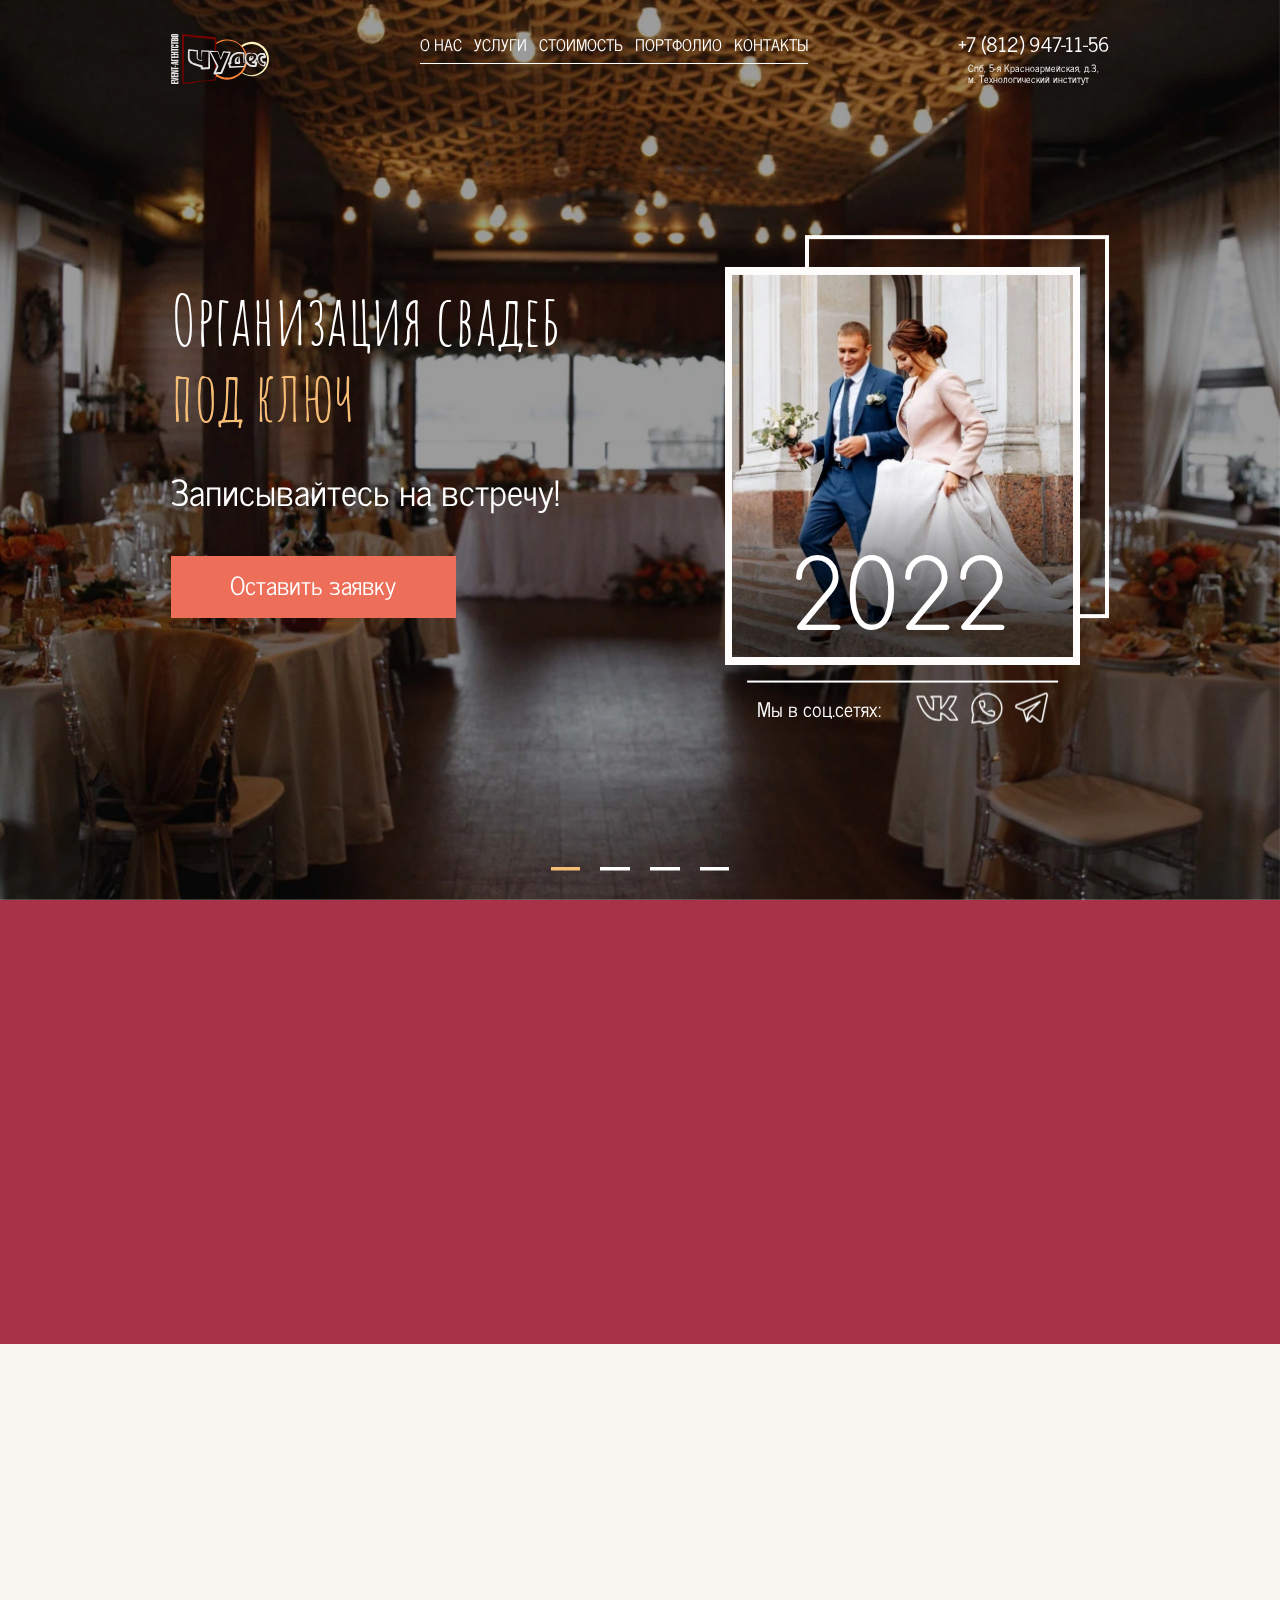
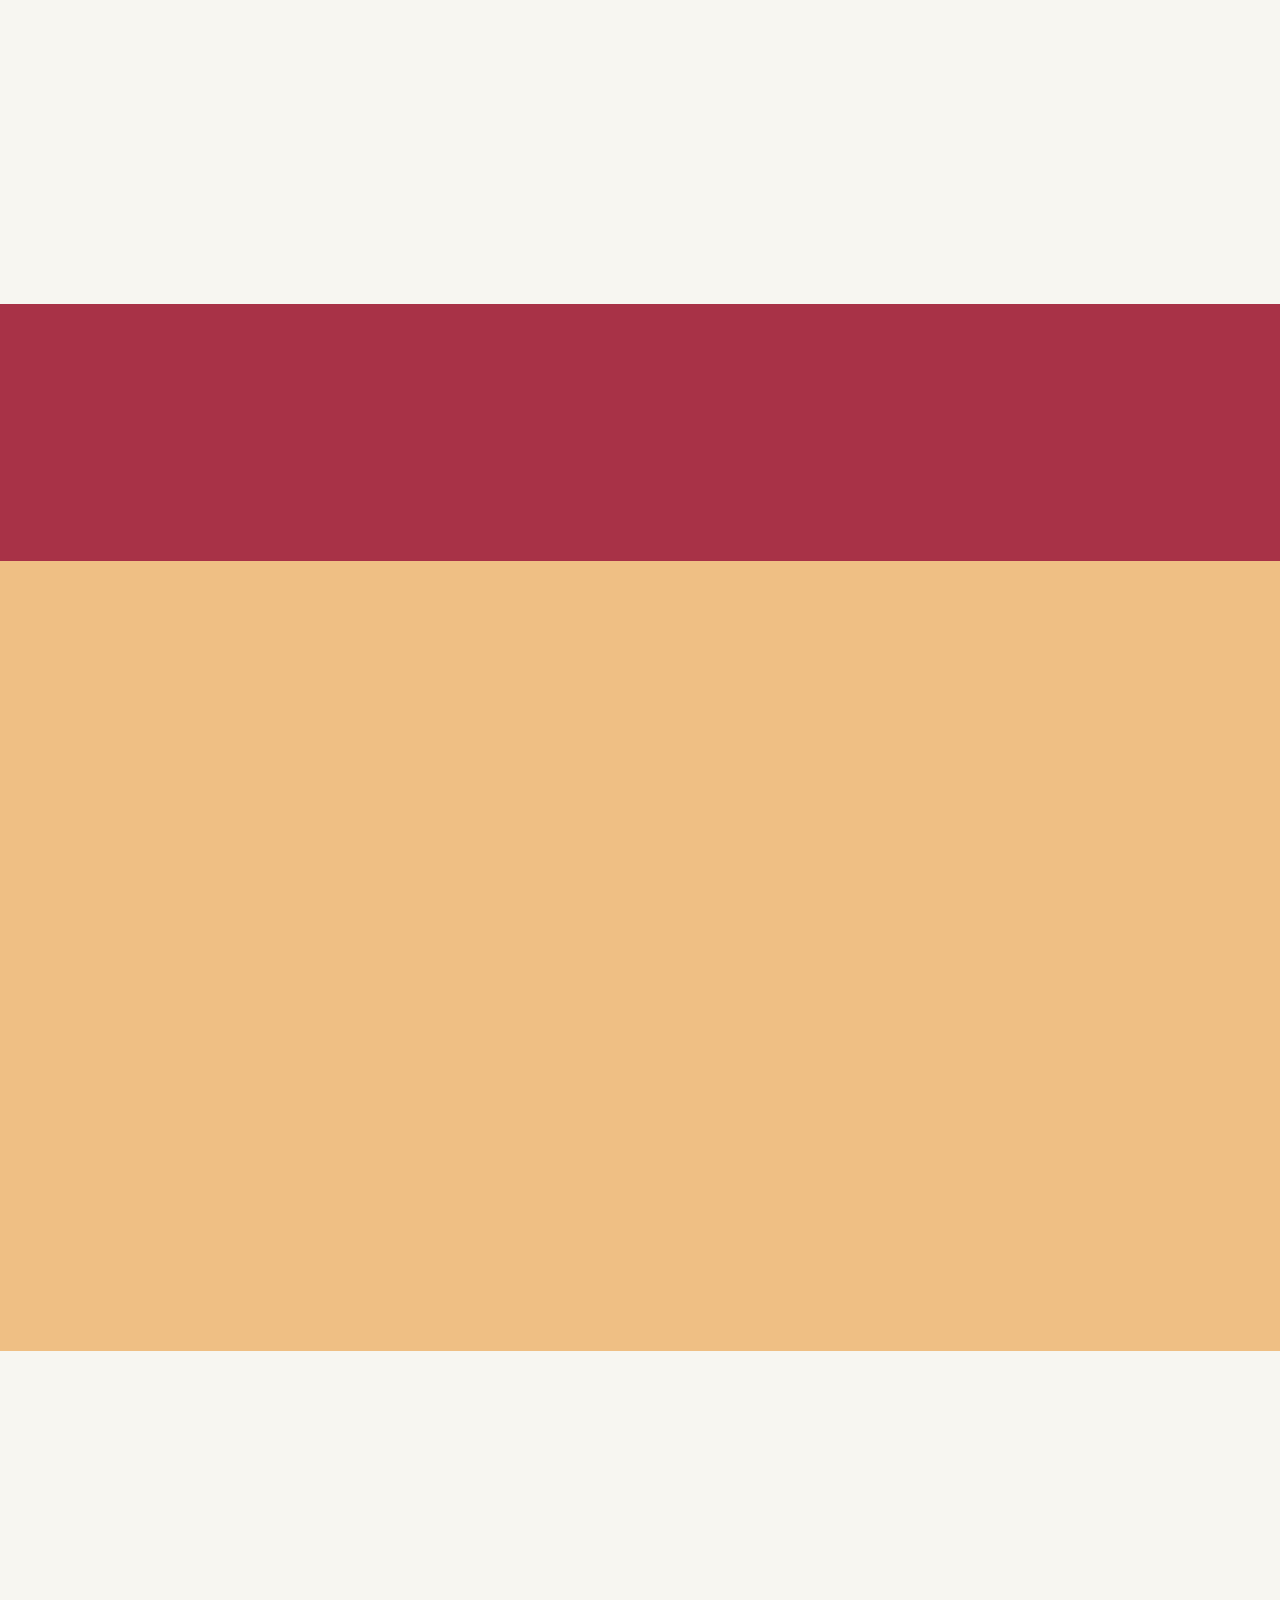
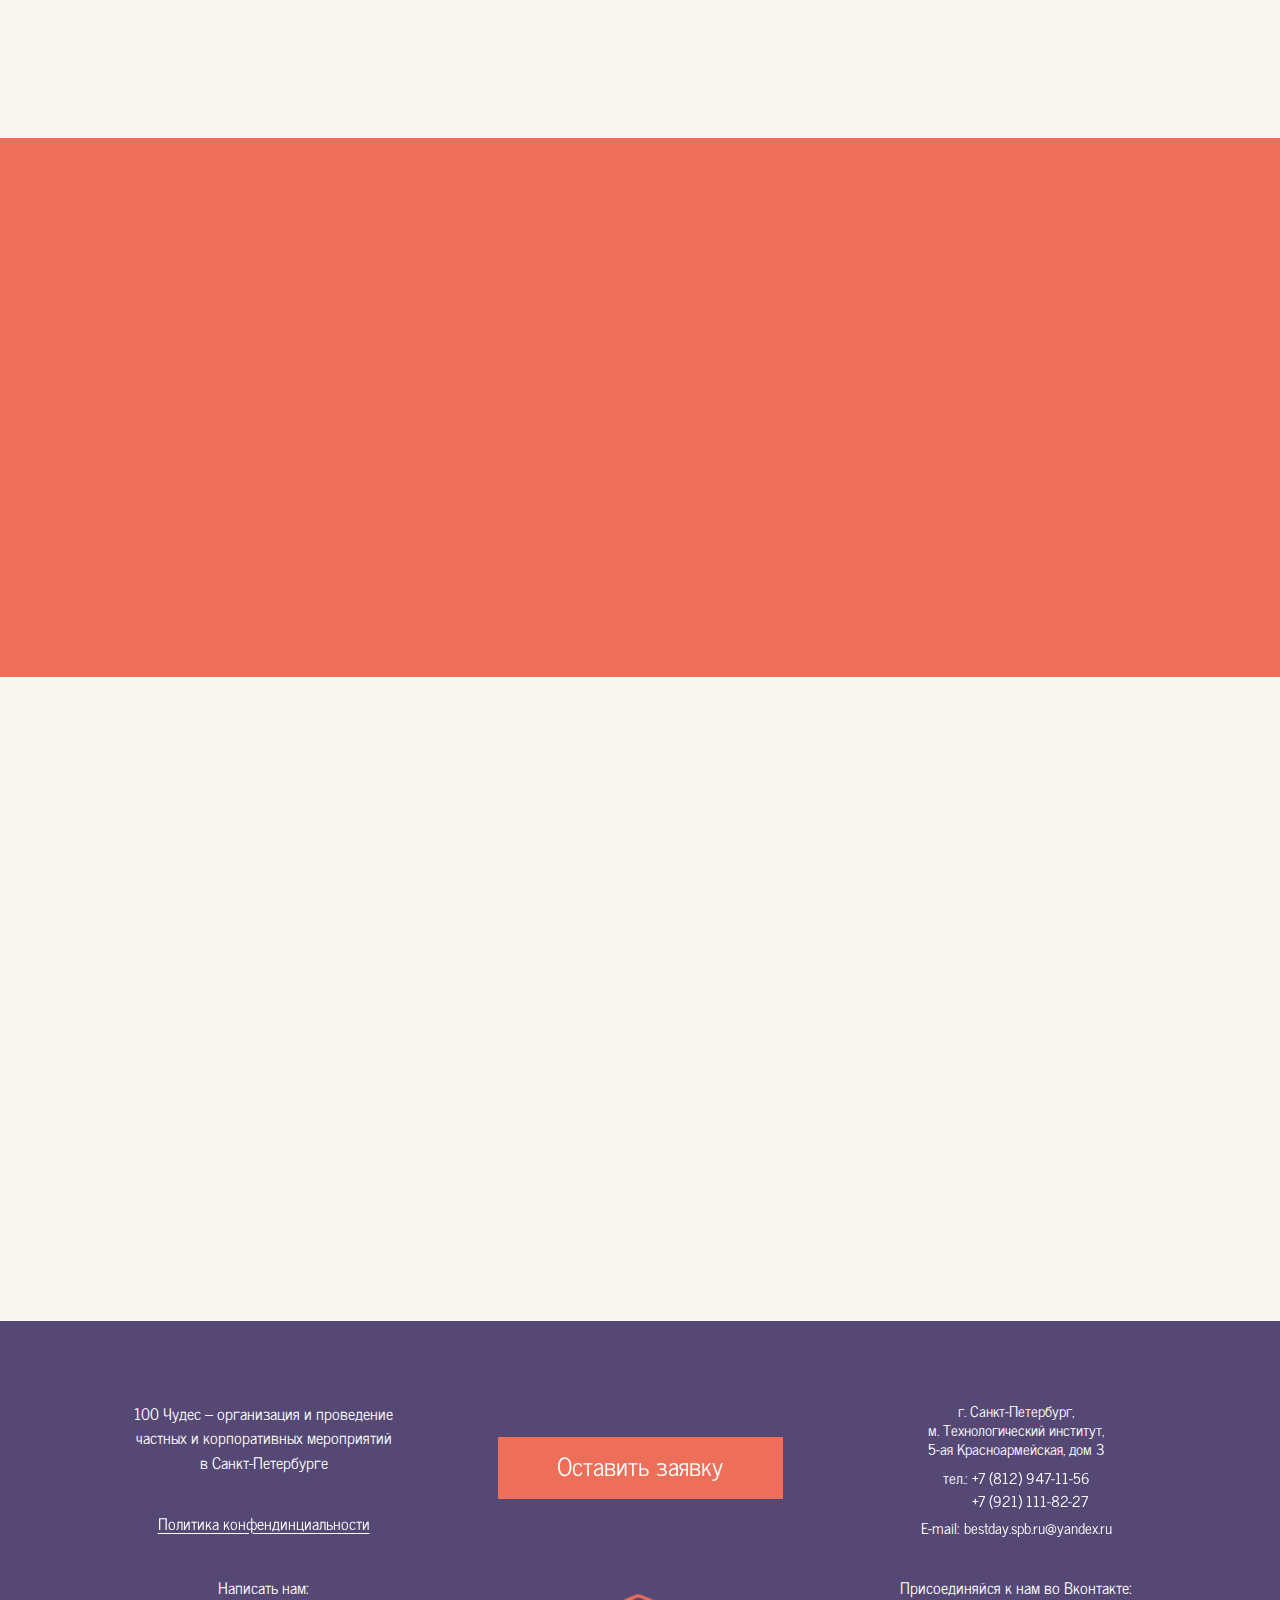
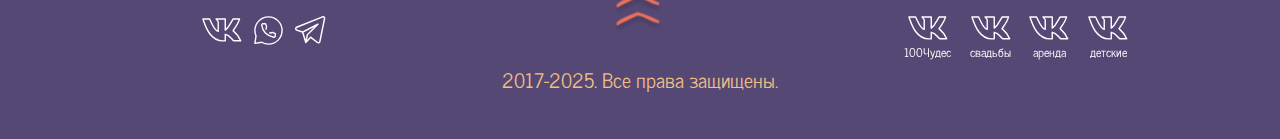
<file: index.html>
<!DOCTYPE html>
<html lang="ru">
    <head>
        <meta charset="UTF-8">
        <meta name="viewport" content="width=device-width, initial-scale=1.0, maximum-scale=1.0, user-scalable=0">
        <link rel="stylesheet" href="css/swiper-bundle.min.css">
        <link rel="stylesheet" href="css/main.css">
        <title>Главная</title>
        <script src="js/common.js" defer></script>
        <script src="js/swiper-bundle.min.js" defer></script>
        <script src="js/home.js" defer></script>
        <script src="js/swiper-partners.js" defer></script>
    </head>
    <body>
        <div class="wrapper">
            <header class="header1">
                <div class="container">
                    <div class="header__logo">
                        <img src="img/header_logo.svg" alt="">
                    </div>
                    <div class="header__nav">
                        <nav>
                            <a class="white-link" href="">О нас</a>
                            <a class="white-link" href="">Услуги</a>
                            <a class="white-link" href="">Стоимость</a>
                            <a class="white-link" href="">Портфолио</a>
                            <a class="white-link" href="">Контакты</a>
                        </nav>
                    </div>
                    <div class="header__phone">
                        <a class="white-link" href="tel:88129471156">+7 (812) 947-11-56</a>
                        <span>Спб, 5-я Красноармейская, д.3,<br>м. Технологический институт</span>
                    </div>
                    <div class="header__burger-icon-wrapper">
                        <div class="burger-icon-wrapper__icon">
                            <span></span>
                        </div>
                    </div>
                </div>
            </header>
            <main>
                <section class="home-section1" id="section1">
                    <div class="swiper">
                        <div class="swiper-wrapper">
                            <div class="swiper-slide swiper-slide1">
                                <picture>
                                    <source srcset="img/home_section1-bg1.webp" type="image/webp">
                                    <img src="img/home_section1-bg1.jpg" alt="">
                                </picture>
                            </div>
                            <div class="swiper-slide swiper-slide2">
                                <picture>
                                    <source srcset="img/home_section1-bg2.webp" type="image/webp">
                                    <img src="img/home_section1-bg2.jpg" alt="">
                                </picture>
                            </div>
                            <div class="swiper-slide swiper-slide3">
                                <picture>
                                    <source srcset="img/home_section1-bg3.webp" type="image/webp">
                                    <img src="img/home_section1-bg3.jpg" alt="">
                                </picture>
                            </div>
                            <div class="swiper-slide swiper-slide4">
                                <picture>
                                    <source srcset="img/home_section1-bg4.webp" type="image/webp">
                                    <img src="img/home_section1-bg4.jpg" alt="">
                                </picture>
                            </div>
                        </div>
                        <div class="swiper-pagination"></div>
                    </div>
                    <div class="container slide1">
                        <div class="home-section1__greeting">
                            <div class="greeting__text">
                                <span>Записывайтесь на встречу!</span>
                                <span>Выпуск совсем скоро!</span>
                            </div>
                            <div class="greeting__heading">
                                <h2>Организация свадеб <span>под ключ</span></h2>
                                <h2>Выгодные предложения <span>для выпускников</span></h2>
                                <h2>Большой выбор<br>необычных программ <span>для детей</span></h2>
                                <h2>Летний корпоративный<br>выезд. <span>Тимбилдинг на природе</span></h2>
                            </div>
                            <button class="form-open-btn orange-btn font-size-25 padding-60" type="button">Оставить заявку</button>
                        </div>
                        <div class="home-section1__photo-frame">
                            <div class="photo-frame__without-photo"></div>
                            <div class="photo-frame__with-photo">
                                <div class="with-photo__social-network">
                                    <span>Мы в соц.сетях:</span>
                                    <a class="vk-link" href="">
                                        <svg viewBox="0 0 43 26" fill="none" xmlns="http://www.w3.org/2000/svg">
                                            <path d="M25.0104 24.4688V17.5521C29.6562 18.2604 31.125 21.9167 34.0833 24.4688H41.625C39.7395 20.2593 36.9262 16.5309 33.3958 13.5625C36.1042 9.83333 38.9792 6.32292 40.3854 1H33.5312C30.8437 5.07292 29.4271 9.84375 25.0104 12.9896V1H15.0625L17.4375 3.9375V14.4063C13.5833 13.9583 10.9792 6.90625 8.15625 1H1C3.60417 8.97917 9.08333 26.4896 25.0104 24.4688Z" stroke="white" stroke-width="1.5" stroke-linecap="round" stroke-linejoin="round"/>
                                        </svg>
                                    </a>
                                    <a class="wa-link" href="">
                                        <svg viewBox="0 0 32 32" fill="none" xmlns="http://www.w3.org/2000/svg">
                                            <path d="M31 16C31 24.2845 24.2845 31 16 31C13.3668 31.0036 10.7795 30.3112 8.5 28.993L1 30.25L2.248 22C1.42352 20.1072 0.998655 18.0646 1 16C1 7.7155 7.7155 1 16 1C24.2845 1 31 7.7155 31 16Z" stroke="white" stroke-width="1.5" stroke-linecap="round" stroke-linejoin="round"/>
                                            <path d="M17.4401 18.802L20.5601 18.193L23.5001 19.3225V22.057C23.5001 22.9675 22.7171 23.662 21.8351 23.467C19.5506 22.966 15.4001 21.706 12.5171 18.802C9.77206 16.0375 8.83456 12.187 8.51506 10.0615C8.38756 9.211 9.06106 8.5 9.91456 8.5H12.7556L13.8581 11.4535L13.2746 14.605" stroke="white" stroke-width="1.5" stroke-linecap="round" stroke-linejoin="round"/>
                                        </svg>
                                    </a>
                                    <a class="telegram-link" href="">
                                        <svg viewBox="0 0 34 31" fill="none" xmlns="http://www.w3.org/2000/svg">
                                            <path d="M32.3721 0.565878C32.0308 0.282587 31.6192 0.0970663 31.1809 0.0290402C30.7426 -0.0389858 30.2941 0.0130254 29.8831 0.179544L1.51448 11.6318C1.05605 11.8202 0.665769 12.1435 0.395432 12.5589C0.125096 12.9743 -0.0125061 13.4621 0.000893383 13.9576C0.0142929 14.453 0.17806 14.9327 0.470455 15.3328C0.762849 15.733 1.17004 16.0348 1.63798 16.1981L7.75914 18.323L11.0762 29.2891C11.0826 29.3113 11.1031 29.3255 11.1126 29.3461C11.1473 29.4334 11.1971 29.5138 11.2599 29.5836C11.3564 29.6902 11.4801 29.7685 11.6177 29.81C11.6336 29.8164 11.6446 29.8306 11.6605 29.8338H11.67L11.6747 29.8354C11.7972 29.8616 11.9245 29.855 12.0436 29.8164L12.0832 29.8085C12.1975 29.7681 12.3009 29.702 12.3856 29.6153C12.3951 29.6042 12.411 29.6026 12.4205 29.5931L17.1911 24.327L24.153 29.7182C24.5757 30.0491 25.0966 30.228 25.6334 30.228C26.7956 30.228 27.7978 29.4142 28.0369 28.279L33.2017 2.91713C33.2899 2.48658 33.2592 2.04016 33.1131 1.6257C32.9669 1.21123 32.7108 0.84433 32.3721 0.564294M12.8068 20.405L11.6874 25.847L9.35198 18.1235L20.9341 12.091L13.0221 20.0045C12.9127 20.1141 12.8379 20.2533 12.8068 20.405ZM26.4852 27.9607C26.4555 28.1043 26.3894 28.2378 26.2931 28.3484C26.1969 28.4591 26.0739 28.5431 25.9358 28.5925C25.801 28.6435 25.6553 28.659 25.5127 28.6374C25.3702 28.6157 25.2356 28.5577 25.122 28.469L17.5806 22.628C17.4229 22.5063 17.2252 22.4485 17.0268 22.4661C16.8284 22.4838 16.644 22.5755 16.5102 22.723L13.19 26.3821L14.3078 20.956L25.6904 9.57188C25.8237 9.43814 25.9048 9.26116 25.9191 9.07287C25.9334 8.88459 25.8799 8.6974 25.7683 8.54509C25.6567 8.39278 25.4943 8.28537 25.3104 8.24226C25.1266 8.19914 24.9334 8.22315 24.7657 8.30996L8.35764 16.8568L2.15573 14.7003C1.99179 14.6452 1.84889 14.5408 1.74657 14.4013C1.64426 14.2619 1.58753 14.0942 1.58414 13.9213C1.57578 13.7465 1.62226 13.5735 1.71708 13.4264C1.8119 13.2794 1.95032 13.1656 2.11298 13.1011L30.4768 1.64888C30.6223 1.58785 30.7818 1.56827 30.9378 1.5923C31.0937 1.61633 31.2399 1.68304 31.3603 1.78504C31.4801 1.88126 31.5705 2.00906 31.6215 2.154C31.6724 2.29893 31.6817 2.45523 31.6485 2.60521L26.4852 27.9607Z" fill="white"/>
                                        </svg>
                                    </a>
                                </div>
                                <div class="with-photo__photo">
                                    <picture>
                                        <source srcset="img/home_section1-1.webp" type="image/webp">
                                        <img src="img/home_section1-1.jpg" alt="">
                                    </picture>
                                    <picture>
                                        <source srcset="img/home_section1-2.webp" type="image/webp">
                                        <img src="img/home_section1-2.jpg" alt="">
                                    </picture>
                                    <picture>
                                        <source srcset="img/home_section1-3.webp" type="image/webp">
                                        <img src="img/home_section1-3.jpg" alt="">
                                    </picture>
                                    <picture>
                                        <source srcset="img/home_section1-4.webp" type="image/webp">
                                        <img src="img/home_section1-4.jpg" alt="">
                                    </picture>
                                </div>
                                <div class="with-photo__year">
                                    <span>2022</span>
                                    <span>2023</span>
                                    <span>2024</span>
                                    <span>2025</span>
                                </div>
                            </div>
                        </div>
                    </div>
                </section>
                <section class="home-section2">
                    <div class="container anim-item">
                        <h4>Наши услуги</h4>
                        <div class="bottom-up-50 delay-5">
                            <a class="home-section2__link1" href="">
                                <svg viewBox="0 0 80 80" fill="none" xmlns="http://www.w3.org/2000/svg">
                                    <path d="M42.3265 40.7366C39.0382 41.4266 35.7348 42.1016 33.7098 40.7366C31.6998 39.3866 30.9815 35.9983 31.1965 33.5566C31.4906 31.7854 32.1039 30.0822 33.0065 28.53C33.4232 27.425 33.1215 26.6766 33.3515 26.0166C33.7878 25.2757 34.4056 24.658 35.1465 24.2216M11.8232 25.6583C11.3686 23.5329 11.123 21.3682 11.0898 19.195C11.1684 18.3679 11.5529 17.6 12.1682 17.0416C12.4682 16.595 12.3965 15.9916 12.8998 15.605C13.3882 15.2316 14.4798 15.0733 15.1265 14.6133C15.7732 14.1533 16.0015 13.3933 17.0215 12.9183C18.341 12.4245 19.7558 12.2381 21.1582 12.3733C22.4365 12.5166 23.1682 12.9616 23.7415 12.9483C24.3315 12.9483 24.7332 12.4733 25.1215 12.5316C25.4948 12.5883 25.8248 13.1916 26.5282 13.45C27.3292 13.5672 28.1211 13.7398 28.8982 13.9666C29.4732 14.2966 29.5732 15.0733 30.0482 15.375C30.5215 15.6916 31.3815 15.5466 31.9148 15.9633C32.1836 16.2489 32.387 16.5896 32.5108 16.9618C32.6345 17.334 32.6757 17.7286 32.6315 18.1183C32.5222 18.6985 32.369 19.2696 32.1732 19.8266C32.1015 20.3433 32.3165 20.9033 32.2732 21.3483C32.2 21.7499 32.0537 22.1346 31.8415 22.4833C31.7132 22.8283 31.7132 23.1733 31.5548 23.5033C31.3556 23.8673 31.0931 24.1929 30.7798 24.465" stroke="#412C73" stroke-linecap="round" stroke-linejoin="round"/>
                                    <path d="M15.04 31.7616C15.2647 33.1593 15.757 34.5005 16.49 35.7116C17.379 36.7668 18.4801 37.6232 19.7217 38.2249C20.7556 38.8972 21.8348 39.497 22.9517 40.0199C23.174 40.1248 23.4168 40.1791 23.6625 40.1791C23.9083 40.1791 24.1511 40.1248 24.3734 40.0199C25.0286 39.9582 25.6522 39.7094 26.17 39.3033C26.9176 38.4472 27.5236 37.4772 27.965 36.4299C28.6992 35.1772 29.3056 33.8539 29.775 32.4799C29.9602 31.4105 30.0798 30.3307 30.1334 29.2466C30.4355 28.1848 30.6754 27.1063 30.8517 26.0166C30.8818 24.3337 30.7619 22.6515 30.4934 20.9899C30.295 21.2735 30.0178 21.4927 29.696 21.6201C29.3742 21.7475 29.0221 21.7776 28.6834 21.7066C27.3311 21.3335 26.0103 20.8542 24.7334 20.2733C23.5225 19.696 22.1764 19.462 20.8417 19.5966C20.4446 19.6596 20.0681 19.8163 19.7435 20.0537C19.4189 20.291 19.1555 20.6023 18.975 20.9616C18.945 21.2783 19.6634 21.0766 19.6634 21.4349C19.3891 22.1366 18.8958 22.731 18.2567 23.1299C17.5817 23.5466 16.9784 23.4466 16.7334 24.2799C16.5827 25.4519 16.5015 26.6317 16.49 27.8133C16.36 28.7749 15.9867 28.9466 15.6284 29.1183M59.2 34.2749C59.675 35.7934 60.7068 37.0759 62.0884 37.8649C63.9815 38.7729 66.087 39.1452 68.1767 38.9416C68.7406 38.9145 69.2745 38.6794 69.6753 38.2817C70.076 37.884 70.3152 37.352 70.3467 36.7883C70.475 35.8399 70.36 34.8483 70.46 33.7999C70.65 32.7672 70.751 31.72 70.7617 30.6699C70.5752 29.79 70.3062 28.9295 69.9584 28.0999C69.7417 27.3233 69.8 26.5916 69.6134 25.9016C69.3571 25.1722 68.9943 24.4847 68.5367 23.8616C68.0767 23.1449 67.5884 22.3399 66.755 22.4266C65.7801 22.7818 64.8613 23.2751 64.0267 23.8916C63.3367 24.2499 63.1084 23.9633 62.49 24.1066C62.0101 24.2563 61.5662 24.5032 61.1857 24.8318C60.8052 25.1603 60.4964 25.5636 60.2784 26.0166C59.7034 27.1949 59.5617 28.9749 59.215 29.6066C58.8567 30.2533 58.31 29.7499 57.765 29.2483" stroke="#412C73" stroke-linecap="round" stroke-linejoin="round"/>
                                    <path d="M56.1569 31.7469C55.4989 30.581 54.8998 29.3828 54.3619 28.1569C53.7098 26.8208 53.4603 25.3239 53.6436 23.8486C53.7744 22.9147 54.097 22.0179 54.5912 21.2148C55.0854 20.4117 55.7405 19.7195 56.5153 19.1819C58.4885 18.2999 60.6535 17.934 62.8069 18.1186C63.888 17.8166 65.0321 17.8248 66.1088 18.1422C67.1854 18.4596 68.151 19.0734 68.8953 19.9136C69.0925 20.0893 69.2322 20.3203 69.2964 20.5765C69.3606 20.8327 69.3463 21.1023 69.2553 21.3502C71.0636 22.4269 70.7053 23.8636 69.6286 26.0169M40.9053 59.4069C32.2736 64.7936 26.5286 60.8436 34.0686 46.1236C33.5896 46.0119 33.0875 46.0561 32.6354 46.2497C32.1833 46.4434 31.8049 46.7764 31.5553 47.2002C30.7225 48.9471 30.0032 50.7458 29.4019 52.5852C28.8397 54.0582 27.9847 55.4019 26.8886 56.5352C25.7512 57.5731 24.7863 58.7855 24.0303 60.1269C23.6305 61.4125 23.6253 62.7883 24.0153 64.0769M42.6853 60.8436C41.6086 61.9202 42.3269 65.1519 39.8136 67.6652M55.4386 42.5169C56.4086 42.1764 57.4642 42.1681 58.4394 42.4933C59.4146 42.8186 60.2539 43.4589 60.8253 44.3136C62.3735 44.9033 63.7368 45.8944 64.7753 47.1852C66.0525 49.2127 67.0795 51.3874 67.8336 53.6619C69.9736 48.9952 69.9886 44.3286 67.1003 42.5319C69.1406 43.321 70.9837 44.5469 72.5003 46.1236M52.0203 47.2002C59.9203 51.1502 52.3803 59.7669 48.7886 66.9469" stroke="#412C73" stroke-linecap="round" stroke-linejoin="round"/>
                                    <path d="M39.095 23.8633C40.5104 24.3604 41.6755 25.3909 42.3417 26.735C43.091 28.6831 43.2162 30.8159 42.7 32.8383C42.14 34.605 40.8467 35.4233 41.1633 36.6883C41.48 37.9383 43.4033 39.6166 43.4183 40.7383C43.4183 41.8716 41.5083 42.46 40.8767 44.2416C40.26 46.0216 40.89 48.98 40.5317 51.15C40.1867 53.3333 38.8217 54.6966 38.7367 55.8166C38.665 56.9366 39.87 57.8116 40.5317 58.3283C41.2067 58.8616 41.35 59.0466 41.2483 59.4066C41.0712 59.9134 40.8304 60.3956 40.5317 60.8416C41.9672 62.0394 43.0444 61.3216 43.7633 58.6883C46.3967 58.4483 47.9522 55.815 48.43 50.7883C50.5933 51.0283 51.7944 49.5927 52.0333 46.4816C53.0533 45.5483 54.0733 44.5983 54.1883 43.6083C54.2883 42.6316 53.4717 41.6116 53.455 40.7366C53.455 39.875 54.245 39.1566 54.1717 38.2233C54.115 37.3033 53.1683 36.17 53.11 35.35C53.0383 34.5466 53.8433 34.0583 53.8133 33.1966C53.561 32.2078 53.1799 31.2563 52.68 30.3666C52.4067 29.62 52.7517 29.3616 52.7367 28.17C52.6939 26.4645 52.2666 24.7906 51.4867 23.2733C50.5808 21.7497 49.2196 20.5488 47.595 19.84C46.2848 19.225 44.8632 18.883 43.4167 18.835C42.6906 18.9019 41.9703 19.0216 41.2617 19.1933C40.7167 19.2366 40.185 18.9783 39.2367 19.0066C38.0685 19.0868 36.9271 19.3943 35.8767 19.9116C34.9062 20.3362 34.1215 21.0967 33.6667 22.0533C33.4341 22.8824 33.4538 23.7621 33.7233 24.58M33.35 61.5616C33.6681 60.6481 34.1886 59.8182 34.8726 59.1342C35.5566 58.4502 36.3864 57.9297 37.3 57.6116M7.5 42.5333C8.61499 41.4877 9.97961 40.7457 11.4633 40.3783C13.8478 46.3627 16.955 49.1155 20.785 48.6366C22.6994 52.2266 23.4794 54.6155 23.125 55.8033C24.3847 53.5031 24.7672 50.8241 24.2017 48.2633C26.4717 46.1189 26.5294 43.9694 24.375 41.815C26.3523 42.5636 28.1808 43.6578 29.775 45.0466M21.8767 33.9166C22.4893 34.3576 23.1952 34.6517 23.9397 34.776C24.6842 34.9002 25.4474 34.8514 26.17 34.6333" stroke="#412C73" stroke-linecap="round" stroke-linejoin="round"/>
                                    <path d="M33.3496 36.4281C33.8498 36.9599 34.4677 37.3668 35.1537 37.6164C35.8397 37.8659 36.5747 37.951 37.2996 37.8648M66.2096 34.9931C66.5298 34.665 66.93 34.4261 67.3709 34.3001C67.8117 34.1741 68.2777 34.1654 68.7229 34.2748" stroke="#412C73" stroke-linecap="round" stroke-linejoin="round"/>
                                </svg>
                                <span>Корпоративы</span>
                            </a>
                            <a class="home-section2__link2" href="">
                                <svg viewBox="0 0 65 65" fill="none" xmlns="http://www.w3.org/2000/svg">
                                    <path d="M25.3282 15.9627H7.83505M48.8257 14.377L31.3623 18.5139M7.48025 9.01852C7.45946 9.74056 7.44862 10.4629 7.44775 11.1852C7.44775 25.951 11.5346 37.9205 16.5748 37.9205C21.615 37.9205 25.7019 25.9497 25.7019 11.1865C25.7001 10.4562 25.6893 9.73397 25.6694 9.01988M29.6547 11.7512C29.7992 12.4518 29.9558 13.1569 30.1246 13.8664C33.5398 28.2314 40.2849 38.9294 45.1884 37.7634C50.0918 36.5975 51.2984 24.0078 47.8832 9.64415C47.715 8.94117 47.5371 8.24055 47.3496 7.54248M16.5748 38.6802V56.1733M8.2088 56.1733H24.9409M45.3644 38.5028L49.4134 55.522M41.2735 57.4571L57.5519 53.5855" stroke="#412C73" stroke-linecap="round" stroke-linejoin="round"/>
                                </svg>
                                <span>Свадьбы</span>
                            </a>
                            <a class="home-section2__link3" href="">
                                <svg viewBox="0 0 70 70" fill="none" xmlns="http://www.w3.org/2000/svg">
                                    <path d="M16.0914 11.4521C18.2089 15.9409 21.5704 14.5015 25.9848 13.1657C43.2077 7.95361 56.2831 17.9651 57.5358 30.8553C59.5877 29.973 62.0712 31.723 61.9764 33.6596C61.8816 35.5963 60.2264 37.3026 57.5358 36.6988C57.5577 41.0388 52.3893 45.8119 61.431 49.4009C58.5829 51.1494 55.9798 53.509 51.5377 51.2705C45.4506 58.183 37.071 60.4944 26.7635 56.8034C16.0914 52.9811 12.7402 42.6371 12.1175 35.3746C10.1516 35.1238 8.11727 34.0767 8.02393 31.6267C7.9306 29.1796 10.5235 27.6192 12.7402 29.4903C12.9735 25.8211 15.2339 22.4538 17.4943 19.088C14.5193 16.4236 14.725 13.9109 16.0914 11.4521Z" stroke="#412C73" stroke-linecap="round" stroke-linejoin="round"/>
                                    <path d="M21.3105 21.9711C28.8837 22.7994 35.6226 22.0659 40.7078 18.2305C43.3708 23.0226 46.0308 24.4488 48.6937 25.6723M45.3439 38.6078C47.2689 38.2169 47.4628 39.493 47.2908 40.244C44.4062 52.8367 27.421 51.8976 23.9983 41.8803C23.5301 40.5094 24.4853 39.6709 25.9845 39.894C32.3749 40.839 38.8499 39.9246 45.3439 38.6078Z" stroke="#412C73" stroke-linecap="round" stroke-linejoin="round"/>
                                    <path d="M25.4974 32.0803C26.3576 32.0803 27.0549 31.383 27.0549 30.5228C27.0549 29.6626 26.3576 28.9653 25.4974 28.9653C24.6373 28.9653 23.9399 29.6626 23.9399 30.5228C23.9399 31.383 24.6373 32.0803 25.4974 32.0803Z" stroke="#412C73" stroke-linecap="round" stroke-linejoin="round"/>
                                    <path d="M43.3329 31.8484C44.1931 31.8484 44.8904 31.1511 44.8904 30.2909C44.8904 29.4307 44.1931 28.7334 43.3329 28.7334C42.4727 28.7334 41.7754 29.4307 41.7754 30.2909C41.7754 31.1511 42.4727 31.8484 43.3329 31.8484Z" stroke="#412C73" stroke-linecap="round" stroke-linejoin="round"/>
                                    <path d="M31.6938 34.3421C31.6938 33.0515 32.7395 32.0044 34.0301 32.0044C35.3193 32.0044 36.3649 33.0515 36.3649 34.3406L31.6938 34.3421Z" stroke="#412C73" stroke-linecap="round" stroke-linejoin="round"/>
                                </svg>
                                <span>Детский праздник</span>
                            </a>
                            <a class="home-section2__link4" href="">
                                <svg viewBox="0 0 64 64" fill="none" xmlns="http://www.w3.org/2000/svg">
                                    <path d="M32.0934 41.0638C36.0979 41.0638 39.3441 37.8176 39.3441 33.8132C39.3441 29.8087 36.0979 26.5625 32.0934 26.5625C28.089 26.5625 24.8428 29.8087 24.8428 33.8132C24.8428 37.8176 28.089 41.0638 32.0934 41.0638Z" stroke="#412C73" stroke-linecap="round" stroke-linejoin="round"/>
                                    <path d="M32.0932 21.2572C35.6315 21.2572 38.4999 18.3888 38.4999 14.8505C38.4999 11.3122 35.6315 8.44385 32.0932 8.44385C28.5549 8.44385 25.6865 11.3122 25.6865 14.8505C25.6865 18.3888 28.5549 21.2572 32.0932 21.2572Z" stroke="#412C73" stroke-linecap="round" stroke-linejoin="round"/>
                                    <path d="M13.7402 34.0721C17.2785 34.0721 20.1468 31.2038 20.1468 27.6655C20.1468 24.1272 17.2785 21.2588 13.7402 21.2588C10.2019 21.2588 7.3335 24.1272 7.3335 27.6655C7.3335 31.2038 10.2019 34.0721 13.7402 34.0721Z" stroke="#412C73" stroke-linecap="round" stroke-linejoin="round"/>
                                    <path d="M50.2602 34.0721C53.7985 34.0721 56.6669 31.2038 56.6669 27.6655C56.6669 24.1272 53.7985 21.2588 50.2602 21.2588C46.7219 21.2588 43.8535 24.1272 43.8535 27.6655C43.8535 31.2038 46.7219 34.0721 50.2602 34.0721Z" stroke="#412C73" stroke-linecap="round" stroke-linejoin="round"/>
                                    <path d="M20.5532 55.556C24.0915 55.556 26.9598 52.6876 26.9598 49.1493C26.9598 45.611 24.0915 42.7427 20.5532 42.7427C17.0148 42.7427 14.1465 45.611 14.1465 49.1493C14.1465 52.6876 17.0148 55.556 20.5532 55.556Z" stroke="#412C73" stroke-linecap="round" stroke-linejoin="round"/>
                                    <path d="M42.8798 55.556C46.4181 55.556 49.2865 52.6876 49.2865 49.1493C49.2865 45.611 46.4181 42.7427 42.8798 42.7427C39.3415 42.7427 36.4731 45.611 36.4731 49.1493C36.4731 52.6876 39.3415 55.556 42.8798 55.556Z" stroke="#412C73" stroke-linecap="round" stroke-linejoin="round"/>
                                    <path d="M47.8575 21.7334C45.4777 18.6083 42.221 16.2628 38.5028 14.9961M25.8881 52.6894C27.8388 53.3428 29.9255 53.6841 32.0935 53.6841C33.9862 53.6893 35.8696 53.4185 37.6841 52.8801M12.2241 33.8828C12.2305 37.8502 13.4325 41.7235 15.6735 44.9974M48.1441 45.5161V45.5028C50.6295 42.1236 51.9677 38.0375 51.9628 33.8428M25.6841 14.9961C21.9478 16.2773 18.677 18.6411 16.2881 21.7868M27.8361 39.6788L24.4321 44.0574M44.2108 29.7708L38.9495 31.4614M32.0935 21.2574L32.3561 26.5694" stroke="#412C73" stroke-linecap="round" stroke-linejoin="round"/>
                                </svg>
                                <span>Тимбилдинг</span>
                            </a>
                            <a class="home-section2__link5" href="">
                                <svg viewBox="0 0 65 65" fill="none" xmlns="http://www.w3.org/2000/svg">
                                    <path d="M42.3217 16.1187C39.4847 14.2527 36.2577 13.0621 32.8886 12.6385C29.929 12.2432 26.9205 12.4394 24.0373 13.2157C21.1541 13.992 18.4538 15.3329 16.0928 17.1606C13.7318 18.9884 11.7571 21.2667 10.2832 23.8634C8.80934 26.4601 7.86563 29.3236 7.50678 32.2878C7.14793 35.2519 7.38109 38.2579 8.19273 41.1313C9.00437 44.0047 10.3783 46.6884 12.235 49.0267C14.0917 51.3651 16.394 53.3116 19.0087 54.7535C21.6233 56.1953 24.4981 57.1038 27.4665 57.4262C29.8595 57.6912 32.2794 57.577 34.6368 57.0876C35.5431 56.8941 36.3803 56.4595 37.0603 55.8299C37.7402 55.2002 38.2376 54.3987 38.5001 53.5099C38.7626 52.6212 38.7804 51.678 38.5516 50.78C38.3228 49.882 37.856 49.0623 37.2002 48.4074L35.6159 46.8231C35.2565 46.4631 34.9799 46.029 34.8054 45.5512C34.6309 45.0734 34.5627 44.5633 34.6055 44.0565C34.6483 43.5496 34.8011 43.0582 35.0532 42.6164C35.3054 42.1746 35.6508 41.7931 36.0654 41.4985C36.7747 41.0281 37.6266 40.8219 38.4724 40.916C39.3182 41.0101 40.1041 41.3984 40.6926 42.0131L42.862 44.1811C43.4874 44.8026 44.2615 45.2535 45.1107 45.4908C45.9598 45.728 46.8556 45.7437 47.7126 45.5363C48.5695 45.3289 49.359 44.9054 50.0057 44.3062C50.6525 43.7069 51.1348 42.9519 51.4068 42.1133C52.5161 38.77 52.8291 35.2138 52.3209 31.7282C51.8388 28.374 50.5955 25.1745 48.6863 22.3749" stroke="#412C73" stroke-linecap="round" stroke-linejoin="round"/>
                                    <path d="M23.4436 27.2309C25.5406 27.2309 27.2406 25.5309 27.2406 23.4338C27.2406 21.3367 25.5406 19.6367 23.4436 19.6367C21.3465 19.6367 19.6465 21.3367 19.6465 23.4338C19.6465 25.5309 21.3465 27.2309 23.4436 27.2309Z" stroke="#412C73" stroke-linecap="round" stroke-linejoin="round"/>
                                    <path d="M20.655 48.3559C22.7521 48.3559 24.4521 46.6559 24.4521 44.5588C24.4521 42.4617 22.7521 40.7617 20.655 40.7617C18.5579 40.7617 16.8579 42.4617 16.8579 44.5588C16.8579 46.6559 18.5579 48.3559 20.655 48.3559Z" stroke="#412C73" stroke-linecap="round" stroke-linejoin="round"/>
                                    <path d="M17.195 37.1572C19.2921 37.1572 20.9921 35.4571 20.9921 33.3601C20.9921 31.263 19.2921 29.563 17.195 29.563C15.098 29.563 13.3979 31.263 13.3979 33.3601C13.3979 35.4571 15.098 37.1572 17.195 37.1572Z" stroke="#412C73" stroke-linecap="round" stroke-linejoin="round"/>
                                    <path d="M38.9646 31.7093C38.9667 30.4141 38.5281 29.1567 37.7209 28.1437C36.9137 27.1308 35.7859 26.4226 34.5228 26.1356C33.2598 25.8485 31.9367 25.9997 30.771 26.5642C29.6052 27.1288 28.6662 28.0731 28.1083 29.242L28.0947 29.2258C28.0947 29.2258 25.6897 33.7189 23.1304 34.0791C24.104 36.17 28.6242 39.2967 34.527 37.2817L34.5203 37.2736C35.7817 36.986 36.9082 36.2789 37.7156 35.2679C38.5229 34.2568 38.9633 33.0031 38.9646 31.7093Z" stroke="#412C73" stroke-linecap="round" stroke-linejoin="round"/>
                                    <path d="M34.5474 26.141C35.7458 21.3919 52.9735 4.27118 56.9737 7.9491C60.9739 11.627 43.0393 29.0186 38.7263 30.0708" stroke="#412C73" stroke-linecap="round" stroke-linejoin="round"/>
                                </svg>
                                <span>Оформление мероприятий</span>
                            </a>
                            <a class="home-section2__link6" href="">
                                <svg viewBox="0 0 70 70" fill="none" xmlns="http://www.w3.org/2000/svg">
                                    <path d="M55.9836 43.1606C55.9836 43.1606 21.6268 45.1206 14.4736 44.0969" stroke="#412C73" stroke-linecap="round" stroke-linejoin="round"/>
                                    <path d="M52.0219 43.3735C51.9811 43.394 49.7979 44.3506 55.1719 57.9131M55.1704 57.9117C55.1704 57.9117 41.0713 59.561 33.1511 61.0471C20.3148 63.4577 12.1934 60.4302 12.1934 60.4302C11.6264 56.4114 12.4883 52.3212 14.6288 48.8729C15.4462 47.2576 16.4332 45.7338 17.5731 44.3273" stroke="#412C73" stroke-linecap="round" stroke-linejoin="round"/>
                                    <path d="M13.8906 50.2864C13.8906 50.2864 9.59436 50.2397 9.69207 43.8552C9.79415 37.2927 15.6158 41.2666 31.4752 39.9672C43.3839 38.9902 59.8792 38.6737 60.6069 41.8558C60.6069 41.8558 62.2883 49.181 57.2629 49.1081C52.2375 49.0352 52.5146 50.2864 52.5146 50.2864" stroke="#412C73" stroke-linecap="round" stroke-linejoin="round"/>
                                    <path d="M10.4138 41.1279C10.4138 41.1279 7.08733 20.9737 9.30108 15.852C11.5148 10.7304 21.0669 14.2158 26.0996 13.2285C31.1323 12.2412 54.6538 9.54328 57.9496 13.8672C61.2455 18.1912 62.0884 18.4624 61.0267 31.7683C60.6957 40.5022 60.6067 41.8556 60.6067 41.8556" stroke="#412C73" stroke-linecap="round" stroke-linejoin="round"/>
                                    <path d="M10.6793 14.1369C10.6793 14.1369 9.23994 8.34439 14.0131 8.29044C18.7862 8.23648 23.4981 6.34502 22.5458 13.3844M35.6504 32.8444C33.8756 33.2192 29.0995 33.8215 28.3864 28.5423C27.5289 22.1927 37.8874 20.189 39.2408 26.0909C40.4074 31.1804 36.6916 32.6242 35.6504 32.8444Z" stroke="#412C73" stroke-linecap="round" stroke-linejoin="round"/>
                                    <path d="M58.9691 15.1958L49.0247 15.9498C49.4278 17.1906 49.562 18.503 49.4184 19.7998C49.1559 21.2143 61.1813 19.7429 61.1813 19.7429M39.0905 19.0458C40.982 20.561 44.1961 22.9118 44.1947 27.9446C44.1932 32.9773 39.1489 36.8725 35.5118 37.1758C31.9928 37.4704 24.8091 35.6679 24.5538 28.331C24.3468 22.3416 26.8609 19.4264 31.4022 18.1898C34.6572 17.3045 37.2005 17.5306 39.0905 19.0458Z" stroke="#412C73" stroke-linecap="round" stroke-linejoin="round"/>
                                    <path d="M32.002 44.2357L31.6957 39.9467M39.9003 39.9467L40.2722 44.2225M30.2024 18.5748L30.0332 12.6248M39.0909 19.0459L38.0074 11.8198" stroke="#412C73"/>
                                    <path d="M15.7293 36.8082C16.96 36.8082 17.9576 35.8106 17.9576 34.5799C17.9576 33.3492 16.96 32.3516 15.7293 32.3516C14.4986 32.3516 13.501 33.3492 13.501 34.5799C13.501 35.8106 14.4986 36.8082 15.7293 36.8082Z" stroke="#412C73" stroke-linecap="round" stroke-linejoin="round"/>
                                    <path d="M55.0037 36.8082C56.2344 36.8082 57.2321 35.8106 57.2321 34.5799C57.2321 33.3492 56.2344 32.3516 55.0037 32.3516C53.773 32.3516 52.7754 33.3492 52.7754 34.5799C52.7754 35.8106 53.773 36.8082 55.0037 36.8082Z" stroke="#412C73" stroke-linecap="round" stroke-linejoin="round"/>
                                </svg>
                                <span>Фотозоны</span>
                            </a>
                            <a class="home-section2__link7" href="">
                                <svg viewBox="0 0 80 80" fill="none" xmlns="http://www.w3.org/2000/svg">
                                    <path d="M40.3167 13.9585L72.5 28.2485L40.7417 42.7518L21.685 34.0718L17.6633 36.9302L17.5567 48.2568L23.0617 55.8802L22.6383 65.9368L15.2283 58.6318L7.71167 66.0418L7.5 55.4568L12.475 48.5752L12.5817 34.1785L15.44 31.6368L7.92333 28.2502L40.3167 13.9585Z" stroke="#412C73" stroke-linecap="round" stroke-linejoin="round"/>
                                    <path d="M22.3218 40.2114L40.4234 48.7864L57.8901 40.3181V48.0464L40.4234 56.4081L22.3218 47.9398V40.2114Z" stroke="#412C73" stroke-linecap="round" stroke-linejoin="round"/>
                                </svg>
                                <span>Выпускной вечер</span>
                            </a>
                            <a class="home-section2__link8" href="">
                                <svg viewBox="0 0 70 70" fill="none" xmlns="http://www.w3.org/2000/svg">
                                    <path d="M15.4348 19.3082L8.15479 21.6955L34.9998 31.2185L61.8433 21.6955L52.7725 18.7191M35.6021 13.0855L34.9998 12.8872L33.7894 13.2839M34.9998 61.9791L13.0008 52.0682L10.2723 28.1749L34.9998 38.5262M34.9998 61.9791V38.5262M34.9998 61.9791L56.9987 52.0668L59.6106 28.1735L34.9998 38.5262" stroke="#412C73" stroke-linecap="round" stroke-linejoin="round"/>
                                    <path d="M8.15625 21.6958L8.82708 27.57L10.2708 28.1737M61.8448 21.6958L61.1769 27.5145L59.6106 28.1737M34.9998 31.2202V38.5264M20.186 55.306L19.069 25.5677M24.3948 57.2018L24.0404 27.3308M49.7785 55.3206L50.8956 25.5837M45.5698 57.2164L45.9242 27.3454M34.24 15.2835C34.24 15.2835 33.6771 12.517 33.1929 11.1972C32.786 10.0918 31.6485 8.021 31.6485 8.021L25.7613 8.77495C26.7785 10.2385 27.5997 11.829 28.204 13.5058C29.1533 16.2008 29.5485 19.5345 29.5165 20.0275C22.5252 16.1381 20.2823 19.6702 19.629 22.8493C19.0063 25.8739 24.8396 28.1227 30.8231 24.872" stroke="#412C73" stroke-linecap="round" stroke-linejoin="round"/>
                                    <path d="M29.5168 20.0274C33.9428 16.297 36.2193 23.2664 34.2476 26.2107C31.3251 30.0111 30.2036 22.3534 29.5168 20.0274ZM29.5168 20.0274C23.7243 16.1526 19.5622 13.8295 16.994 16.5332C12.8334 20.9126 17.7436 23.9809 20.8615 25.3678" stroke="#412C73" stroke-linecap="round" stroke-linejoin="round"/>
                                    <path d="M31.2505 19.0489C36.7951 16.6427 39.8226 17.0802 41.2503 20.2608C42.0524 22.0502 41.1015 25.7602 40.9163 26.0577L33.2338 27.1325" stroke="#412C73" stroke-linecap="round" stroke-linejoin="round"/>
                                    <path d="M41.3629 24.3075C49.7134 26.8989 49.235 22.4904 49.0236 21.4725C48.5102 19.0006 43.3127 16.1831 40.5229 19.0473" stroke="#412C73" stroke-linecap="round" stroke-linejoin="round"/>
                                    <path d="M48.6792 23.9081C48.6792 23.9081 52.1471 22.0094 52.7013 20.2944C53.9132 16.5465 46.9846 10.5717 40.2617 18.75" stroke="#412C73" stroke-linecap="round" stroke-linejoin="round"/>
                                    <path d="M32.7715 18.2028C34.2473 15.4932 35.1442 12.0778 40.4321 8.71631L45.7477 9.11443C46.8152 9.65547 48.3742 12.0194 44.9938 15.0907" stroke="#412C73" stroke-linecap="round" stroke-linejoin="round"/>
                                    <path d="M45.7479 9.11469C42.0496 10.7043 40.8115 14.5324 39.1621 17.9507M25.7615 8.7749C24.0465 11.0834 25.8869 15.7924 26.756 18.2351M45.9229 27.3482L41.0156 25.7951M50.8958 25.5837L47.8931 24.6343" stroke="#412C73" stroke-linecap="round" stroke-linejoin="round"/>
                                </svg>
                                <span>Юбилеи и<br>Дни рождения</span>
                            </a>
                            <a class="home-section2__link9" href="">
                                <svg viewBox="0 0 75 75" fill="none" xmlns="http://www.w3.org/2000/svg">
                                    <path d="M38.6687 7.5592L48.414 19.2529C48.5456 19.4769 48.6191 19.7303 48.6279 19.9899C48.6366 20.2495 48.5804 20.5072 48.4643 20.7396C48.3482 20.972 48.1759 21.1717 47.963 21.3205C47.7501 21.4694 47.5034 21.5627 47.2453 21.592H42.1781L53.0922 35.6248C53.2237 35.8488 53.2972 36.1021 53.306 36.3618C53.3148 36.6214 53.2585 36.8791 53.1424 37.1115C53.0263 37.3438 52.854 37.5435 52.6411 37.6924C52.4282 37.8413 52.1815 37.9346 51.9234 37.9639H42.9562L58.55 56.6748C58.6815 56.8989 58.755 57.1524 58.7637 57.4121C58.7724 57.6718 58.7161 57.9296 58.5998 58.162C58.4835 58.3945 58.311 58.5941 58.0979 58.7429C57.8848 58.8917 57.6379 58.9848 57.3797 59.0139H17.6203C17.362 58.9848 17.1151 58.8917 16.9021 58.7429C16.689 58.5941 16.5164 58.3945 16.4002 58.162C16.2839 57.9296 16.2275 57.6718 16.2362 57.4121C16.2449 57.1524 16.3184 56.8989 16.45 56.6748L32.0437 37.9639H23.0765C22.8184 37.9346 22.5717 37.8413 22.3588 37.6924C22.1459 37.5435 21.9736 37.3438 21.8575 37.1115C21.7414 36.8791 21.6852 36.6214 21.694 36.3618C21.7027 36.1021 21.7762 35.8488 21.9078 35.6248L32.8218 21.5936H27.7547C27.4963 21.5644 27.2494 21.4711 27.0363 21.3221C26.8232 21.1732 26.6507 20.9733 26.5346 20.7407C26.4184 20.5081 26.3623 20.2501 26.3713 19.9903C26.3802 19.7305 26.454 19.477 26.5859 19.2529L36.3312 7.5592C36.4776 7.39327 36.6575 7.26038 36.8592 7.16935C37.0608 7.07833 37.2795 7.03125 37.5007 7.03125C37.722 7.03125 37.9407 7.07833 38.1423 7.16935C38.344 7.26038 38.5239 7.39327 38.6703 7.5592M42.1781 59.0139V66.4092C42.1773 66.8225 42.0127 67.2187 41.7204 67.5109C41.4282 67.8032 41.032 67.9677 40.6187 67.9686H34.3812C33.9679 67.9677 33.5717 67.8032 33.2795 67.5109C32.9872 67.2187 32.8227 66.8225 32.8218 66.4092V59.0154" stroke="#412C73" stroke-linecap="round" stroke-linejoin="round"/>
                                </svg>
                                <span>Новый год</span>
                            </a>
                            <a class="home-section2__link10" href="">
                                <svg viewBox="0 0 77 71" fill="none" xmlns="http://www.w3.org/2000/svg">
                                    <path d="M32.5 48.6483C32.5 48.6483 43.2684 48.8691 48.4846 46.2352C50.3304 45.3022 50.6147 44.3881 50.6147 44.3881C50.8585 40.8212 52.3521 29.7767 47.1576 24.207C42.1702 18.858 36.721 19.1627 32.5 18.9189C28.2791 19.1627 22.8313 18.8567 17.8425 24.2056C12.648 29.7753 14.1416 40.8212 14.3867 44.3868C14.3867 44.3868 14.6711 45.3008 16.5155 46.2338C21.7317 48.8691 32.5 48.6483 32.5 48.6483Z" stroke="#412C73" stroke-linecap="round" stroke-linejoin="round"/>
                                    <path d="M50.8597 34.1898C50.0892 41.2085 37.9924 41.3263 32.4999 41.3263C27.0074 41.3263 14.9093 41.2085 14.1401 34.1885" stroke="#412C73" stroke-linecap="round" stroke-linejoin="round"/>
                                    <path d="M50.9965 38.0358C53.3933 37.8421 56.4863 37.0905 57.9433 38.8022C59.0835 40.1455 60.4039 45.1573 54.2058 50.0892C48.299 54.7881 39.2883 55.5898 32.4999 55.7117C25.7115 55.5898 16.7008 54.7868 10.794 50.0878C4.59594 45.156 5.91625 40.1442 7.05646 38.8009C8.51354 37.0892 11.6065 37.8408 14.0033 38.0344" stroke="#412C73" stroke-linecap="round" stroke-linejoin="round"/>
                                    <path d="M58.0009 19.3206L61.2102 16.1113M75.8334 30.8166L59.9012 14.7959L63.4311 14.0719L58.9055 9.54537L60.8067 3.48051L54.5604 5.2003L50.3065 0.583496L48.8575 6.55808L42.4307 7.91586L47.1377 12.4424L45.0559 18.5975L51.3925 16.7875L55.7376 21.4945L56.7334 18.055L72.5744 33.8951C73.8419 34.0757 75.6529 31.9036 75.8334 30.8166Z" stroke="#412C73" stroke-linecap="round" stroke-linejoin="round"/>
                                </svg>
                                <span>Аренда костюмов<br>и реквизита</span>
                            </a>
                        </div>
                    </div>
                </section>
                <section class="home-section3">
                    <div class="container anim-item">
                        <div class="home-section3__blue-square delay-0">
                            <span>работаем</span>
                            <span>16 лет</span>
                        </div>
                        <picture class="left-to-right-25 delay-5">
                            <source srcset="img/home_section3.webp" type="image/webp">
                            <img src="img/home_section3.jpg" alt="">
                        </picture>
                        <div class="home-section3__about-us">
                            <h4>О нас</h4>
                            <p class="font-size-24 bottom-up-25 delay-15">
                                Праздничное агентство «100 Чудес» в СПб - это место, где рождаются яркие и&nbsp;интересные события.
                                Мы настоящие фанаты своего дела. Мы&nbsp;считаем отдых неотъемлемой частью жизни каждого нормального человека.
                                Наша миссия - сделать его&nbsp;незабываемым!
                            </p>
                            <div class="bottom-up-100 delay-20">
                                <a class="orange-btn font-size-25" href="">Подробнее</a>
                            </div>
                        </div>
                    </div>
                </section>
                <section class="home-section4">
                    <div class="container anim-item">
                        <div class="home-section4__cards">
                            <div class="card bottom-up-50 delay-0">
                                <div>
                                    <svg viewBox="0 0 64 65" fill="none" xmlns="http://www.w3.org/2000/svg">
                                        <path d="M27.4666 30.9231L33.4666 37.3231M30.5333 33.8564L39.3333 25.1897M46.4 11.9897L52.6666 17.9897M49.6 15.0564L44.6666 19.7231M24.1333 40.3897L27.4666 30.7897L49.7333 8.52308C50.1949 8.17689 50.7563 7.98975 51.3333 7.98975C51.9103 7.98975 52.4717 8.17689 52.9333 8.52308L55.8666 11.4564C56.2616 11.9552 56.4652 12.5787 56.4408 13.2144C56.4163 13.8501 56.1654 14.4561 55.7333 14.9231L33.4666 37.1897L24.1333 40.3897Z" stroke="#554874" stroke-width="2" stroke-linecap="round" stroke-linejoin="round"/>
                                        <path d="M42.0001 22.923C42.221 22.923 42.4001 22.744 42.4001 22.523C42.4001 22.3021 42.221 22.123 42.0001 22.123C41.7792 22.123 41.6001 22.3021 41.6001 22.523C41.6001 22.744 41.7792 22.923 42.0001 22.923Z" stroke="#554874" stroke-width="2" stroke-linecap="round" stroke-linejoin="round"/>
                                        <path d="M21.1998 22.1228C21.4207 22.1228 21.5998 21.9437 21.5998 21.7228C21.5998 21.5018 21.4207 21.3228 21.1998 21.3228C20.9789 21.3228 20.7998 21.5018 20.7998 21.7228C20.7998 21.9437 20.9789 22.1228 21.1998 22.1228Z" stroke="#554874" stroke-width="2" stroke-linecap="round" stroke-linejoin="round"/>
                                        <path d="M45.6 25.5895C47.1856 28.7691 47.6114 32.4025 46.8039 35.8625C45.9965 39.3226 44.0066 42.3922 41.1775 44.5417C38.3484 46.6912 34.8577 47.7856 31.3079 47.6361C27.758 47.4866 24.3717 46.1026 21.7334 43.7228C19.092 41.3603 17.3549 38.1526 16.8197 34.6495C16.2845 31.1464 16.9846 27.5662 18.8 24.5228M24.1334 19.1895C26.3801 17.8503 28.9331 17.1102 31.5478 17.0401C34.1625 16.9701 36.7514 17.5725 39.0667 18.7895" stroke="#554874" stroke-width="2" stroke-linecap="round" stroke-linejoin="round"/>
                                        <path d="M43.0667 32.3896C43.0367 35.3229 41.8928 38.1351 39.8667 40.2563C38.8482 41.314 37.6262 42.1546 36.2742 42.7275C34.9223 43.3003 33.4683 43.5936 32 43.5896" stroke="#554874" stroke-width="2" stroke-linecap="round" stroke-linejoin="round"/>
                                        <path d="M43.3335 14.9231L36.6668 12.2564L35.7335 7.98975H28.2668L27.2002 12.2564L21.0668 14.6564L17.0668 12.5231L12.0002 17.7231L14.2668 21.5897L11.8668 27.7231L7.3335 28.7897V36.3897L11.6002 37.4564L14.2668 43.4564L11.8668 47.1897L17.3335 52.6564L20.9335 50.3897L27.2002 52.7897L28.2668 57.1897H35.8668L37.0668 52.5231L42.8002 50.3897L46.9335 52.6564L52.1335 47.4564L50.0002 43.4564L52.4002 37.4564L56.6668 36.2564V28.9231L51.8668 27.5897L49.4668 21.3231M26.1335 34.3897L29.8668 38.5231" stroke="#554874" stroke-width="2" stroke-linecap="round" stroke-linejoin="round"/>
                                    </svg>
                                </div>
                                <span class="font-size-24">Только свое</span>
                                <p>Мы не продаем чужие идеи. Все концепции и&nbsp;программы создаются нашими специалистами.</p>
                            </div>
                            <div class="card bottom-up-50 delay-5">
                                <div>
                                    <svg viewBox="0 0 60 61" fill="none" xmlns="http://www.w3.org/2000/svg">
                                        <path d="M33.98 3.60059L34.0325 4.47559C34.3375 9.50184 40.49 11.7456 43.9575 8.09434L44.5625 7.45809L44.2537 8.28059C42.4887 12.9956 47.1975 17.5468 51.85 15.6218L52.6613 15.2868L52.045 15.9118C48.5138 19.5018 50.9638 25.5743 55.9975 25.7093L56.875 25.7318L56.0575 26.0531C51.3725 27.8968 51.1413 34.4406 55.6838 36.6106L56.4762 36.9893L55.5988 36.9506C50.5687 36.7281 47.695 42.6131 50.9637 46.4431L51.5338 47.1106L50.7475 46.7181C46.2425 44.4693 41.225 48.6768 42.6525 53.5043L42.9012 54.3468L42.3425 53.6681C39.1425 49.7818 32.8463 51.5843 32.1875 56.5756L32.0725 57.4456L31.8375 56.5993C30.495 51.7468 24.01 50.8331 21.3775 55.1243L20.9188 55.8731L21.0488 55.0043C21.795 50.0256 16.2437 46.5518 12.0925 49.4018L11.3688 49.8993L11.8412 49.1581C14.5487 44.9131 10.89 39.4831 5.93875 40.3981L5.07625 40.5568L5.8075 40.0731C10.0075 37.2968 8.87375 30.8468 3.97875 29.6693L3.125 29.4631L3.99125 29.3193C8.9575 28.4906 10.5438 22.1381 6.55125 19.0693L5.855 18.5356L6.705 18.7556C11.58 20.0181 15.6125 14.8606 13.2125 10.4343L12.795 9.66309L13.4825 10.2093C17.42 13.3468 23.2038 10.2743 22.8113 5.25559L22.7425 4.38059L23.1475 5.15934C25.47 9.62559 32.0025 9.17184 33.685 4.42684L33.98 3.60059Z" stroke="#554874" stroke-width="2" stroke-linecap="round" stroke-linejoin="round"/>
                                        <path d="M17.5039 13.9552L30.7752 10.8652L34.0939 25.7065L46.5627 23.4727L49.3089 36.124L23.4489 40.799L17.5039 13.9552Z" stroke="#554874" stroke-width="2" stroke-linecap="round" stroke-linejoin="round"/>
                                        <path d="M31.5274 14.2256C37.5736 14.6881 42.6949 18.4631 45.0799 23.7381M18.6349 19.0656C15.6635 22.1013 14.0011 26.1814 14.0049 30.4293C14.0049 39.3943 21.2861 46.6756 30.2649 46.6756C36.9574 46.6756 42.7086 42.6356 45.1924 36.8693" stroke="#554874" stroke-width="2" stroke-linecap="round" stroke-linejoin="round"/>
                                    </svg>
                                </div>
                                <span class="font-size-24">Опыт и свежая кровь</span>
                                <p>
                                    Команда нашего агентства существует уже более 10&nbsp;лет.
                                    Постоянно пополняем штат новыми ценными сотрудниками.
                                </p>
                            </div>
                            <div class="card bottom-up-50 delay-10">
                                <div>
                                    <svg viewBox="0 0 61 62" fill="none" xmlns="http://www.w3.org/2000/svg">
                                        <path d="M42.4588 25.7238C41.9644 21.7793 42.5303 17.7742 44.0981 14.1211C44.3269 13.6636 44.759 13.1298 44.3269 12.6342C43.8948 12.1386 43.2975 12.4817 42.7892 12.6342C41.4786 13.0155 40.2612 13.6639 39.2135 14.5388C38.1659 15.4136 37.3107 16.4959 36.7019 17.7175C36.3588 18.3148 36.1173 18.9121 35.1896 18.785C32.0584 18.3768 28.8916 18.3171 25.7473 18.6071C23.3894 18.75 21.087 19.3818 18.9865 20.4625C15.748 22.2452 13.2083 25.0715 11.7808 28.4815C11.7116 28.3138 11.6604 28.1391 11.6283 27.9605C11.2725 26.3084 10.3575 25.4188 8.92147 25.6348H8.89606C8.56837 25.6761 8.25255 25.7838 7.96793 25.9513C7.68331 26.1189 7.43588 26.3427 7.24077 26.6092C7.04567 26.8757 6.907 27.1792 6.83325 27.5011C6.75951 27.8231 6.75224 28.1567 6.81189 28.4815C6.73518 29.8878 7.00031 31.2917 7.58459 32.5731C8.16888 33.8545 9.05491 34.9753 10.1669 35.8396C10.5718 36.1169 10.8611 36.5328 10.9802 37.0088C11.7272 40.1533 13.4538 42.9791 15.9111 45.0786C16.3553 45.4422 16.7034 45.9093 16.925 46.4388C17.1466 46.9684 17.2348 47.5443 17.1819 48.1159C16.8388 51.5725 18.2113 53.3263 21.9729 53.8346C22.262 53.9025 22.5548 53.9534 22.8498 53.9871C25.3915 54.5082 25.1119 54.4955 25.5821 52.1825C25.8998 50.6321 26.5225 50.1746 28.1238 50.4161C29.4204 50.594 30.7301 50.6578 32.0379 50.6067C35.1769 50.6067 35.1896 50.6067 36.0411 53.5423C36.1936 54.0761 36.3079 54.6607 37.0577 54.5209C38.7973 54.3556 40.507 53.9581 42.1411 53.339C42.7612 53.129 43.3031 52.7362 43.6956 52.2121C44.088 51.6881 44.3126 51.0575 44.3396 50.4034C44.0727 47.6965 44.9496 46.5909 46.5763 44.5702C46.805 44.3034 47.2879 43.8332 47.5548 43.4519C48.0354 42.6884 48.6928 42.0518 49.4715 41.5962C50.2501 41.1405 51.1271 40.879 52.0281 40.834C53.5658 40.7577 54.2521 40.2875 54.2521 38.5211V33.1836C54.3093 32.6315 54.1466 32.0791 53.7993 31.6462C53.452 31.2132 52.948 30.9346 52.3967 30.8707C51.5271 30.6973 50.7137 30.3119 50.0287 29.7489C49.3437 29.1858 48.8082 28.4624 48.4698 27.6427C47.1192 24.9946 45.0374 22.7894 42.4715 21.2886M44.5429 35.0898C43.9415 35.0538 43.379 34.7807 42.9787 34.3304C42.5785 33.8801 42.3732 33.2894 42.4079 32.688C42.4408 32.0967 42.7067 31.5427 43.1474 31.1472C43.5881 30.7517 44.1677 30.5472 44.759 30.5784C45.0672 30.5803 45.3718 30.6449 45.6543 30.7682C45.9368 30.8915 46.1913 31.0709 46.4024 31.2955C46.6134 31.5201 46.7766 31.7853 46.882 32.0749C46.9875 32.3646 47.033 32.6726 47.0157 32.9804C46.9985 33.2881 46.9189 33.5891 46.7817 33.8652C46.6446 34.1412 46.4528 34.3865 46.218 34.5862C45.9832 34.7858 45.7102 34.9357 45.4157 35.0266C45.1212 35.1176 44.8113 35.1477 44.5048 35.1152L44.5429 35.0898Z" stroke="#554874" stroke-width="2" stroke-linecap="round" stroke-linejoin="round"/>
                                        <path d="M21.5279 19.3569C20.5028 18.6943 19.7054 17.7336 19.2428 16.604C18.7803 15.4745 18.6749 14.2303 18.9409 13.0391C19.2068 11.8479 19.8314 10.7667 20.7304 9.94114C21.6294 9.11559 22.7598 8.58529 23.9694 8.42162C25.1789 8.25795 26.4096 8.46878 27.4957 9.02571C28.5818 9.58265 29.4712 10.459 30.0442 11.5367C30.6171 12.6144 30.8462 13.8418 30.7005 15.0536C30.5548 16.2655 30.0413 17.4036 29.2292 18.3148" stroke="#554874" stroke-width="2" stroke-linecap="round" stroke-linejoin="round"/>
                                    </svg>
                                </div>
                                <span class="font-size-24">Считать умеем</span>
                                <p>
                                    Рассчитываем бюджет мероприятия максимально удачно для&nbsp;заказчика.
                                    Знаем, на&nbsp;чем можно сэкономить, а&nbsp;на&nbsp;чем категорически нельзя.
                                </p>
                            </div>
                        </div>
                        <div class="hidden-content">
                            <div class="home-section4__cards">
                                <div class="card">
                                    <div>
                                        <svg viewBox="0 0 75 76" fill="none" xmlns="http://www.w3.org/2000/svg">
                                            <path d="M44.036 47.0071L44.8485 47.8196V50.5228L61.2563 66.929L66.3813 61.7868L49.9735 45.3806H47.2547L46.4422 44.5837C53.7235 36.0446 53.2188 23.3446 45.286 15.4087C36.8844 7.01807 23.2766 7.01807 14.875 15.4087L14.861 15.4259C7.0016 23.3462 6.50317 35.9618 13.7094 44.479C21.386 53.5509 34.9641 54.6837 44.036 47.0071ZM44.036 47.0071L46.4579 44.5993" stroke="#554874" stroke-width="1.875" stroke-linecap="round" stroke-linejoin="round"/>
                                            <path d="M37.7308 22.7161C36.0153 25.0489 36.8773 26.2227 39.6553 25.3316C40.1532 26.2979 40.4945 27.3354 40.6667 28.4063C37.8903 29.2974 37.8886 30.7481 40.6667 31.6393C40.4946 32.7104 40.1533 33.7483 39.6553 34.7148C36.8781 33.8229 36.0145 34.9959 37.7308 37.3295C36.9543 38.096 36.0608 38.7375 35.0829 39.2303C33.3674 36.8967 31.9699 37.3444 31.9699 40.2293C30.8856 40.3984 29.7811 40.3984 28.6967 40.2293C28.6967 37.3452 27.3001 36.8967 25.583 39.2303C24.6053 38.7374 23.7121 38.096 22.9358 37.3295C24.6513 34.9967 23.7894 33.8229 21.0113 34.714C20.5134 33.7477 20.1722 32.7102 20 31.6393C22.7764 30.7481 22.778 29.2974 20 28.4063C20.1721 27.3351 20.5134 26.2973 21.0113 25.3307C23.7886 26.2227 24.6522 25.0497 22.9358 22.7161C23.7124 21.9495 24.6059 21.3081 25.5838 20.8152C27.3001 23.148 28.6967 22.7012 28.6967 19.8163C29.7811 19.6472 30.8856 19.6472 31.9699 19.8163C31.9699 22.7004 33.3665 23.1488 35.0837 20.8152C36.0613 21.3082 36.9546 21.9496 37.7308 22.7161Z" stroke="#554874" stroke-width="2" stroke-linecap="round" stroke-linejoin="round"/>
                                            <path d="M30.3332 33.6898C32.3582 33.6898 33.9998 32.0482 33.9998 30.0231C33.9998 27.9981 32.3582 26.3564 30.3332 26.3564C28.3081 26.3564 26.6665 27.9981 26.6665 30.0231C26.6665 32.0482 28.3081 33.6898 30.3332 33.6898Z" stroke="#554874" stroke-width="2" stroke-linecap="round" stroke-linejoin="round"/>
                                            <circle cx="30" cy="30.5229" r="17.5" stroke="#554874" stroke-width="2"/>
                                        </svg>
                                    </div>
                                    <span class="font-size-24">Дьявол в деталях</span>
                                    <p>
                                        Считаем, что в организации праздников не&nbsp;бывает мелочей.
                                        Учитываем все нюансы, из&nbsp;которых и&nbsp;складывается облик идеального торжества.
                                    </p>
                                </div>
                                <div class="card">
                                    <div>
                                        <svg viewBox="0 0 65 66" fill="none" xmlns="http://www.w3.org/2000/svg">
                                            <path d="M56.6288 7.9707L8.37305 58.0749V7.9707L56.6003 58.0749" stroke="#554874" stroke-width="1.875" stroke-linecap="round" stroke-linejoin="round"/>
                                            <path d="M47.3037 33.1827L56.5093 23.9771V42.2718L47.3037 33.1827Z" stroke="#554874" stroke-width="1.875" stroke-linecap="round" stroke-linejoin="round"/>
                                        </svg>
                                    </div>
                                    <span class="font-size-24">Размер не имеет значения</span>
                                    <p>
                                        Умеем работать в рамках любого бюджета. Первоклассно организуем
                                        как небольшие уютные вечеринки, так и&nbsp;крупные корпоративы.
                                    </p>
                                </div>
                                <div class="card">
                                    <div>
                                        <svg viewBox="0 0 55 49" fill="none" xmlns="http://www.w3.org/2000/svg">
                                            <path d="M8.65187 7.7967H46.1106M10.765 47.0929H43.9975M27.3812 1.52295V47.0929M11.3312 13.4048L1.20625 32.7173C1.075 33.0173 1 33.3548 1 33.6923C1 36.3548 5.63125 38.5111 11.3312 38.5111C17.0312 38.5111 21.6625 36.3548 21.6625 33.6923C21.6625 33.3548 21.5875 33.0173 21.4562 32.7173L11.3312 13.4048ZM11.3312 13.4048V7.7967M1.20625 33.6886H21.4562M43.4312 13.4048L53.5562 32.7173C53.6875 33.0173 53.7625 33.3548 53.7625 33.6923C53.7625 36.3548 49.1312 38.5111 43.4312 38.5111C37.7312 38.5111 33.1 36.3548 33.1 33.6923C33.1 33.3548 33.175 33.0173 33.3062 32.7173L43.4312 13.4048ZM43.4312 13.4048V7.7967M53.5562 33.6886H33.3062" stroke="#554874" stroke-width="2" stroke-linecap="round" stroke-linejoin="round"/>
                                        </svg>
                                    </div>
                                    <span class="font-size-24">Точно, как в&nbsp;аптеке</span>
                                    <p>
                                        Мы ценим время клиентов, при&nbsp;подготовке праздника используем его
                                        максимально эффективно и&nbsp;соблюдаем все договоренности по&nbsp;срокам.
                                    </p>
                                </div>
                                <div class="card">
                                    <div>
                                        <svg viewBox="0 0 71 72" fill="none" xmlns="http://www.w3.org/2000/svg">
                                            <path d="M53.9129 31.7126C49.7283 31.7126 43.6696 35.9608 41.9834 36.6471C44.0399 38.8748 46.8933 40.1997 49.9221 40.3332C53.0387 40.3332 56.7854 36.8039 58.5589 33.8071C57.9911 33.1324 57.2789 32.5939 56.475 32.2314C55.6711 31.8689 54.7945 31.6916 53.9129 31.7126Z" stroke="#554874" stroke-width="2" stroke-linecap="round" stroke-linejoin="round"/>
                                            <path d="M35.5 43.3299C29.2416 43.3299 27.0185 50.637 20.272 50.637C13.5255 50.637 6.65625 40.2089 6.65625 32.5261C6.65625 24.6569 10.0287 21.4087 14.0269 21.4087C21.266 21.4087 26.6442 28.5294 35.5 28.5294C44.3558 28.5294 49.734 21.4087 56.9731 21.4087C60.9712 21.4087 64.3437 24.6569 64.3437 32.5261C64.3437 40.2089 57.473 50.64 50.728 50.64C43.983 50.64 41.7569 43.3299 35.5 43.3299Z" stroke="#554874" stroke-width="2" stroke-linecap="round" stroke-linejoin="round"/>
                                            <path d="M17.0875 31.7126C21.272 31.7126 27.3307 35.9608 29.0169 36.6471C26.9605 38.8748 24.1071 40.1997 21.0783 40.3332C17.9617 40.3332 14.2149 36.8039 12.4414 33.8071C13.0093 33.1324 13.7215 32.5939 14.5254 32.2314C15.3293 31.8689 16.2044 31.6916 17.086 31.7126" stroke="#554874" stroke-width="2" stroke-linecap="round" stroke-linejoin="round"/>
                                            <line x1="64" y1="34.9326" x2="64" y2="7.00019" stroke="#554874" stroke-width="2"/>
                                        </svg>
                                    </div>
                                    <span class="font-size-24">Да хоть бал&#8209;маскарад</span>
                                    <p>
                                        В нашем распоряжении более 300 карнавальных костюмов и&nbsp;больше сотни
                                        единиц различного реквизита и&nbsp;элементов декора.
                                    </p>
                                </div>
                                <div class="card">
                                    <div>
                                        <svg viewBox="0 0 70 71" fill="none" xmlns="http://www.w3.org/2000/svg">
                                            <path d="M47.3741 54.6459C43.0881 58.0147 37.7946 59.8461 32.3431 59.8463C18.9089 59.8463 8.01953 48.9569 8.01953 35.5213C8.01953 22.0901 18.9089 11.1992 32.3445 11.1992C45.7758 11.1992 56.6666 22.0886 56.6666 35.5228C56.6665 37.4756 56.4315 39.4214 55.9666 41.3182M38.6387 12.029L26.0489 59.0165M8.84932 29.2271L41.4577 37.9655M15.1449 18.3232L55.8383 29.2271M8.84932 41.8198L39.257 49.9676" stroke="#554874" stroke-width="1.875" stroke-linecap="round" stroke-linejoin="round"/>
                                            <path d="M38.8791 49.1774C35.5628 53.5116 31.1149 56.9853 26.0487 59.0183C20.246 51.6245 18.1649 41.4541 20.5974 32.3745C23.0299 23.2978 29.9176 15.5293 38.6399 12.0293C43.9337 18.7755 46.1314 27.8362 44.6264 36.2668" stroke="#554874" stroke-width="1.875" stroke-linecap="round" stroke-linejoin="round"/>
                                            <path d="M47.3857 54.6371C52.5855 54.6371 56.8007 50.4219 56.8007 45.2221C56.8007 40.0224 52.5855 35.8071 47.3857 35.8071C42.1859 35.8071 37.9707 40.0224 37.9707 45.2221C37.9707 50.4219 42.1859 54.6371 47.3857 54.6371Z" stroke="#554874" stroke-width="1.875" stroke-linecap="round" stroke-linejoin="round"/>
                                            <path d="M47.3856 51.0558C50.6072 51.0558 53.2189 48.4442 53.2189 45.2225C53.2189 42.0008 50.6072 39.3892 47.3856 39.3892C44.1639 39.3892 41.5522 42.0008 41.5522 45.2225C41.5522 48.4442 44.1639 51.0558 47.3856 51.0558Z" stroke="#554874" stroke-width="1.875" stroke-linecap="round" stroke-linejoin="round"/>
                                            <path d="M55.5582 53.379L54.0503 51.8726M54.5388 54.3999L59.9857 59.8467L61.9807 57.8517L56.5338 52.4049L54.5388 54.3999Z" stroke="#554874" stroke-width="1.875" stroke-linecap="round" stroke-linejoin="round"/>
                                        </svg>
                                    </div>
                                    <span class="font-size-24">В теме</span>
                                    <p>
                                        Мы следим за трендами и&nbsp;регулярно устраиваем креативные штурмы.
                                        Мы&nbsp;всегда можем предложить клиентам что&#8209;то новое и&nbsp;актуальное.
                                    </p>
                                </div>
                            </div>
                        </div>
                        <div class="home-section4__btn transparency">
                            <button type="button">&lt;</button>
                        </div>
                    </div>
                </section>
                <section class="home-section5">
                    <div class="container anim-item">
                        <h4>Фотогалерея</h4>
                        <div class="home-section5__swiper bottom-up-25 delay-5">
                            <div class="swiper">
                                <div class="swiper-wrapper">
                                    <div class="swiper-slide">
                                        <div class="swiper-slide__photos">
                                            <picture>
                                                <source srcset="img/home_section5-1.webp" type="image/webp">
                                                <img src="img/home_section5-1.jpg" data-swiper-parallax-scale="0.5" data-swiper-parallax-opacity="0.25" alt="">
                                            </picture>
                                            <picture>
                                                <source srcset="img/home_section5-2.webp" type="image/webp">
                                                <img src="img/home_section5-2.jpg" data-swiper-parallax-scale="0.5" data-swiper-parallax-opacity="0.25" alt="">
                                            </picture>
                                            <picture>
                                                <source srcset="img/home_section5-3.webp" type="image/webp">
                                                <img src="img/home_section5-3.jpg" data-swiper-parallax-scale="0.5" data-swiper-parallax-opacity="0.25" alt="">
                                            </picture>
                                            <picture>
                                                <source srcset="img/home_section5-4.webp" type="image/webp">
                                                <img src="img/home_section5-4.jpg" data-swiper-parallax-scale="0.5" data-swiper-parallax-opacity="0.25" alt="">
                                            </picture>
                                        </div>
                                        <div class="swiper-slide__description" data-swiper-parallax="-100" data-swiper-parallax-duration="1100">
                                            <span class="description__date">10.07.2021</span>
                                            <span class="description__title">Волшебная свадьба Юрия и Екатерины</span>
                                        </div>
                                        <div class="swiper-slide__link" data-swiper-parallax="-200" data-swiper-parallax-duration="1200">
                                            <a href="">Подробнее</a>
                                        </div>
                                    </div>
                                    <div class="swiper-slide">
                                        <div class="swiper-slide__photos">
                                            <picture>
                                                <source srcset="img/home_section5-1.webp" type="image/webp">
                                                <img src="img/home_section5-1.jpg" data-swiper-parallax-scale="0.5" data-swiper-parallax-opacity="0.25" alt="">
                                            </picture>
                                            <picture>
                                                <source srcset="img/home_section5-2.webp" type="image/webp">
                                                <img src="img/home_section5-2.jpg" data-swiper-parallax-scale="0.5" data-swiper-parallax-opacity="0.25" alt="">
                                            </picture>
                                            <picture>
                                                <source srcset="img/home_section5-3.webp" type="image/webp">
                                                <img src="img/home_section5-3.jpg" data-swiper-parallax-scale="0.5" data-swiper-parallax-opacity="0.25" alt="">
                                            </picture>
                                            <picture>
                                                <source srcset="img/home_section5-4.webp" type="image/webp">
                                                <img src="img/home_section5-4.jpg" data-swiper-parallax-scale="0.5" data-swiper-parallax-opacity="0.25" alt="">
                                            </picture>
                                        </div>
                                        <div class="swiper-slide__description" data-swiper-parallax="-100" data-swiper-parallax-duration="1100">
                                            <span class="description__date">10.07.2021</span>
                                            <span class="description__title">Волшебная свадьба Юрия и Екатерины</span>
                                        </div>
                                        <div class="swiper-slide__link" data-swiper-parallax="-200" data-swiper-parallax-duration="1200">
                                            <a href="">Подробнее</a>
                                        </div>
                                    </div>
                                    <div class="swiper-slide">
                                        <div class="swiper-slide__photos">
                                            <picture>
                                                <source srcset="img/home_section5-1.webp" type="image/webp">
                                                <img src="img/home_section5-1.jpg" data-swiper-parallax-scale="0.5" data-swiper-parallax-opacity="0.25" alt="">
                                            </picture>
                                            <picture>
                                                <source srcset="img/home_section5-2.webp" type="image/webp">
                                                <img src="img/home_section5-2.jpg" data-swiper-parallax-scale="0.5" data-swiper-parallax-opacity="0.25" alt="">
                                            </picture>
                                            <picture>
                                                <source srcset="img/home_section5-3.webp" type="image/webp">
                                                <img src="img/home_section5-3.jpg" data-swiper-parallax-scale="0.5" data-swiper-parallax-opacity="0.25" alt="">
                                            </picture>
                                            <picture>
                                                <source srcset="img/home_section5-4.webp" type="image/webp">
                                                <img src="img/home_section5-4.jpg" data-swiper-parallax-scale="0.5" data-swiper-parallax-opacity="0.25" alt="">
                                            </picture>
                                        </div>
                                        <div class="swiper-slide__description" data-swiper-parallax="-100" data-swiper-parallax-duration="1100">
                                            <span class="description__date">10.07.2021</span>
                                            <span class="description__title">Волшебная свадьба Юрия и Екатерины</span>
                                        </div>
                                        <div class="swiper-slide__link" data-swiper-parallax="-200" data-swiper-parallax-duration="1200">
                                            <a href="">Подробнее</a>
                                        </div>
                                    </div>
                                    <div class="swiper-slide">
                                        <div class="swiper-slide__photos">
                                            <picture>
                                                <source srcset="img/home_section5-1.webp" type="image/webp">
                                                <img src="img/home_section5-1.jpg" data-swiper-parallax-scale="0.5" data-swiper-parallax-opacity="0.25" alt="">
                                            </picture>
                                            <picture>
                                                <source srcset="img/home_section5-2.webp" type="image/webp">
                                                <img src="img/home_section5-2.jpg" data-swiper-parallax-scale="0.5" data-swiper-parallax-opacity="0.25" alt="">
                                            </picture>
                                            <picture>
                                                <source srcset="img/home_section5-3.webp" type="image/webp">
                                                <img src="img/home_section5-3.jpg" data-swiper-parallax-scale="0.5" data-swiper-parallax-opacity="0.25" alt="">
                                            </picture>
                                            <picture>
                                                <source srcset="img/home_section5-4.webp" type="image/webp">
                                                <img src="img/home_section5-4.jpg" data-swiper-parallax-scale="0.5" data-swiper-parallax-opacity="0.25" alt="">
                                            </picture>
                                        </div>
                                        <div class="swiper-slide__description" data-swiper-parallax="-100" data-swiper-parallax-duration="1100">
                                            <span class="description__date">10.07.2021</span>
                                            <span class="description__title">Волшебная свадьба Юрия и Екатерины</span>
                                        </div>
                                        <div class="swiper-slide__link" data-swiper-parallax="-200" data-swiper-parallax-duration="1200">
                                            <a href="">Подробнее</a>
                                        </div>
                                    </div>
                                </div>
                            </div>
                            <div class="swiper-btn-prev">&lt;</div>
                            <div class="swiper-btn-next">&lt;</div>
                        </div>
                        <div class="underlined-link transparency">
                            <a href="">Посмотреть все мероприятия</a>
                        </div>
                    </div>
                </section>
                <section class="home-section6">
                    <div class="container anim-item">
                        <h4>Наши партнеры</h4>
                        <div class="swiper swiper-partners bottom-up-50 delay-5">
                            <div class="swiper-wrapper">
                                <div class="swiper-slide">
                                    <picture>
                                        <source srcset="img/home_section6-1.webp" type="image/webp">
                                        <img src="img/home_section6-1.png" alt="">
                                    </picture>
                                </div>
                                <div class="swiper-slide">
                                    <picture>
                                        <source srcset="img/home_section6-2.webp" type="image/webp">
                                        <img src="img/home_section6-2.png" alt="">
                                    </picture>
                                </div>
                                <div class="swiper-slide">
                                    <picture>
                                        <source srcset="img/home_section6-5.webp" type="image/webp">
                                        <img src="img/home_section6-5.png" alt="">
                                    </picture>
                                </div>
                                <div class="swiper-slide">
                                    <picture>
                                        <source srcset="img/home_section6-4.webp" type="image/webp">
                                        <img src="img/home_section6-4.png" alt="">
                                    </picture>
                                </div>
                                <div class="swiper-slide">
                                    <picture>
                                        <source srcset="img/home_section6-3.webp" type="image/webp">
                                        <img src="img/home_section6-3.png" alt="">
                                    </picture>
                                </div>
                                <div class="swiper-slide">
                                    <picture>
                                        <source srcset="img/home_section6-6.webp" type="image/webp">
                                        <img src="img/home_section6-6.png" alt="">
                                    </picture>
                                </div>
                            </div>
                        </div>
                    </div>
                </section>
                <section class="home-section7">
                    <div class="container anim-item">
                        <h4>Отзывы о нас</h4>
                        <div class="home-section7__swiper bottom-up-50 delay-5">
                            <div class="swiper">
                                <div class="swiper-wrapper">
                                    <div class="swiper-slide">
                                        <div class="swiper-slide__mark-wrapper">
                                            <span class="mark-wrapper__small-quotation-mark">”</span>
                                            <div class="mark-wrapper__left-corner"></div>
                                            <div class="mark-wrapper__right-corner"></div>
                                        </div>
                                        <span class="swiper-slide__big-quotation-mark">”</span>
                                        <div class="swiper-slide__stars">
                                            <svg viewBox="0 0 25 24" fill="none" xmlns="http://www.w3.org/2000/svg">
                                                <path d="M11.0101 0.864853C11.138 0.605281 11.336 0.386701 11.5818 0.233855C11.8275 0.0810082 12.1111 0 12.4004 0C12.6898 0 12.9734 0.0810082 13.2191 0.233855C13.4649 0.386701 13.6629 0.605281 13.7908 0.864853L16.7823 6.92535L23.4736 7.89875C23.7599 7.94033 24.0289 8.06119 24.25 8.24766C24.4712 8.43414 24.6358 8.67879 24.7251 8.95393C24.8145 9.22908 24.825 9.52373 24.7556 9.80457C24.6862 10.0854 24.5396 10.3412 24.3323 10.5431L19.4901 15.2613L20.634 21.9263C20.6829 22.2113 20.651 22.5043 20.542 22.7722C20.433 23.0401 20.2512 23.2721 20.0173 23.4421C19.7833 23.612 19.5064 23.7132 19.218 23.734C18.9295 23.7548 18.641 23.6945 18.385 23.56L12.402 20.4135L6.4159 23.56C6.15984 23.6942 5.87133 23.7542 5.58296 23.7331C5.29459 23.7121 5.01787 23.6107 4.78407 23.4406C4.55027 23.2705 4.36872 23.0384 4.25992 22.7705C4.15112 22.5026 4.11942 22.2097 4.1684 21.9247L5.31075 15.2613L0.468549 10.5431C0.26131 10.3412 0.11469 10.0854 0.0452789 9.80457C-0.0241325 9.52373 -0.0135661 9.22908 0.075783 8.95393C0.165132 8.67879 0.329698 8.43414 0.550863 8.24766C0.772028 8.06119 1.04097 7.94033 1.32725 7.89875L8.0186 6.9269L11.0101 0.864853Z" fill="#EFBF84"/>
                                            </svg>
                                            <svg viewBox="0 0 25 24" fill="none" xmlns="http://www.w3.org/2000/svg">
                                                <path d="M11.0101 0.864853C11.138 0.605281 11.336 0.386701 11.5818 0.233855C11.8275 0.0810082 12.1111 0 12.4004 0C12.6898 0 12.9734 0.0810082 13.2191 0.233855C13.4649 0.386701 13.6629 0.605281 13.7908 0.864853L16.7823 6.92535L23.4736 7.89875C23.7599 7.94033 24.0289 8.06119 24.25 8.24766C24.4712 8.43414 24.6358 8.67879 24.7251 8.95393C24.8145 9.22908 24.825 9.52373 24.7556 9.80457C24.6862 10.0854 24.5396 10.3412 24.3323 10.5431L19.4901 15.2613L20.634 21.9263C20.6829 22.2113 20.651 22.5043 20.542 22.7722C20.433 23.0401 20.2512 23.2721 20.0173 23.4421C19.7833 23.612 19.5064 23.7132 19.218 23.734C18.9295 23.7548 18.641 23.6945 18.385 23.56L12.402 20.4135L6.4159 23.56C6.15984 23.6942 5.87133 23.7542 5.58296 23.7331C5.29459 23.7121 5.01787 23.6107 4.78407 23.4406C4.55027 23.2705 4.36872 23.0384 4.25992 22.7705C4.15112 22.5026 4.11942 22.2097 4.1684 21.9247L5.31075 15.2613L0.468549 10.5431C0.26131 10.3412 0.11469 10.0854 0.0452789 9.80457C-0.0241325 9.52373 -0.0135661 9.22908 0.075783 8.95393C0.165132 8.67879 0.329698 8.43414 0.550863 8.24766C0.772028 8.06119 1.04097 7.94033 1.32725 7.89875L8.0186 6.9269L11.0101 0.864853Z" fill="#EFBF84"/>
                                            </svg>
                                            <svg viewBox="0 0 25 24" fill="none" xmlns="http://www.w3.org/2000/svg">
                                                <path d="M11.0101 0.864853C11.138 0.605281 11.336 0.386701 11.5818 0.233855C11.8275 0.0810082 12.1111 0 12.4004 0C12.6898 0 12.9734 0.0810082 13.2191 0.233855C13.4649 0.386701 13.6629 0.605281 13.7908 0.864853L16.7823 6.92535L23.4736 7.89875C23.7599 7.94033 24.0289 8.06119 24.25 8.24766C24.4712 8.43414 24.6358 8.67879 24.7251 8.95393C24.8145 9.22908 24.825 9.52373 24.7556 9.80457C24.6862 10.0854 24.5396 10.3412 24.3323 10.5431L19.4901 15.2613L20.634 21.9263C20.6829 22.2113 20.651 22.5043 20.542 22.7722C20.433 23.0401 20.2512 23.2721 20.0173 23.4421C19.7833 23.612 19.5064 23.7132 19.218 23.734C18.9295 23.7548 18.641 23.6945 18.385 23.56L12.402 20.4135L6.4159 23.56C6.15984 23.6942 5.87133 23.7542 5.58296 23.7331C5.29459 23.7121 5.01787 23.6107 4.78407 23.4406C4.55027 23.2705 4.36872 23.0384 4.25992 22.7705C4.15112 22.5026 4.11942 22.2097 4.1684 21.9247L5.31075 15.2613L0.468549 10.5431C0.26131 10.3412 0.11469 10.0854 0.0452789 9.80457C-0.0241325 9.52373 -0.0135661 9.22908 0.075783 8.95393C0.165132 8.67879 0.329698 8.43414 0.550863 8.24766C0.772028 8.06119 1.04097 7.94033 1.32725 7.89875L8.0186 6.9269L11.0101 0.864853Z" fill="#EFBF84"/>
                                            </svg>
                                            <svg viewBox="0 0 25 24" fill="none" xmlns="http://www.w3.org/2000/svg">
                                                <path d="M11.0101 0.864853C11.138 0.605281 11.336 0.386701 11.5818 0.233855C11.8275 0.0810082 12.1111 0 12.4004 0C12.6898 0 12.9734 0.0810082 13.2191 0.233855C13.4649 0.386701 13.6629 0.605281 13.7908 0.864853L16.7823 6.92535L23.4736 7.89875C23.7599 7.94033 24.0289 8.06119 24.25 8.24766C24.4712 8.43414 24.6358 8.67879 24.7251 8.95393C24.8145 9.22908 24.825 9.52373 24.7556 9.80457C24.6862 10.0854 24.5396 10.3412 24.3323 10.5431L19.4901 15.2613L20.634 21.9263C20.6829 22.2113 20.651 22.5043 20.542 22.7722C20.433 23.0401 20.2512 23.2721 20.0173 23.4421C19.7833 23.612 19.5064 23.7132 19.218 23.734C18.9295 23.7548 18.641 23.6945 18.385 23.56L12.402 20.4135L6.4159 23.56C6.15984 23.6942 5.87133 23.7542 5.58296 23.7331C5.29459 23.7121 5.01787 23.6107 4.78407 23.4406C4.55027 23.2705 4.36872 23.0384 4.25992 22.7705C4.15112 22.5026 4.11942 22.2097 4.1684 21.9247L5.31075 15.2613L0.468549 10.5431C0.26131 10.3412 0.11469 10.0854 0.0452789 9.80457C-0.0241325 9.52373 -0.0135661 9.22908 0.075783 8.95393C0.165132 8.67879 0.329698 8.43414 0.550863 8.24766C0.772028 8.06119 1.04097 7.94033 1.32725 7.89875L8.0186 6.9269L11.0101 0.864853Z" fill="#EFBF84"/>
                                            </svg>
                                            <svg viewBox="0 0 25 24" fill="none" xmlns="http://www.w3.org/2000/svg">
                                                <path d="M11.0101 0.864853C11.138 0.605281 11.336 0.386701 11.5818 0.233855C11.8275 0.0810082 12.1111 0 12.4004 0C12.6898 0 12.9734 0.0810082 13.2191 0.233855C13.4649 0.386701 13.6629 0.605281 13.7908 0.864853L16.7823 6.92535L23.4736 7.89875C23.7599 7.94033 24.0289 8.06119 24.25 8.24766C24.4712 8.43414 24.6358 8.67879 24.7251 8.95393C24.8145 9.22908 24.825 9.52373 24.7556 9.80457C24.6862 10.0854 24.5396 10.3412 24.3323 10.5431L19.4901 15.2613L20.634 21.9263C20.6829 22.2113 20.651 22.5043 20.542 22.7722C20.433 23.0401 20.2512 23.2721 20.0173 23.4421C19.7833 23.612 19.5064 23.7132 19.218 23.734C18.9295 23.7548 18.641 23.6945 18.385 23.56L12.402 20.4135L6.4159 23.56C6.15984 23.6942 5.87133 23.7542 5.58296 23.7331C5.29459 23.7121 5.01787 23.6107 4.78407 23.4406C4.55027 23.2705 4.36872 23.0384 4.25992 22.7705C4.15112 22.5026 4.11942 22.2097 4.1684 21.9247L5.31075 15.2613L0.468549 10.5431C0.26131 10.3412 0.11469 10.0854 0.0452789 9.80457C-0.0241325 9.52373 -0.0135661 9.22908 0.075783 8.95393C0.165132 8.67879 0.329698 8.43414 0.550863 8.24766C0.772028 8.06119 1.04097 7.94033 1.32725 7.89875L8.0186 6.9269L11.0101 0.864853Z" fill="#EFBF84"/>
                                            </svg>
                                        </div>
                                        <p>
                                            Прекрасно организовали свадьбу. Подобрали отличных людей и&nbsp;место проведения.
                                            Я&nbsp;остался очень доволен работой команды 100&nbsp;чудес.
                                        </p>
                                        <div class="swiper-slide__author">
                                            <div>
                                                <img src="img/home_section7-1.jpg" alt="">
                                            </div>
                                            <span class="author__name">Антон</span>
                                            <span class="author__date">Дата праздника: 27.06.2024</span>
                                        </div>
                                    </div>
                                    <div class="swiper-slide">
                                        <div class="swiper-slide__mark-wrapper">
                                            <span class="mark-wrapper__small-quotation-mark">”</span>
                                            <div class="mark-wrapper__left-corner"></div>
                                            <div class="mark-wrapper__right-corner"></div>
                                        </div>
                                        <span class="swiper-slide__big-quotation-mark">”</span>
                                        <div class="swiper-slide__stars">
                                            <svg viewBox="0 0 25 24" fill="none" xmlns="http://www.w3.org/2000/svg">
                                                <path d="M11.0101 0.864853C11.138 0.605281 11.336 0.386701 11.5818 0.233855C11.8275 0.0810082 12.1111 0 12.4004 0C12.6898 0 12.9734 0.0810082 13.2191 0.233855C13.4649 0.386701 13.6629 0.605281 13.7908 0.864853L16.7823 6.92535L23.4736 7.89875C23.7599 7.94033 24.0289 8.06119 24.25 8.24766C24.4712 8.43414 24.6358 8.67879 24.7251 8.95393C24.8145 9.22908 24.825 9.52373 24.7556 9.80457C24.6862 10.0854 24.5396 10.3412 24.3323 10.5431L19.4901 15.2613L20.634 21.9263C20.6829 22.2113 20.651 22.5043 20.542 22.7722C20.433 23.0401 20.2512 23.2721 20.0173 23.4421C19.7833 23.612 19.5064 23.7132 19.218 23.734C18.9295 23.7548 18.641 23.6945 18.385 23.56L12.402 20.4135L6.4159 23.56C6.15984 23.6942 5.87133 23.7542 5.58296 23.7331C5.29459 23.7121 5.01787 23.6107 4.78407 23.4406C4.55027 23.2705 4.36872 23.0384 4.25992 22.7705C4.15112 22.5026 4.11942 22.2097 4.1684 21.9247L5.31075 15.2613L0.468549 10.5431C0.26131 10.3412 0.11469 10.0854 0.0452789 9.80457C-0.0241325 9.52373 -0.0135661 9.22908 0.075783 8.95393C0.165132 8.67879 0.329698 8.43414 0.550863 8.24766C0.772028 8.06119 1.04097 7.94033 1.32725 7.89875L8.0186 6.9269L11.0101 0.864853Z" fill="#EFBF84"/>
                                            </svg>
                                            <svg viewBox="0 0 25 24" fill="none" xmlns="http://www.w3.org/2000/svg">
                                                <path d="M11.0101 0.864853C11.138 0.605281 11.336 0.386701 11.5818 0.233855C11.8275 0.0810082 12.1111 0 12.4004 0C12.6898 0 12.9734 0.0810082 13.2191 0.233855C13.4649 0.386701 13.6629 0.605281 13.7908 0.864853L16.7823 6.92535L23.4736 7.89875C23.7599 7.94033 24.0289 8.06119 24.25 8.24766C24.4712 8.43414 24.6358 8.67879 24.7251 8.95393C24.8145 9.22908 24.825 9.52373 24.7556 9.80457C24.6862 10.0854 24.5396 10.3412 24.3323 10.5431L19.4901 15.2613L20.634 21.9263C20.6829 22.2113 20.651 22.5043 20.542 22.7722C20.433 23.0401 20.2512 23.2721 20.0173 23.4421C19.7833 23.612 19.5064 23.7132 19.218 23.734C18.9295 23.7548 18.641 23.6945 18.385 23.56L12.402 20.4135L6.4159 23.56C6.15984 23.6942 5.87133 23.7542 5.58296 23.7331C5.29459 23.7121 5.01787 23.6107 4.78407 23.4406C4.55027 23.2705 4.36872 23.0384 4.25992 22.7705C4.15112 22.5026 4.11942 22.2097 4.1684 21.9247L5.31075 15.2613L0.468549 10.5431C0.26131 10.3412 0.11469 10.0854 0.0452789 9.80457C-0.0241325 9.52373 -0.0135661 9.22908 0.075783 8.95393C0.165132 8.67879 0.329698 8.43414 0.550863 8.24766C0.772028 8.06119 1.04097 7.94033 1.32725 7.89875L8.0186 6.9269L11.0101 0.864853Z" fill="#EFBF84"/>
                                            </svg>
                                            <svg viewBox="0 0 25 24" fill="none" xmlns="http://www.w3.org/2000/svg">
                                                <path d="M11.0101 0.864853C11.138 0.605281 11.336 0.386701 11.5818 0.233855C11.8275 0.0810082 12.1111 0 12.4004 0C12.6898 0 12.9734 0.0810082 13.2191 0.233855C13.4649 0.386701 13.6629 0.605281 13.7908 0.864853L16.7823 6.92535L23.4736 7.89875C23.7599 7.94033 24.0289 8.06119 24.25 8.24766C24.4712 8.43414 24.6358 8.67879 24.7251 8.95393C24.8145 9.22908 24.825 9.52373 24.7556 9.80457C24.6862 10.0854 24.5396 10.3412 24.3323 10.5431L19.4901 15.2613L20.634 21.9263C20.6829 22.2113 20.651 22.5043 20.542 22.7722C20.433 23.0401 20.2512 23.2721 20.0173 23.4421C19.7833 23.612 19.5064 23.7132 19.218 23.734C18.9295 23.7548 18.641 23.6945 18.385 23.56L12.402 20.4135L6.4159 23.56C6.15984 23.6942 5.87133 23.7542 5.58296 23.7331C5.29459 23.7121 5.01787 23.6107 4.78407 23.4406C4.55027 23.2705 4.36872 23.0384 4.25992 22.7705C4.15112 22.5026 4.11942 22.2097 4.1684 21.9247L5.31075 15.2613L0.468549 10.5431C0.26131 10.3412 0.11469 10.0854 0.0452789 9.80457C-0.0241325 9.52373 -0.0135661 9.22908 0.075783 8.95393C0.165132 8.67879 0.329698 8.43414 0.550863 8.24766C0.772028 8.06119 1.04097 7.94033 1.32725 7.89875L8.0186 6.9269L11.0101 0.864853Z" fill="#EFBF84"/>
                                            </svg>
                                            <svg viewBox="0 0 25 24" fill="none" xmlns="http://www.w3.org/2000/svg">
                                                <path d="M11.0101 0.864853C11.138 0.605281 11.336 0.386701 11.5818 0.233855C11.8275 0.0810082 12.1111 0 12.4004 0C12.6898 0 12.9734 0.0810082 13.2191 0.233855C13.4649 0.386701 13.6629 0.605281 13.7908 0.864853L16.7823 6.92535L23.4736 7.89875C23.7599 7.94033 24.0289 8.06119 24.25 8.24766C24.4712 8.43414 24.6358 8.67879 24.7251 8.95393C24.8145 9.22908 24.825 9.52373 24.7556 9.80457C24.6862 10.0854 24.5396 10.3412 24.3323 10.5431L19.4901 15.2613L20.634 21.9263C20.6829 22.2113 20.651 22.5043 20.542 22.7722C20.433 23.0401 20.2512 23.2721 20.0173 23.4421C19.7833 23.612 19.5064 23.7132 19.218 23.734C18.9295 23.7548 18.641 23.6945 18.385 23.56L12.402 20.4135L6.4159 23.56C6.15984 23.6942 5.87133 23.7542 5.58296 23.7331C5.29459 23.7121 5.01787 23.6107 4.78407 23.4406C4.55027 23.2705 4.36872 23.0384 4.25992 22.7705C4.15112 22.5026 4.11942 22.2097 4.1684 21.9247L5.31075 15.2613L0.468549 10.5431C0.26131 10.3412 0.11469 10.0854 0.0452789 9.80457C-0.0241325 9.52373 -0.0135661 9.22908 0.075783 8.95393C0.165132 8.67879 0.329698 8.43414 0.550863 8.24766C0.772028 8.06119 1.04097 7.94033 1.32725 7.89875L8.0186 6.9269L11.0101 0.864853Z" fill="#EFBF84"/>
                                            </svg>
                                            <svg viewBox="0 0 25 24" fill="none" xmlns="http://www.w3.org/2000/svg">
                                                <path d="M11.0101 0.864853C11.138 0.605281 11.336 0.386701 11.5818 0.233855C11.8275 0.0810082 12.1111 0 12.4004 0C12.6898 0 12.9734 0.0810082 13.2191 0.233855C13.4649 0.386701 13.6629 0.605281 13.7908 0.864853L16.7823 6.92535L23.4736 7.89875C23.7599 7.94033 24.0289 8.06119 24.25 8.24766C24.4712 8.43414 24.6358 8.67879 24.7251 8.95393C24.8145 9.22908 24.825 9.52373 24.7556 9.80457C24.6862 10.0854 24.5396 10.3412 24.3323 10.5431L19.4901 15.2613L20.634 21.9263C20.6829 22.2113 20.651 22.5043 20.542 22.7722C20.433 23.0401 20.2512 23.2721 20.0173 23.4421C19.7833 23.612 19.5064 23.7132 19.218 23.734C18.9295 23.7548 18.641 23.6945 18.385 23.56L12.402 20.4135L6.4159 23.56C6.15984 23.6942 5.87133 23.7542 5.58296 23.7331C5.29459 23.7121 5.01787 23.6107 4.78407 23.4406C4.55027 23.2705 4.36872 23.0384 4.25992 22.7705C4.15112 22.5026 4.11942 22.2097 4.1684 21.9247L5.31075 15.2613L0.468549 10.5431C0.26131 10.3412 0.11469 10.0854 0.0452789 9.80457C-0.0241325 9.52373 -0.0135661 9.22908 0.075783 8.95393C0.165132 8.67879 0.329698 8.43414 0.550863 8.24766C0.772028 8.06119 1.04097 7.94033 1.32725 7.89875L8.0186 6.9269L11.0101 0.864853Z" fill="#EFBF84"/>
                                            </svg>
                                        </div>
                                        <p>
                                            Заказывала аниматора на детский праздник хэллоуин. Искала просто в&nbsp;интернете, понравился сайт,
                                            отзывы и&nbsp;общение с&nbsp;администратором, так выбор и&nbsp;остановился на «100&nbsp;чудес»
                                            Нам все понравилось, Наталья смогла всех детей заинтересовать и&nbsp;вовлечь в&nbsp;игру.
                                            Праздник прошел весело и&nbsp;интересно!
                                        </p>
                                        <div class="swiper-slide__author">
                                            <div>
                                                <img src="img/home_section7-2.jpeg" alt="">
                                            </div>
                                            <span class="author__name">Виктория</span>
                                            <span class="author__date">Дата праздника: 2024-11-03</span>
                                        </div>
                                    </div>
                                    <div class="swiper-slide">
                                        <div class="swiper-slide__mark-wrapper">
                                            <span class="mark-wrapper__small-quotation-mark">”</span>
                                            <div class="mark-wrapper__left-corner"></div>
                                            <div class="mark-wrapper__right-corner"></div>
                                        </div>
                                        <span class="swiper-slide__big-quotation-mark">”</span>
                                        <div class="swiper-slide__stars">
                                            <svg viewBox="0 0 25 24" fill="none" xmlns="http://www.w3.org/2000/svg">
                                                <path d="M11.0101 0.864853C11.138 0.605281 11.336 0.386701 11.5818 0.233855C11.8275 0.0810082 12.1111 0 12.4004 0C12.6898 0 12.9734 0.0810082 13.2191 0.233855C13.4649 0.386701 13.6629 0.605281 13.7908 0.864853L16.7823 6.92535L23.4736 7.89875C23.7599 7.94033 24.0289 8.06119 24.25 8.24766C24.4712 8.43414 24.6358 8.67879 24.7251 8.95393C24.8145 9.22908 24.825 9.52373 24.7556 9.80457C24.6862 10.0854 24.5396 10.3412 24.3323 10.5431L19.4901 15.2613L20.634 21.9263C20.6829 22.2113 20.651 22.5043 20.542 22.7722C20.433 23.0401 20.2512 23.2721 20.0173 23.4421C19.7833 23.612 19.5064 23.7132 19.218 23.734C18.9295 23.7548 18.641 23.6945 18.385 23.56L12.402 20.4135L6.4159 23.56C6.15984 23.6942 5.87133 23.7542 5.58296 23.7331C5.29459 23.7121 5.01787 23.6107 4.78407 23.4406C4.55027 23.2705 4.36872 23.0384 4.25992 22.7705C4.15112 22.5026 4.11942 22.2097 4.1684 21.9247L5.31075 15.2613L0.468549 10.5431C0.26131 10.3412 0.11469 10.0854 0.0452789 9.80457C-0.0241325 9.52373 -0.0135661 9.22908 0.075783 8.95393C0.165132 8.67879 0.329698 8.43414 0.550863 8.24766C0.772028 8.06119 1.04097 7.94033 1.32725 7.89875L8.0186 6.9269L11.0101 0.864853Z" fill="#EFBF84"/>
                                            </svg>
                                            <svg viewBox="0 0 25 24" fill="none" xmlns="http://www.w3.org/2000/svg">
                                                <path d="M11.0101 0.864853C11.138 0.605281 11.336 0.386701 11.5818 0.233855C11.8275 0.0810082 12.1111 0 12.4004 0C12.6898 0 12.9734 0.0810082 13.2191 0.233855C13.4649 0.386701 13.6629 0.605281 13.7908 0.864853L16.7823 6.92535L23.4736 7.89875C23.7599 7.94033 24.0289 8.06119 24.25 8.24766C24.4712 8.43414 24.6358 8.67879 24.7251 8.95393C24.8145 9.22908 24.825 9.52373 24.7556 9.80457C24.6862 10.0854 24.5396 10.3412 24.3323 10.5431L19.4901 15.2613L20.634 21.9263C20.6829 22.2113 20.651 22.5043 20.542 22.7722C20.433 23.0401 20.2512 23.2721 20.0173 23.4421C19.7833 23.612 19.5064 23.7132 19.218 23.734C18.9295 23.7548 18.641 23.6945 18.385 23.56L12.402 20.4135L6.4159 23.56C6.15984 23.6942 5.87133 23.7542 5.58296 23.7331C5.29459 23.7121 5.01787 23.6107 4.78407 23.4406C4.55027 23.2705 4.36872 23.0384 4.25992 22.7705C4.15112 22.5026 4.11942 22.2097 4.1684 21.9247L5.31075 15.2613L0.468549 10.5431C0.26131 10.3412 0.11469 10.0854 0.0452789 9.80457C-0.0241325 9.52373 -0.0135661 9.22908 0.075783 8.95393C0.165132 8.67879 0.329698 8.43414 0.550863 8.24766C0.772028 8.06119 1.04097 7.94033 1.32725 7.89875L8.0186 6.9269L11.0101 0.864853Z" fill="#EFBF84"/>
                                            </svg>
                                            <svg viewBox="0 0 25 24" fill="none" xmlns="http://www.w3.org/2000/svg">
                                                <path d="M11.0101 0.864853C11.138 0.605281 11.336 0.386701 11.5818 0.233855C11.8275 0.0810082 12.1111 0 12.4004 0C12.6898 0 12.9734 0.0810082 13.2191 0.233855C13.4649 0.386701 13.6629 0.605281 13.7908 0.864853L16.7823 6.92535L23.4736 7.89875C23.7599 7.94033 24.0289 8.06119 24.25 8.24766C24.4712 8.43414 24.6358 8.67879 24.7251 8.95393C24.8145 9.22908 24.825 9.52373 24.7556 9.80457C24.6862 10.0854 24.5396 10.3412 24.3323 10.5431L19.4901 15.2613L20.634 21.9263C20.6829 22.2113 20.651 22.5043 20.542 22.7722C20.433 23.0401 20.2512 23.2721 20.0173 23.4421C19.7833 23.612 19.5064 23.7132 19.218 23.734C18.9295 23.7548 18.641 23.6945 18.385 23.56L12.402 20.4135L6.4159 23.56C6.15984 23.6942 5.87133 23.7542 5.58296 23.7331C5.29459 23.7121 5.01787 23.6107 4.78407 23.4406C4.55027 23.2705 4.36872 23.0384 4.25992 22.7705C4.15112 22.5026 4.11942 22.2097 4.1684 21.9247L5.31075 15.2613L0.468549 10.5431C0.26131 10.3412 0.11469 10.0854 0.0452789 9.80457C-0.0241325 9.52373 -0.0135661 9.22908 0.075783 8.95393C0.165132 8.67879 0.329698 8.43414 0.550863 8.24766C0.772028 8.06119 1.04097 7.94033 1.32725 7.89875L8.0186 6.9269L11.0101 0.864853Z" fill="#EFBF84"/>
                                            </svg>
                                            <svg viewBox="0 0 25 24" fill="none" xmlns="http://www.w3.org/2000/svg">
                                                <path d="M11.0101 0.864853C11.138 0.605281 11.336 0.386701 11.5818 0.233855C11.8275 0.0810082 12.1111 0 12.4004 0C12.6898 0 12.9734 0.0810082 13.2191 0.233855C13.4649 0.386701 13.6629 0.605281 13.7908 0.864853L16.7823 6.92535L23.4736 7.89875C23.7599 7.94033 24.0289 8.06119 24.25 8.24766C24.4712 8.43414 24.6358 8.67879 24.7251 8.95393C24.8145 9.22908 24.825 9.52373 24.7556 9.80457C24.6862 10.0854 24.5396 10.3412 24.3323 10.5431L19.4901 15.2613L20.634 21.9263C20.6829 22.2113 20.651 22.5043 20.542 22.7722C20.433 23.0401 20.2512 23.2721 20.0173 23.4421C19.7833 23.612 19.5064 23.7132 19.218 23.734C18.9295 23.7548 18.641 23.6945 18.385 23.56L12.402 20.4135L6.4159 23.56C6.15984 23.6942 5.87133 23.7542 5.58296 23.7331C5.29459 23.7121 5.01787 23.6107 4.78407 23.4406C4.55027 23.2705 4.36872 23.0384 4.25992 22.7705C4.15112 22.5026 4.11942 22.2097 4.1684 21.9247L5.31075 15.2613L0.468549 10.5431C0.26131 10.3412 0.11469 10.0854 0.0452789 9.80457C-0.0241325 9.52373 -0.0135661 9.22908 0.075783 8.95393C0.165132 8.67879 0.329698 8.43414 0.550863 8.24766C0.772028 8.06119 1.04097 7.94033 1.32725 7.89875L8.0186 6.9269L11.0101 0.864853Z" fill="#EFBF84"/>
                                            </svg>
                                            <svg viewBox="0 0 25 24" fill="none" xmlns="http://www.w3.org/2000/svg">
                                                <path d="M11.0101 0.864853C11.138 0.605281 11.336 0.386701 11.5818 0.233855C11.8275 0.0810082 12.1111 0 12.4004 0C12.6898 0 12.9734 0.0810082 13.2191 0.233855C13.4649 0.386701 13.6629 0.605281 13.7908 0.864853L16.7823 6.92535L23.4736 7.89875C23.7599 7.94033 24.0289 8.06119 24.25 8.24766C24.4712 8.43414 24.6358 8.67879 24.7251 8.95393C24.8145 9.22908 24.825 9.52373 24.7556 9.80457C24.6862 10.0854 24.5396 10.3412 24.3323 10.5431L19.4901 15.2613L20.634 21.9263C20.6829 22.2113 20.651 22.5043 20.542 22.7722C20.433 23.0401 20.2512 23.2721 20.0173 23.4421C19.7833 23.612 19.5064 23.7132 19.218 23.734C18.9295 23.7548 18.641 23.6945 18.385 23.56L12.402 20.4135L6.4159 23.56C6.15984 23.6942 5.87133 23.7542 5.58296 23.7331C5.29459 23.7121 5.01787 23.6107 4.78407 23.4406C4.55027 23.2705 4.36872 23.0384 4.25992 22.7705C4.15112 22.5026 4.11942 22.2097 4.1684 21.9247L5.31075 15.2613L0.468549 10.5431C0.26131 10.3412 0.11469 10.0854 0.0452789 9.80457C-0.0241325 9.52373 -0.0135661 9.22908 0.075783 8.95393C0.165132 8.67879 0.329698 8.43414 0.550863 8.24766C0.772028 8.06119 1.04097 7.94033 1.32725 7.89875L8.0186 6.9269L11.0101 0.864853Z" fill="#EFBF84"/>
                                            </svg>
                                        </div>
                                        <p>
                                            Прекрасно организовали свадьбу. Подобрали отличных людей и&nbsp;место проведения.
                                            Я&nbsp;остался очень доволен работой команды 100&nbsp;чудес.
                                        </p>
                                        <div class="swiper-slide__author">
                                            <div>
                                                <img src="img/home_section7-1.jpg" alt="">
                                            </div>
                                            <span class="author__name">Антон</span>
                                            <span class="author__date">Дата праздника: 27.06.2024</span>
                                        </div>
                                    </div>
                                    <div class="swiper-slide">
                                        <div class="swiper-slide__mark-wrapper">
                                            <span class="mark-wrapper__small-quotation-mark">”</span>
                                            <div class="mark-wrapper__left-corner"></div>
                                            <div class="mark-wrapper__right-corner"></div>
                                        </div>
                                        <span class="swiper-slide__big-quotation-mark">”</span>
                                        <div class="swiper-slide__stars">
                                            <svg viewBox="0 0 25 24" fill="none" xmlns="http://www.w3.org/2000/svg">
                                                <path d="M11.0101 0.864853C11.138 0.605281 11.336 0.386701 11.5818 0.233855C11.8275 0.0810082 12.1111 0 12.4004 0C12.6898 0 12.9734 0.0810082 13.2191 0.233855C13.4649 0.386701 13.6629 0.605281 13.7908 0.864853L16.7823 6.92535L23.4736 7.89875C23.7599 7.94033 24.0289 8.06119 24.25 8.24766C24.4712 8.43414 24.6358 8.67879 24.7251 8.95393C24.8145 9.22908 24.825 9.52373 24.7556 9.80457C24.6862 10.0854 24.5396 10.3412 24.3323 10.5431L19.4901 15.2613L20.634 21.9263C20.6829 22.2113 20.651 22.5043 20.542 22.7722C20.433 23.0401 20.2512 23.2721 20.0173 23.4421C19.7833 23.612 19.5064 23.7132 19.218 23.734C18.9295 23.7548 18.641 23.6945 18.385 23.56L12.402 20.4135L6.4159 23.56C6.15984 23.6942 5.87133 23.7542 5.58296 23.7331C5.29459 23.7121 5.01787 23.6107 4.78407 23.4406C4.55027 23.2705 4.36872 23.0384 4.25992 22.7705C4.15112 22.5026 4.11942 22.2097 4.1684 21.9247L5.31075 15.2613L0.468549 10.5431C0.26131 10.3412 0.11469 10.0854 0.0452789 9.80457C-0.0241325 9.52373 -0.0135661 9.22908 0.075783 8.95393C0.165132 8.67879 0.329698 8.43414 0.550863 8.24766C0.772028 8.06119 1.04097 7.94033 1.32725 7.89875L8.0186 6.9269L11.0101 0.864853Z" fill="#EFBF84"/>
                                            </svg>
                                            <svg viewBox="0 0 25 24" fill="none" xmlns="http://www.w3.org/2000/svg">
                                                <path d="M11.0101 0.864853C11.138 0.605281 11.336 0.386701 11.5818 0.233855C11.8275 0.0810082 12.1111 0 12.4004 0C12.6898 0 12.9734 0.0810082 13.2191 0.233855C13.4649 0.386701 13.6629 0.605281 13.7908 0.864853L16.7823 6.92535L23.4736 7.89875C23.7599 7.94033 24.0289 8.06119 24.25 8.24766C24.4712 8.43414 24.6358 8.67879 24.7251 8.95393C24.8145 9.22908 24.825 9.52373 24.7556 9.80457C24.6862 10.0854 24.5396 10.3412 24.3323 10.5431L19.4901 15.2613L20.634 21.9263C20.6829 22.2113 20.651 22.5043 20.542 22.7722C20.433 23.0401 20.2512 23.2721 20.0173 23.4421C19.7833 23.612 19.5064 23.7132 19.218 23.734C18.9295 23.7548 18.641 23.6945 18.385 23.56L12.402 20.4135L6.4159 23.56C6.15984 23.6942 5.87133 23.7542 5.58296 23.7331C5.29459 23.7121 5.01787 23.6107 4.78407 23.4406C4.55027 23.2705 4.36872 23.0384 4.25992 22.7705C4.15112 22.5026 4.11942 22.2097 4.1684 21.9247L5.31075 15.2613L0.468549 10.5431C0.26131 10.3412 0.11469 10.0854 0.0452789 9.80457C-0.0241325 9.52373 -0.0135661 9.22908 0.075783 8.95393C0.165132 8.67879 0.329698 8.43414 0.550863 8.24766C0.772028 8.06119 1.04097 7.94033 1.32725 7.89875L8.0186 6.9269L11.0101 0.864853Z" fill="#EFBF84"/>
                                            </svg>
                                            <svg viewBox="0 0 25 24" fill="none" xmlns="http://www.w3.org/2000/svg">
                                                <path d="M11.0101 0.864853C11.138 0.605281 11.336 0.386701 11.5818 0.233855C11.8275 0.0810082 12.1111 0 12.4004 0C12.6898 0 12.9734 0.0810082 13.2191 0.233855C13.4649 0.386701 13.6629 0.605281 13.7908 0.864853L16.7823 6.92535L23.4736 7.89875C23.7599 7.94033 24.0289 8.06119 24.25 8.24766C24.4712 8.43414 24.6358 8.67879 24.7251 8.95393C24.8145 9.22908 24.825 9.52373 24.7556 9.80457C24.6862 10.0854 24.5396 10.3412 24.3323 10.5431L19.4901 15.2613L20.634 21.9263C20.6829 22.2113 20.651 22.5043 20.542 22.7722C20.433 23.0401 20.2512 23.2721 20.0173 23.4421C19.7833 23.612 19.5064 23.7132 19.218 23.734C18.9295 23.7548 18.641 23.6945 18.385 23.56L12.402 20.4135L6.4159 23.56C6.15984 23.6942 5.87133 23.7542 5.58296 23.7331C5.29459 23.7121 5.01787 23.6107 4.78407 23.4406C4.55027 23.2705 4.36872 23.0384 4.25992 22.7705C4.15112 22.5026 4.11942 22.2097 4.1684 21.9247L5.31075 15.2613L0.468549 10.5431C0.26131 10.3412 0.11469 10.0854 0.0452789 9.80457C-0.0241325 9.52373 -0.0135661 9.22908 0.075783 8.95393C0.165132 8.67879 0.329698 8.43414 0.550863 8.24766C0.772028 8.06119 1.04097 7.94033 1.32725 7.89875L8.0186 6.9269L11.0101 0.864853Z" fill="#EFBF84"/>
                                            </svg>
                                            <svg viewBox="0 0 25 24" fill="none" xmlns="http://www.w3.org/2000/svg">
                                                <path d="M11.0101 0.864853C11.138 0.605281 11.336 0.386701 11.5818 0.233855C11.8275 0.0810082 12.1111 0 12.4004 0C12.6898 0 12.9734 0.0810082 13.2191 0.233855C13.4649 0.386701 13.6629 0.605281 13.7908 0.864853L16.7823 6.92535L23.4736 7.89875C23.7599 7.94033 24.0289 8.06119 24.25 8.24766C24.4712 8.43414 24.6358 8.67879 24.7251 8.95393C24.8145 9.22908 24.825 9.52373 24.7556 9.80457C24.6862 10.0854 24.5396 10.3412 24.3323 10.5431L19.4901 15.2613L20.634 21.9263C20.6829 22.2113 20.651 22.5043 20.542 22.7722C20.433 23.0401 20.2512 23.2721 20.0173 23.4421C19.7833 23.612 19.5064 23.7132 19.218 23.734C18.9295 23.7548 18.641 23.6945 18.385 23.56L12.402 20.4135L6.4159 23.56C6.15984 23.6942 5.87133 23.7542 5.58296 23.7331C5.29459 23.7121 5.01787 23.6107 4.78407 23.4406C4.55027 23.2705 4.36872 23.0384 4.25992 22.7705C4.15112 22.5026 4.11942 22.2097 4.1684 21.9247L5.31075 15.2613L0.468549 10.5431C0.26131 10.3412 0.11469 10.0854 0.0452789 9.80457C-0.0241325 9.52373 -0.0135661 9.22908 0.075783 8.95393C0.165132 8.67879 0.329698 8.43414 0.550863 8.24766C0.772028 8.06119 1.04097 7.94033 1.32725 7.89875L8.0186 6.9269L11.0101 0.864853Z" fill="#EFBF84"/>
                                            </svg>
                                            <svg viewBox="0 0 25 24" fill="none" xmlns="http://www.w3.org/2000/svg">
                                                <path d="M11.0101 0.864853C11.138 0.605281 11.336 0.386701 11.5818 0.233855C11.8275 0.0810082 12.1111 0 12.4004 0C12.6898 0 12.9734 0.0810082 13.2191 0.233855C13.4649 0.386701 13.6629 0.605281 13.7908 0.864853L16.7823 6.92535L23.4736 7.89875C23.7599 7.94033 24.0289 8.06119 24.25 8.24766C24.4712 8.43414 24.6358 8.67879 24.7251 8.95393C24.8145 9.22908 24.825 9.52373 24.7556 9.80457C24.6862 10.0854 24.5396 10.3412 24.3323 10.5431L19.4901 15.2613L20.634 21.9263C20.6829 22.2113 20.651 22.5043 20.542 22.7722C20.433 23.0401 20.2512 23.2721 20.0173 23.4421C19.7833 23.612 19.5064 23.7132 19.218 23.734C18.9295 23.7548 18.641 23.6945 18.385 23.56L12.402 20.4135L6.4159 23.56C6.15984 23.6942 5.87133 23.7542 5.58296 23.7331C5.29459 23.7121 5.01787 23.6107 4.78407 23.4406C4.55027 23.2705 4.36872 23.0384 4.25992 22.7705C4.15112 22.5026 4.11942 22.2097 4.1684 21.9247L5.31075 15.2613L0.468549 10.5431C0.26131 10.3412 0.11469 10.0854 0.0452789 9.80457C-0.0241325 9.52373 -0.0135661 9.22908 0.075783 8.95393C0.165132 8.67879 0.329698 8.43414 0.550863 8.24766C0.772028 8.06119 1.04097 7.94033 1.32725 7.89875L8.0186 6.9269L11.0101 0.864853Z" fill="#EFBF84"/>
                                            </svg>
                                        </div>
                                        <p>
                                            Заказывала аниматора на детский праздник хэллоуин. Искала просто в&nbsp;интернете, понравился сайт,
                                            отзывы и&nbsp;общение с&nbsp;администратором, так выбор и&nbsp;остановился на «100&nbsp;чудес»
                                            Нам все понравилось, Наталья смогла всех детей заинтересовать и&nbsp;вовлечь в&nbsp;игру.
                                            Праздник прошел весело и&nbsp;интересно!
                                        </p>
                                        <div class="swiper-slide__author">
                                            <div>
                                                <img src="img/home_section7-2.jpeg" alt="">
                                            </div>
                                            <span class="author__name">Виктория</span>
                                            <span class="author__date">Дата праздника: 2024-11-03</span>
                                        </div>
                                    </div>
                                    <div class="swiper-slide">
                                        <div class="swiper-slide__mark-wrapper">
                                            <span class="mark-wrapper__small-quotation-mark">”</span>
                                            <div class="mark-wrapper__left-corner"></div>
                                            <div class="mark-wrapper__right-corner"></div>
                                        </div>
                                        <span class="swiper-slide__big-quotation-mark">”</span>
                                        <div class="swiper-slide__stars">
                                            <svg viewBox="0 0 25 24" fill="none" xmlns="http://www.w3.org/2000/svg">
                                                <path d="M11.0101 0.864853C11.138 0.605281 11.336 0.386701 11.5818 0.233855C11.8275 0.0810082 12.1111 0 12.4004 0C12.6898 0 12.9734 0.0810082 13.2191 0.233855C13.4649 0.386701 13.6629 0.605281 13.7908 0.864853L16.7823 6.92535L23.4736 7.89875C23.7599 7.94033 24.0289 8.06119 24.25 8.24766C24.4712 8.43414 24.6358 8.67879 24.7251 8.95393C24.8145 9.22908 24.825 9.52373 24.7556 9.80457C24.6862 10.0854 24.5396 10.3412 24.3323 10.5431L19.4901 15.2613L20.634 21.9263C20.6829 22.2113 20.651 22.5043 20.542 22.7722C20.433 23.0401 20.2512 23.2721 20.0173 23.4421C19.7833 23.612 19.5064 23.7132 19.218 23.734C18.9295 23.7548 18.641 23.6945 18.385 23.56L12.402 20.4135L6.4159 23.56C6.15984 23.6942 5.87133 23.7542 5.58296 23.7331C5.29459 23.7121 5.01787 23.6107 4.78407 23.4406C4.55027 23.2705 4.36872 23.0384 4.25992 22.7705C4.15112 22.5026 4.11942 22.2097 4.1684 21.9247L5.31075 15.2613L0.468549 10.5431C0.26131 10.3412 0.11469 10.0854 0.0452789 9.80457C-0.0241325 9.52373 -0.0135661 9.22908 0.075783 8.95393C0.165132 8.67879 0.329698 8.43414 0.550863 8.24766C0.772028 8.06119 1.04097 7.94033 1.32725 7.89875L8.0186 6.9269L11.0101 0.864853Z" fill="#EFBF84"/>
                                            </svg>
                                            <svg viewBox="0 0 25 24" fill="none" xmlns="http://www.w3.org/2000/svg">
                                                <path d="M11.0101 0.864853C11.138 0.605281 11.336 0.386701 11.5818 0.233855C11.8275 0.0810082 12.1111 0 12.4004 0C12.6898 0 12.9734 0.0810082 13.2191 0.233855C13.4649 0.386701 13.6629 0.605281 13.7908 0.864853L16.7823 6.92535L23.4736 7.89875C23.7599 7.94033 24.0289 8.06119 24.25 8.24766C24.4712 8.43414 24.6358 8.67879 24.7251 8.95393C24.8145 9.22908 24.825 9.52373 24.7556 9.80457C24.6862 10.0854 24.5396 10.3412 24.3323 10.5431L19.4901 15.2613L20.634 21.9263C20.6829 22.2113 20.651 22.5043 20.542 22.7722C20.433 23.0401 20.2512 23.2721 20.0173 23.4421C19.7833 23.612 19.5064 23.7132 19.218 23.734C18.9295 23.7548 18.641 23.6945 18.385 23.56L12.402 20.4135L6.4159 23.56C6.15984 23.6942 5.87133 23.7542 5.58296 23.7331C5.29459 23.7121 5.01787 23.6107 4.78407 23.4406C4.55027 23.2705 4.36872 23.0384 4.25992 22.7705C4.15112 22.5026 4.11942 22.2097 4.1684 21.9247L5.31075 15.2613L0.468549 10.5431C0.26131 10.3412 0.11469 10.0854 0.0452789 9.80457C-0.0241325 9.52373 -0.0135661 9.22908 0.075783 8.95393C0.165132 8.67879 0.329698 8.43414 0.550863 8.24766C0.772028 8.06119 1.04097 7.94033 1.32725 7.89875L8.0186 6.9269L11.0101 0.864853Z" fill="#EFBF84"/>
                                            </svg>
                                            <svg viewBox="0 0 25 24" fill="none" xmlns="http://www.w3.org/2000/svg">
                                                <path d="M11.0101 0.864853C11.138 0.605281 11.336 0.386701 11.5818 0.233855C11.8275 0.0810082 12.1111 0 12.4004 0C12.6898 0 12.9734 0.0810082 13.2191 0.233855C13.4649 0.386701 13.6629 0.605281 13.7908 0.864853L16.7823 6.92535L23.4736 7.89875C23.7599 7.94033 24.0289 8.06119 24.25 8.24766C24.4712 8.43414 24.6358 8.67879 24.7251 8.95393C24.8145 9.22908 24.825 9.52373 24.7556 9.80457C24.6862 10.0854 24.5396 10.3412 24.3323 10.5431L19.4901 15.2613L20.634 21.9263C20.6829 22.2113 20.651 22.5043 20.542 22.7722C20.433 23.0401 20.2512 23.2721 20.0173 23.4421C19.7833 23.612 19.5064 23.7132 19.218 23.734C18.9295 23.7548 18.641 23.6945 18.385 23.56L12.402 20.4135L6.4159 23.56C6.15984 23.6942 5.87133 23.7542 5.58296 23.7331C5.29459 23.7121 5.01787 23.6107 4.78407 23.4406C4.55027 23.2705 4.36872 23.0384 4.25992 22.7705C4.15112 22.5026 4.11942 22.2097 4.1684 21.9247L5.31075 15.2613L0.468549 10.5431C0.26131 10.3412 0.11469 10.0854 0.0452789 9.80457C-0.0241325 9.52373 -0.0135661 9.22908 0.075783 8.95393C0.165132 8.67879 0.329698 8.43414 0.550863 8.24766C0.772028 8.06119 1.04097 7.94033 1.32725 7.89875L8.0186 6.9269L11.0101 0.864853Z" fill="#EFBF84"/>
                                            </svg>
                                            <svg viewBox="0 0 25 24" fill="none" xmlns="http://www.w3.org/2000/svg">
                                                <path d="M11.0101 0.864853C11.138 0.605281 11.336 0.386701 11.5818 0.233855C11.8275 0.0810082 12.1111 0 12.4004 0C12.6898 0 12.9734 0.0810082 13.2191 0.233855C13.4649 0.386701 13.6629 0.605281 13.7908 0.864853L16.7823 6.92535L23.4736 7.89875C23.7599 7.94033 24.0289 8.06119 24.25 8.24766C24.4712 8.43414 24.6358 8.67879 24.7251 8.95393C24.8145 9.22908 24.825 9.52373 24.7556 9.80457C24.6862 10.0854 24.5396 10.3412 24.3323 10.5431L19.4901 15.2613L20.634 21.9263C20.6829 22.2113 20.651 22.5043 20.542 22.7722C20.433 23.0401 20.2512 23.2721 20.0173 23.4421C19.7833 23.612 19.5064 23.7132 19.218 23.734C18.9295 23.7548 18.641 23.6945 18.385 23.56L12.402 20.4135L6.4159 23.56C6.15984 23.6942 5.87133 23.7542 5.58296 23.7331C5.29459 23.7121 5.01787 23.6107 4.78407 23.4406C4.55027 23.2705 4.36872 23.0384 4.25992 22.7705C4.15112 22.5026 4.11942 22.2097 4.1684 21.9247L5.31075 15.2613L0.468549 10.5431C0.26131 10.3412 0.11469 10.0854 0.0452789 9.80457C-0.0241325 9.52373 -0.0135661 9.22908 0.075783 8.95393C0.165132 8.67879 0.329698 8.43414 0.550863 8.24766C0.772028 8.06119 1.04097 7.94033 1.32725 7.89875L8.0186 6.9269L11.0101 0.864853Z" fill="#EFBF84"/>
                                            </svg>
                                            <svg viewBox="0 0 25 24" fill="none" xmlns="http://www.w3.org/2000/svg">
                                                <path d="M11.0101 0.864853C11.138 0.605281 11.336 0.386701 11.5818 0.233855C11.8275 0.0810082 12.1111 0 12.4004 0C12.6898 0 12.9734 0.0810082 13.2191 0.233855C13.4649 0.386701 13.6629 0.605281 13.7908 0.864853L16.7823 6.92535L23.4736 7.89875C23.7599 7.94033 24.0289 8.06119 24.25 8.24766C24.4712 8.43414 24.6358 8.67879 24.7251 8.95393C24.8145 9.22908 24.825 9.52373 24.7556 9.80457C24.6862 10.0854 24.5396 10.3412 24.3323 10.5431L19.4901 15.2613L20.634 21.9263C20.6829 22.2113 20.651 22.5043 20.542 22.7722C20.433 23.0401 20.2512 23.2721 20.0173 23.4421C19.7833 23.612 19.5064 23.7132 19.218 23.734C18.9295 23.7548 18.641 23.6945 18.385 23.56L12.402 20.4135L6.4159 23.56C6.15984 23.6942 5.87133 23.7542 5.58296 23.7331C5.29459 23.7121 5.01787 23.6107 4.78407 23.4406C4.55027 23.2705 4.36872 23.0384 4.25992 22.7705C4.15112 22.5026 4.11942 22.2097 4.1684 21.9247L5.31075 15.2613L0.468549 10.5431C0.26131 10.3412 0.11469 10.0854 0.0452789 9.80457C-0.0241325 9.52373 -0.0135661 9.22908 0.075783 8.95393C0.165132 8.67879 0.329698 8.43414 0.550863 8.24766C0.772028 8.06119 1.04097 7.94033 1.32725 7.89875L8.0186 6.9269L11.0101 0.864853Z" fill="#EFBF84"/>
                                            </svg>
                                        </div>
                                        <p>
                                            Прекрасно организовали свадьбу. Подобрали отличных людей и&nbsp;место проведения.
                                            Я&nbsp;остался очень доволен работой команды 100&nbsp;чудес.
                                        </p>
                                        <div class="swiper-slide__author">
                                            <div>
                                                <img src="img/home_section7-1.jpg" alt="">
                                            </div>
                                            <span class="author__name">Антон</span>
                                            <span class="author__date">Дата праздника: 27.06.2024</span>
                                        </div>
                                    </div>
                                </div>
                            </div>
                            <div class="swiper-pagination"></div>
                        </div>
                        <div class="underlined-link transparency">
                            <a href="">Посмотреть все отзывы</a>
                        </div>
                    </div>
                </section>
                <section class="home-section8">
                    <div class="container anim-item">
                        <h4>Заявка на праздник</h4>
                        <form class="bottom-up-25 delay-5" action="" name="form1" method="POST">
                            <input class="font-size-24" type="text" name="name1" placeholder="Ваше имя" required>
                            <input class="font-size-24" type="tel" name="phone1" placeholder="Телефон" required>
                            <input class="font-size-24" type="email" name="mail1" placeholder="Email" required>
                            <select class="font-size-24" name="service1" id="" required>
                                <option value="" disabled selected hidden>Интересующая услуга</option>
                                <option value="">Организация свадьбы</option>
                                <option value="">Корпоративное мероприятие</option>
                                <option value="">Детский праздник</option>
                                <option value="">Проведение юбилея</option>
                                <option value="">Организация выпускного</option>
                                <option value="">Аренда костюмов и аксессуаров</option>
                                <option value="">Оформление мероприятия</option>
                                <option value="">Пошив</option>
                                <option value="">Другое</option>
                            </select>
                            <input class="font-size-24" type="text" name="date1" placeholder="Дата праздника" required>
                            <input class="font-size-24" type="number" name="participants1" placeholder="Кол-во участников" required>
                            <textarea class="font-size-24" name="comment1" id="" placeholder="Комментарий..."></textarea>
                            <button class="orange-btn font-size-25 padding-60" type="submit">Отправить</button>
                        </form>
                    </div>
                </section>
            </main>
            <footer>
                <div class="container">
                    <div class="footer__text">
                        <span>100 Чудес – организация и проведение частных и&nbsp;корпоративных мероприятий в&nbsp;Санкт-Петербурге</span>
                        <a class="white-link" href="">Политика конфендинциальности</a>
                    </div>
                    <button class="form-open-btn orange-btn font-size-25 padding-60" type="button">Оставить заявку</button>
                    <div class="footer__contacts">
                        <span class="contacts__address">г. Санкт-Петербург,<br>м. Технологический институт,<br>5-ая Красноармейская, дом 3</span>
                        <div class="contacts__phone-numbers">
                            <span>тел.:</span>
                            <a class="white-link" href="tel:88129471156">+7 (812) 947-11-56</a>
                            <a class="white-link" href="tel:89211118227">+7 (921) 111-82-27</a>
                        </div>
                        <div class="contacts__mail">
                            <span>E-mail:</span>
                            <a class="white-link" href="mailto:bestday.spb.ru@yandex.ru">bestday.spb.ru@yandex.ru</a>
                        </div>
                    </div>
                    <div class="footer__write-us">
                        <span>Написать нам:</span>
                        <a class="vk-link" href="">
                            <svg viewBox="0 0 43 26" fill="none" xmlns="http://www.w3.org/2000/svg">
                                <path d="M25.0104 24.4688V17.5521C29.6562 18.2604 31.125 21.9167 34.0833 24.4688H41.625C39.7395 20.2593 36.9262 16.5309 33.3958 13.5625C36.1042 9.83333 38.9792 6.32292 40.3854 1H33.5312C30.8437 5.07292 29.4271 9.84375 25.0104 12.9896V1H15.0625L17.4375 3.9375V14.4063C13.5833 13.9583 10.9792 6.90625 8.15625 1H1C3.60417 8.97917 9.08333 26.4896 25.0104 24.4688Z" stroke="white" stroke-width="1.5" stroke-linecap="round" stroke-linejoin="round"/>
                            </svg>
                        </a>
                        <a class="wa-link" href="">
                            <svg viewBox="0 0 32 32" fill="none" xmlns="http://www.w3.org/2000/svg">
                                <path d="M31 16C31 24.2845 24.2845 31 16 31C13.3668 31.0036 10.7795 30.3112 8.5 28.993L1 30.25L2.248 22C1.42352 20.1072 0.998655 18.0646 1 16C1 7.7155 7.7155 1 16 1C24.2845 1 31 7.7155 31 16Z" stroke="white" stroke-width="1.5" stroke-linecap="round" stroke-linejoin="round"/>
                                <path d="M17.4401 18.802L20.5601 18.193L23.5001 19.3225V22.057C23.5001 22.9675 22.7171 23.662 21.8351 23.467C19.5506 22.966 15.4001 21.706 12.5171 18.802C9.77206 16.0375 8.83456 12.187 8.51506 10.0615C8.38756 9.211 9.06106 8.5 9.91456 8.5H12.7556L13.8581 11.4535L13.2746 14.605" stroke="white" stroke-width="1.5" stroke-linecap="round" stroke-linejoin="round"/>
                            </svg>
                        </a>
                        <a class="telegram-link" href="">
                            <svg viewBox="0 0 34 31" fill="none" xmlns="http://www.w3.org/2000/svg">
                                <path d="M32.3721 0.565878C32.0308 0.282587 31.6192 0.0970663 31.1809 0.0290402C30.7426 -0.0389858 30.2941 0.0130254 29.8831 0.179544L1.51448 11.6318C1.05605 11.8202 0.665769 12.1435 0.395432 12.5589C0.125096 12.9743 -0.0125061 13.4621 0.000893383 13.9576C0.0142929 14.453 0.17806 14.9327 0.470455 15.3328C0.762849 15.733 1.17004 16.0348 1.63798 16.1981L7.75914 18.323L11.0762 29.2891C11.0826 29.3113 11.1031 29.3255 11.1126 29.3461C11.1473 29.4334 11.1971 29.5138 11.2599 29.5836C11.3564 29.6902 11.4801 29.7685 11.6177 29.81C11.6336 29.8164 11.6446 29.8306 11.6605 29.8338H11.67L11.6747 29.8354C11.7972 29.8616 11.9245 29.855 12.0436 29.8164L12.0832 29.8085C12.1975 29.7681 12.3009 29.702 12.3856 29.6153C12.3951 29.6042 12.411 29.6026 12.4205 29.5931L17.1911 24.327L24.153 29.7182C24.5757 30.0491 25.0966 30.228 25.6334 30.228C26.7956 30.228 27.7978 29.4142 28.0369 28.279L33.2017 2.91713C33.2899 2.48658 33.2592 2.04016 33.1131 1.6257C32.9669 1.21123 32.7108 0.84433 32.3721 0.564294M12.8068 20.405L11.6874 25.847L9.35198 18.1235L20.9341 12.091L13.0221 20.0045C12.9127 20.1141 12.8379 20.2533 12.8068 20.405ZM26.4852 27.9607C26.4555 28.1043 26.3894 28.2378 26.2931 28.3484C26.1969 28.4591 26.0739 28.5431 25.9358 28.5925C25.801 28.6435 25.6553 28.659 25.5127 28.6374C25.3702 28.6157 25.2356 28.5577 25.122 28.469L17.5806 22.628C17.4229 22.5063 17.2252 22.4485 17.0268 22.4661C16.8284 22.4838 16.644 22.5755 16.5102 22.723L13.19 26.3821L14.3078 20.956L25.6904 9.57188C25.8237 9.43814 25.9048 9.26116 25.9191 9.07287C25.9334 8.88459 25.8799 8.6974 25.7683 8.54509C25.6567 8.39278 25.4943 8.28537 25.3104 8.24226C25.1266 8.19914 24.9334 8.22315 24.7657 8.30996L8.35764 16.8568L2.15573 14.7003C1.99179 14.6452 1.84889 14.5408 1.74657 14.4013C1.64426 14.2619 1.58753 14.0942 1.58414 13.9213C1.57578 13.7465 1.62226 13.5735 1.71708 13.4264C1.8119 13.2794 1.95032 13.1656 2.11298 13.1011L30.4768 1.64888C30.6223 1.58785 30.7818 1.56827 30.9378 1.5923C31.0937 1.61633 31.2399 1.68304 31.3603 1.78504C31.4801 1.88126 31.5705 2.00906 31.6215 2.154C31.6724 2.29893 31.6817 2.45523 31.6485 2.60521L26.4852 27.9607Z" fill="white"/>
                            </svg>
                        </a>
                    </div>
                    <div class="footer__bottom">
                        <a class="bottom__scroll-to-top" href="#section1">
                            <span>&lt;</span>
                            <span>&lt;</span>
                        </a>
                        <a class="white-link" href="">Политика конфендинциальности</a>
                        <span class="bottom__text">2017-2025. Все права защищены.</span>
                    </div>
                    <div class="footer__vk-links">
                        <span class="vk-links__text">Присоединяйся к нам во Вконтакте:</span>
                        <a class="vk-link" href="">
                            <svg viewBox="0 0 43 26" fill="none" xmlns="http://www.w3.org/2000/svg">
                                <path d="M25.0104 24.4688V17.5521C29.6562 18.2604 31.125 21.9167 34.0833 24.4688H41.625C39.7395 20.2593 36.9262 16.5309 33.3958 13.5625C36.1042 9.83333 38.9792 6.32292 40.3854 1H33.5312C30.8437 5.07292 29.4271 9.84375 25.0104 12.9896V1H15.0625L17.4375 3.9375V14.4063C13.5833 13.9583 10.9792 6.90625 8.15625 1H1C3.60417 8.97917 9.08333 26.4896 25.0104 24.4688Z" stroke="white" stroke-width="1.5" stroke-linecap="round" stroke-linejoin="round"/>
                            </svg>
                            <span>100Чудес</span>
                        </a>
                        <a class="vk-link" href="">
                            <svg viewBox="0 0 43 26" fill="none" xmlns="http://www.w3.org/2000/svg">
                                <path d="M25.0104 24.4688V17.5521C29.6562 18.2604 31.125 21.9167 34.0833 24.4688H41.625C39.7395 20.2593 36.9262 16.5309 33.3958 13.5625C36.1042 9.83333 38.9792 6.32292 40.3854 1H33.5312C30.8437 5.07292 29.4271 9.84375 25.0104 12.9896V1H15.0625L17.4375 3.9375V14.4063C13.5833 13.9583 10.9792 6.90625 8.15625 1H1C3.60417 8.97917 9.08333 26.4896 25.0104 24.4688Z" stroke="white" stroke-width="1.5" stroke-linecap="round" stroke-linejoin="round"/>
                            </svg>
                            <span>свадьбы</span>
                        </a>
                        <a class="vk-link" href="">
                            <svg viewBox="0 0 43 26" fill="none" xmlns="http://www.w3.org/2000/svg">
                                <path d="M25.0104 24.4688V17.5521C29.6562 18.2604 31.125 21.9167 34.0833 24.4688H41.625C39.7395 20.2593 36.9262 16.5309 33.3958 13.5625C36.1042 9.83333 38.9792 6.32292 40.3854 1H33.5312C30.8437 5.07292 29.4271 9.84375 25.0104 12.9896V1H15.0625L17.4375 3.9375V14.4063C13.5833 13.9583 10.9792 6.90625 8.15625 1H1C3.60417 8.97917 9.08333 26.4896 25.0104 24.4688Z" stroke="white" stroke-width="1.5" stroke-linecap="round" stroke-linejoin="round"/>
                            </svg>
                            <span>аренда</span>
                        </a>
                        <a class="vk-link" href="">
                            <svg viewBox="0 0 43 26" fill="none" xmlns="http://www.w3.org/2000/svg">
                                <path d="M25.0104 24.4688V17.5521C29.6562 18.2604 31.125 21.9167 34.0833 24.4688H41.625C39.7395 20.2593 36.9262 16.5309 33.3958 13.5625C36.1042 9.83333 38.9792 6.32292 40.3854 1H33.5312C30.8437 5.07292 29.4271 9.84375 25.0104 12.9896V1H15.0625L17.4375 3.9375V14.4063C13.5833 13.9583 10.9792 6.90625 8.15625 1H1C3.60417 8.97917 9.08333 26.4896 25.0104 24.4688Z" stroke="white" stroke-width="1.5" stroke-linecap="round" stroke-linejoin="round"/>
                            </svg>
                            <span>детские</span>
                        </a>
                    </div>
                </div>
            </footer>
        </div>
    </body>
</html>
</file>
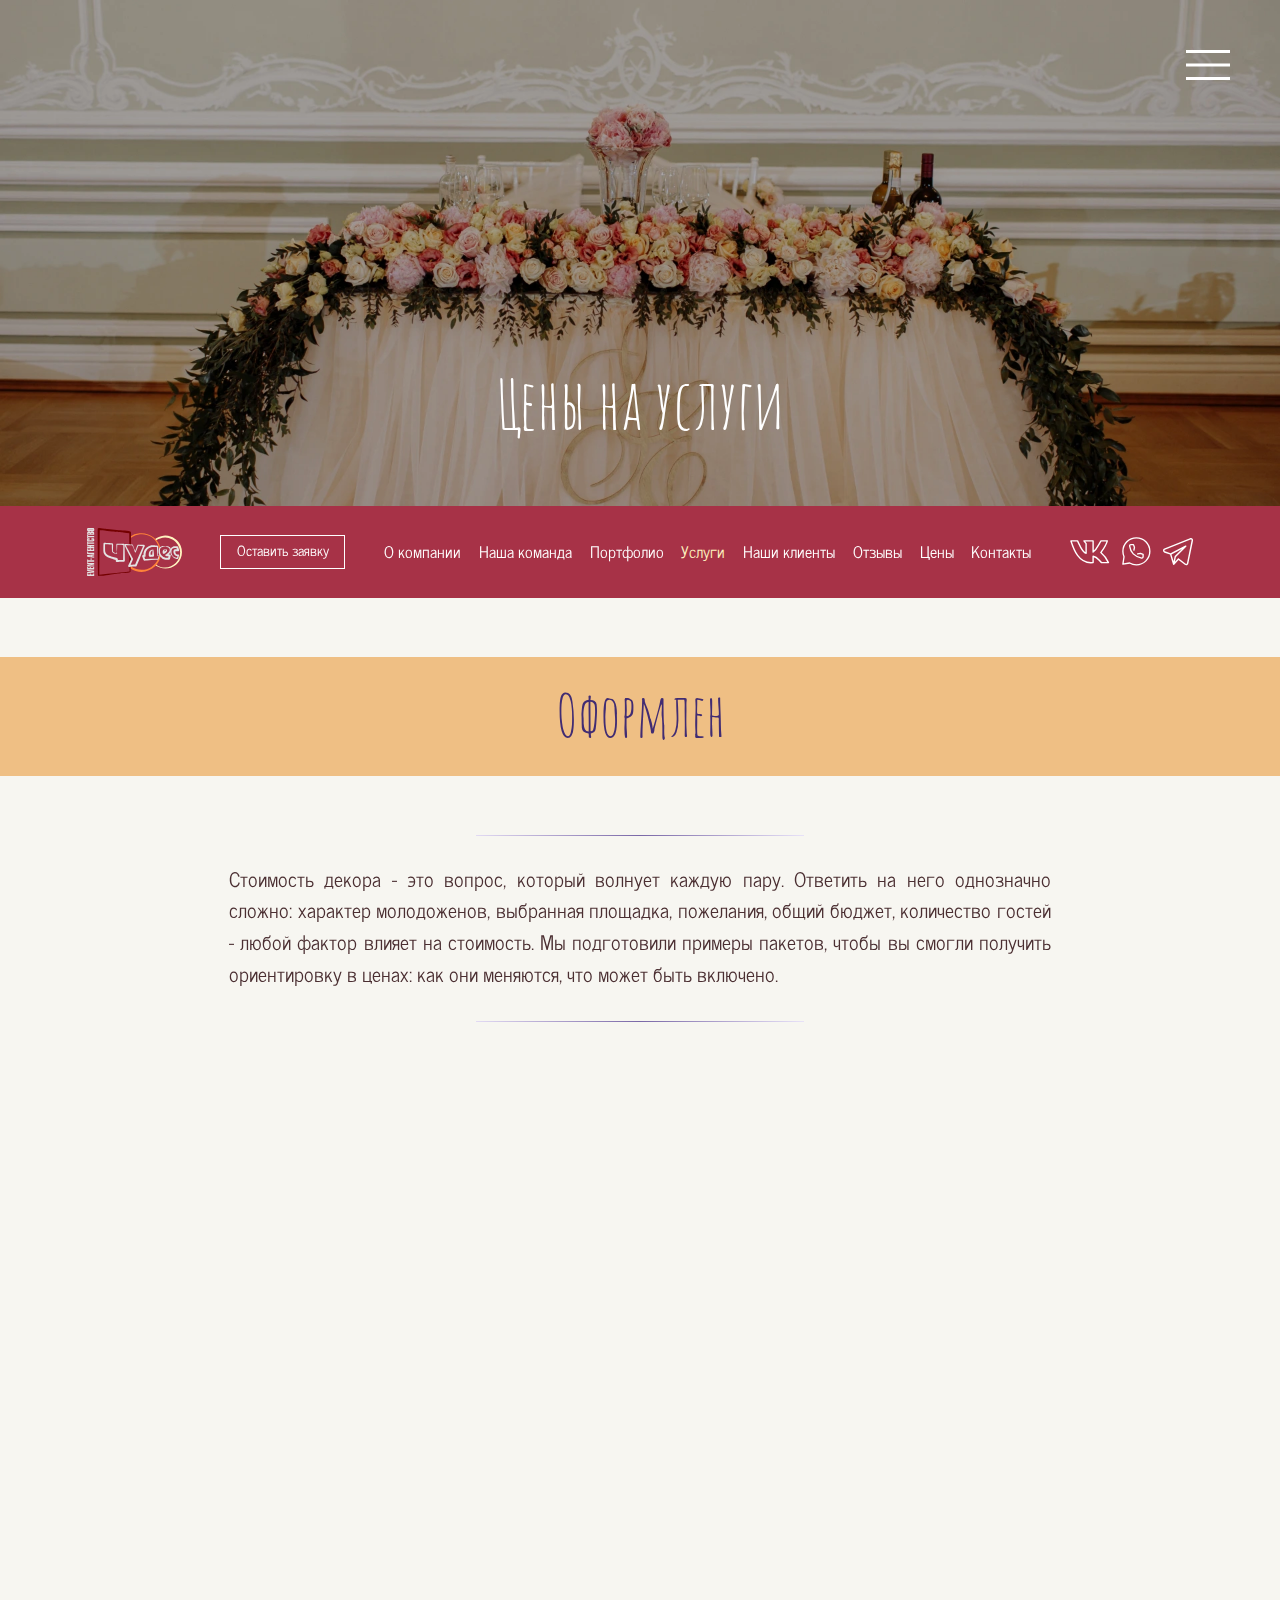
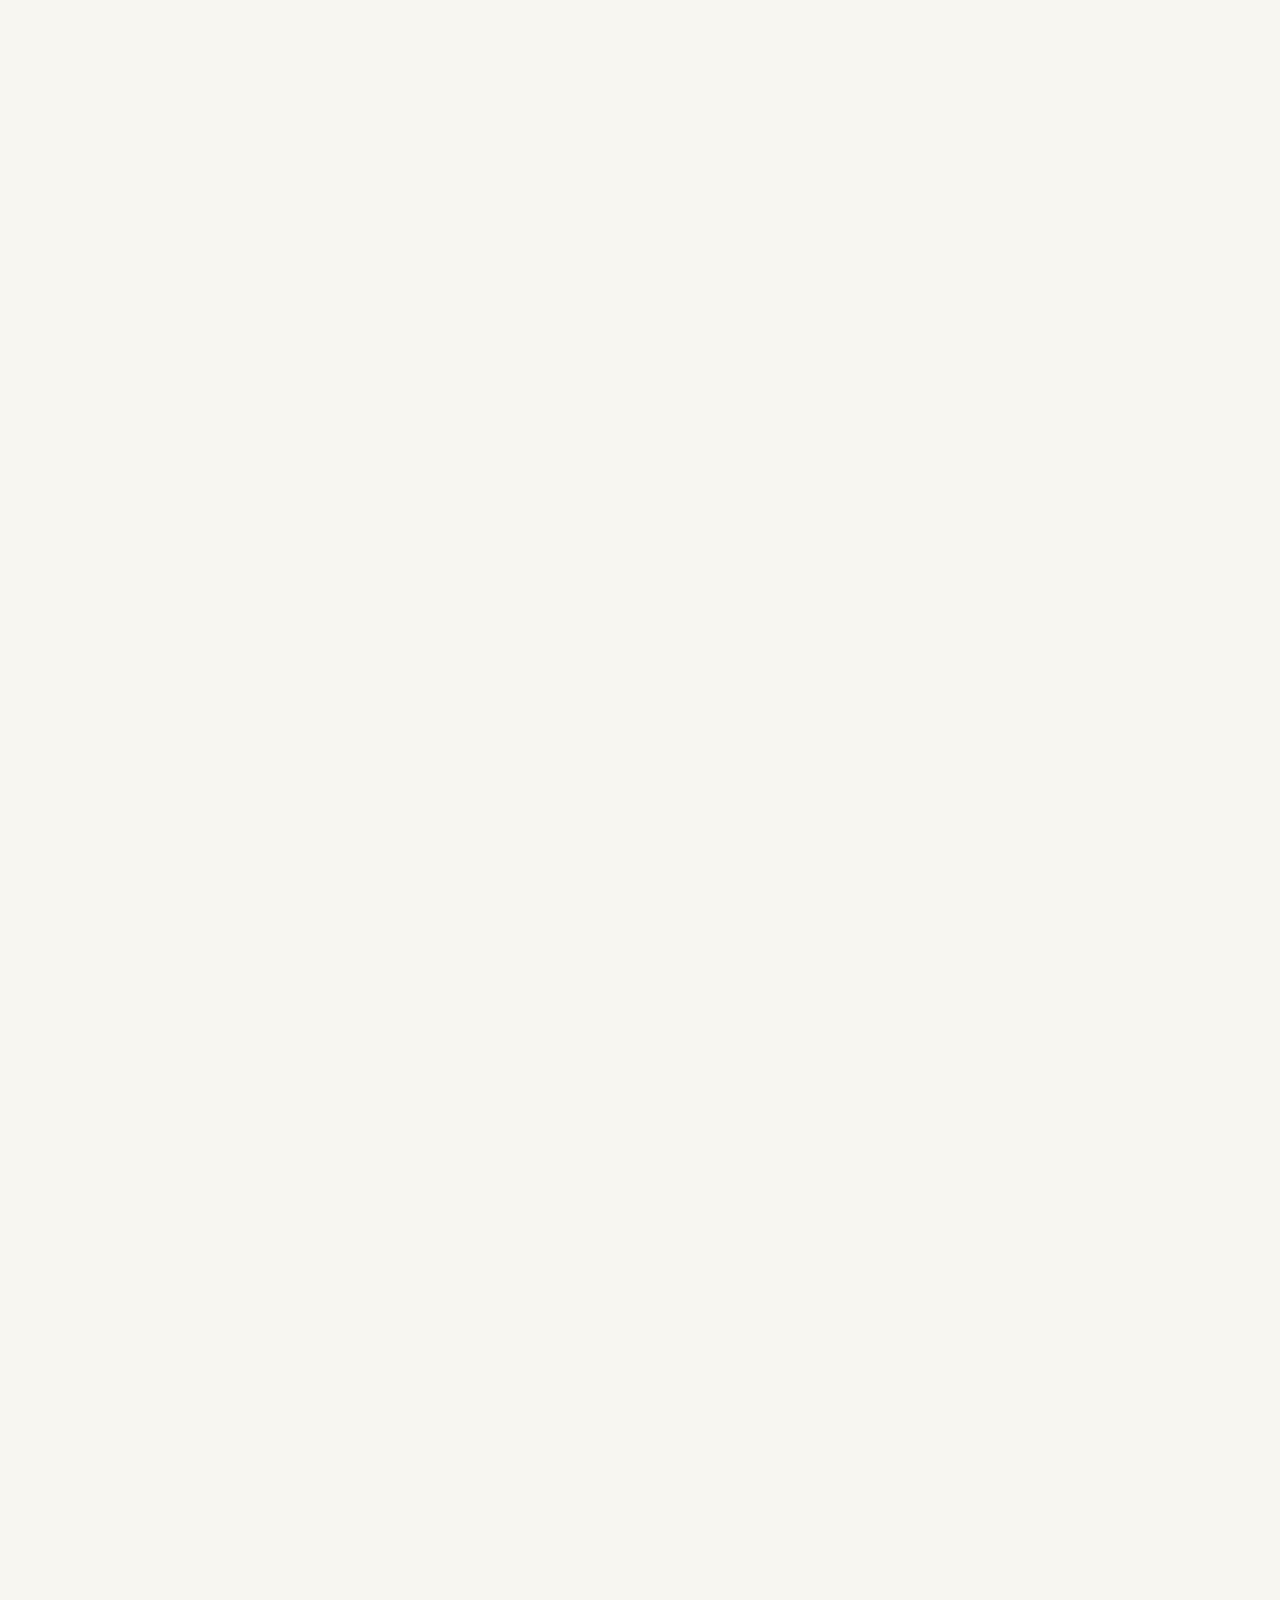
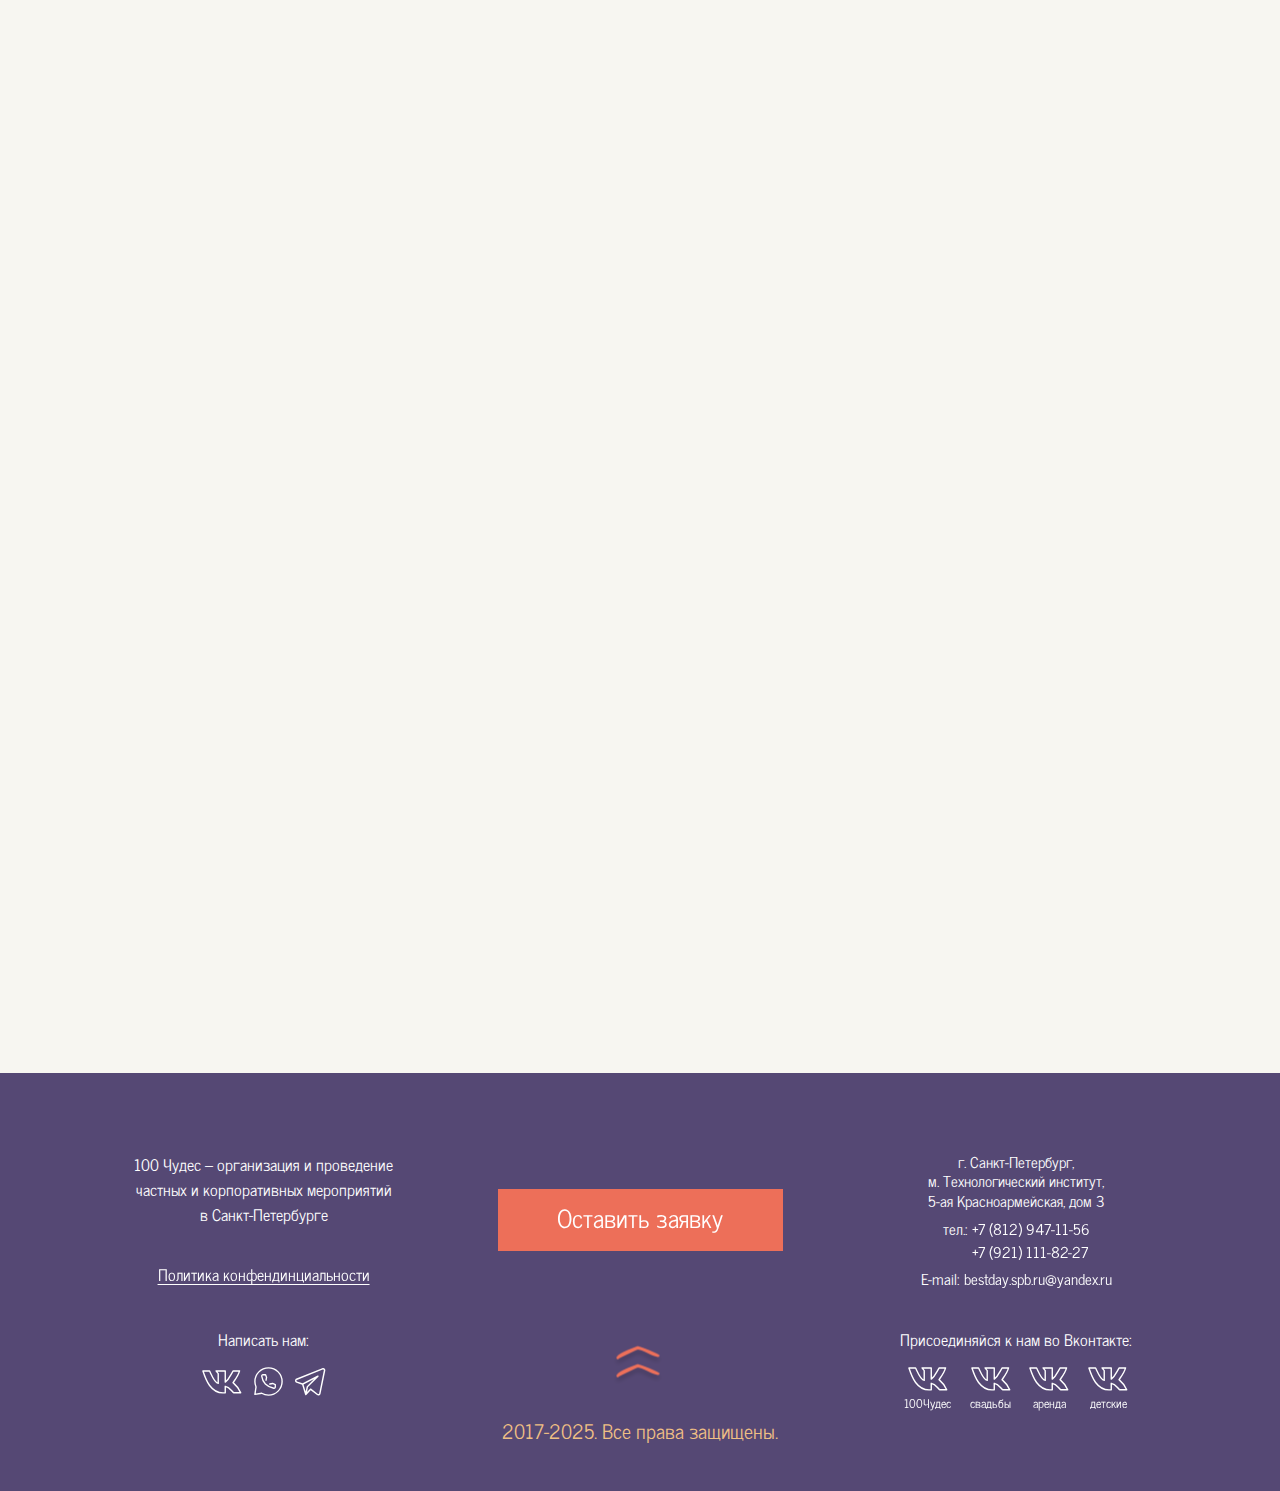
<file: wedding-decoration.html>
<!DOCTYPE html>
<html lang="ru">
    <head>
        <meta charset="UTF-8">
        <meta name="viewport" content="width=device-width, initial-scale=1.0, maximum-scale=1.0, user-scalable=0">
        <link rel="stylesheet" href="css/main.css">
        <title>Оформление свадеб и выездных регистраций</title>
        <script src="js/typing-effect.js" defer></script>
        <script src="js/common.js" defer></script>
    </head>
    <body>
        <div class="wrapper">
            <section class="first-screen anim-item" id="section1">
                <picture>
                    <source srcset="img/wedding-decoration_section1.webp" type="image/webp">
                    <img src="img/wedding-decoration_section1.jpg" alt="">
                </picture>
                <h2 class="bottom-up-50 delay-5">Цены на услуги</h2>
                <div class="first-screen__burger">
                    <div class="burger__icon">
                        <span></span>
                    </div>
                </div>
            </section>
            <header class="header2">
                <div class="container">
                    <a class="header2__logo" href="index.html">
                        <img src="img/header_logo.svg" alt="">
                    </a>
                    <button class="form-open-btn" type="button">Оставить заявку</button>
                    <div class="header2__nav">
                        <nav>
                            <a class="white-link" href="">О компании</a>
                            <a class="white-link" href="">Наша команда</a>
                            <a class="white-link" href="">Портфолио</a>
                            <a href="#">Услуги</a>
                            <a class="white-link" href="">Наши клиенты</a>
                            <a class="white-link" href="">Отзывы</a>
                            <a class="white-link" href="">Цены</a>
                            <a class="white-link" href="">Контакты</a>
                        </nav>
                    </div>
                    <div class="header2__social-network">
                        <a class="vk-link" href="">
                            <svg viewBox="0 0 43 26" fill="none" xmlns="http://www.w3.org/2000/svg">
                                <path d="M25.0104 24.4688V17.5521C29.6562 18.2604 31.125 21.9167 34.0833 24.4688H41.625C39.7395 20.2593 36.9262 16.5309 33.3958 13.5625C36.1042 9.83333 38.9792 6.32292 40.3854 1H33.5312C30.8437 5.07292 29.4271 9.84375 25.0104 12.9896V1H15.0625L17.4375 3.9375V14.4063C13.5833 13.9583 10.9792 6.90625 8.15625 1H1C3.60417 8.97917 9.08333 26.4896 25.0104 24.4688Z" stroke="white" stroke-width="1.5" stroke-linecap="round" stroke-linejoin="round"/>
                            </svg>
                        </a>
                        <a class="wa-link" href="">
                            <svg viewBox="0 0 32 32" fill="none" xmlns="http://www.w3.org/2000/svg">
                                <path d="M31 16C31 24.2845 24.2845 31 16 31C13.3668 31.0036 10.7795 30.3112 8.5 28.993L1 30.25L2.248 22C1.42352 20.1072 0.998655 18.0646 1 16C1 7.7155 7.7155 1 16 1C24.2845 1 31 7.7155 31 16Z" stroke="white" stroke-width="1.5" stroke-linecap="round" stroke-linejoin="round"/>
                                <path d="M17.4401 18.802L20.5601 18.193L23.5001 19.3225V22.057C23.5001 22.9675 22.7171 23.662 21.8351 23.467C19.5506 22.966 15.4001 21.706 12.5171 18.802C9.77206 16.0375 8.83456 12.187 8.51506 10.0615C8.38756 9.211 9.06106 8.5 9.91456 8.5H12.7556L13.8581 11.4535L13.2746 14.605" stroke="white" stroke-width="1.5" stroke-linecap="round" stroke-linejoin="round"/>
                            </svg>
                        </a>
                        <a class="telegram-link" href="">
                            <svg viewBox="0 0 34 31" fill="none" xmlns="http://www.w3.org/2000/svg">
                                <path d="M32.3721 0.565878C32.0308 0.282587 31.6192 0.0970663 31.1809 0.0290402C30.7426 -0.0389858 30.2941 0.0130254 29.8831 0.179544L1.51448 11.6318C1.05605 11.8202 0.665769 12.1435 0.395432 12.5589C0.125096 12.9743 -0.0125061 13.4621 0.000893383 13.9576C0.0142929 14.453 0.17806 14.9327 0.470455 15.3328C0.762849 15.733 1.17004 16.0348 1.63798 16.1981L7.75914 18.323L11.0762 29.2891C11.0826 29.3113 11.1031 29.3255 11.1126 29.3461C11.1473 29.4334 11.1971 29.5138 11.2599 29.5836C11.3564 29.6902 11.4801 29.7685 11.6177 29.81C11.6336 29.8164 11.6446 29.8306 11.6605 29.8338H11.67L11.6747 29.8354C11.7972 29.8616 11.9245 29.855 12.0436 29.8164L12.0832 29.8085C12.1975 29.7681 12.3009 29.702 12.3856 29.6153C12.3951 29.6042 12.411 29.6026 12.4205 29.5931L17.1911 24.327L24.153 29.7182C24.5757 30.0491 25.0966 30.228 25.6334 30.228C26.7956 30.228 27.7978 29.4142 28.0369 28.279L33.2017 2.91713C33.2899 2.48658 33.2592 2.04016 33.1131 1.6257C32.9669 1.21123 32.7108 0.84433 32.3721 0.564294M12.8068 20.405L11.6874 25.847L9.35198 18.1235L20.9341 12.091L13.0221 20.0045C12.9127 20.1141 12.8379 20.2533 12.8068 20.405ZM26.4852 27.9607C26.4555 28.1043 26.3894 28.2378 26.2931 28.3484C26.1969 28.4591 26.0739 28.5431 25.9358 28.5925C25.801 28.6435 25.6553 28.659 25.5127 28.6374C25.3702 28.6157 25.2356 28.5577 25.122 28.469L17.5806 22.628C17.4229 22.5063 17.2252 22.4485 17.0268 22.4661C16.8284 22.4838 16.644 22.5755 16.5102 22.723L13.19 26.3821L14.3078 20.956L25.6904 9.57188C25.8237 9.43814 25.9048 9.26116 25.9191 9.07287C25.9334 8.88459 25.8799 8.6974 25.7683 8.54509C25.6567 8.39278 25.4943 8.28537 25.3104 8.24226C25.1266 8.19914 24.9334 8.22315 24.7657 8.30996L8.35764 16.8568L2.15573 14.7003C1.99179 14.6452 1.84889 14.5408 1.74657 14.4013C1.64426 14.2619 1.58753 14.0942 1.58414 13.9213C1.57578 13.7465 1.62226 13.5735 1.71708 13.4264C1.8119 13.2794 1.95032 13.1656 2.11298 13.1011L30.4768 1.64888C30.6223 1.58785 30.7818 1.56827 30.9378 1.5923C31.0937 1.61633 31.2399 1.68304 31.3603 1.78504C31.4801 1.88126 31.5705 2.00906 31.6215 2.154C31.6724 2.29893 31.6817 2.45523 31.6485 2.60521L26.4852 27.9607Z" fill="white"/>
                            </svg>
                        </a>
                    </div>
                    <div class="header2__burger-box">
                        <div class="burger-box__icon">
                            <span></span>
                        </div>
                    </div>
                </div>
            </header>
            <main>
                <section class="wedding-organization-section2 anim-item typing-effect">
                    <div class="wedding-organization-section2__title">
                        <div class="h3-wrapper">
                            <span>Оформление свадеб и выездных регистраций</span>
                            <h3></h3>
                        </div>
                    </div>
                    <div class="text-with-lines">
                        <div class="dividing-line"></div>
                        <p class="left-to-right-12 delay-5">
                            Стоимость декора - это вопрос, который волнует каждую пару. Ответить на&nbsp;него однозначно сложно:
                            характер молодоженов, выбранная площадка, пожелания, общий бюджет, количество гостей - любой фактор
                            влияет на&nbsp;стоимость. Мы&nbsp;подготовили примеры пакетов, чтобы вы смогли получить ориентировку
                            в&nbsp;ценах: как они меняются, что может быть&nbsp;включено.
                        </p>
                        <div class="dividing-line"></div>
                    </div>
                </section>
                <section class="wedding-decoration-section3">
                    <div class="container service-packages-container anim-item2">
                        <h4>Стоимость готовых пакетов</h4>
                        <div class="service-packages">
                            <div class="service-package bottom-up-50 delay-5">
                                <div class="service-package__name">
                                    <picture>
                                        <source srcset="img/wedding-decoration_section3-1.webp" type="image/webp">
                                        <img src="img/wedding-decoration_section3-1.jpg" alt="">
                                    </picture>
                                    <h5>Пакет оформления "ЭТЮД"</h5>
                                </div>
                                <div class="service-package__description">
                                    <p>
                                        Минимальный набор самых популярных элементов свадебного декора, которые помогут оживить зал
                                        торжества и&nbsp;придать ему индивидуальности. Этот&nbsp;пакет оптимален для&nbsp;залов, которые сами
                                        по&nbsp;себе уже достаточно наполненные и&nbsp;требуют добавления лишь нескольких&nbsp;штрихов.
                                    </p>
                                    <button class="font-size-24" type="button">Подробнее</button>
                                </div>
                                <div class="service-package__cost">от<span>29 500</span>руб.</div>
                            </div>
                            <div class="service-package bottom-up-50 delay-10">
                                <div class="service-package__name">
                                    <picture>
                                        <source srcset="img/wedding-decoration_section3-2.webp" type="image/webp">
                                        <img src="img/wedding-decoration_section3-2.jpg" alt="">
                                    </picture>
                                    <h5>Пакет оформления "НОВЕЛЛА"</h5>
                                </div>
                                <div class="service-package__description">
                                    <p>
                                        Расширенный пакет декора для свадебного торжества. В&nbsp;него включены как основные пункты,
                                        так и&nbsp;дополнительные бонусы, придающие залу особый шарм и&nbsp;торжественность. Этот&nbsp;пакет
                                        открывает простор для&nbsp;фантазии и&nbsp;отражения неповторимого стиля&nbsp;свадьбы.
                                    </p>
                                    <button class="font-size-24" type="button">Подробнее</button>
                                </div>
                                <div class="service-package__cost">от<span>41 500</span>руб.</div>
                            </div>
                            <div class="service-package bottom-up-50 delay-15">
                                <div class="service-package__name">
                                    <picture>
                                        <source srcset="img/wedding-decoration_section3-3.webp" type="image/webp">
                                        <img src="img/wedding-decoration_section3-3.jpg" alt="">
                                    </picture>
                                    <h5>Пакет оформления "ПОЭМА"</h5>
                                </div>
                                <div class="service-package__description">
                                    <p>
                                        Полный набор свадебных декораций для банкета, предполагающий богатое масштабное оформление.
                                        Максимальный акцент на&nbsp;президиум, использование объемных и&nbsp;пышных цветочных композиций,
                                        внимание к&nbsp;мелочам – вот главные достоинства&nbsp;«Поэмы».
                                    </p>
                                    <button class="font-size-24" type="button">Подробнее</button>
                                </div>
                                <div class="service-package__cost">от<span>59 400</span>руб.</div>
                            </div>
                            <div class="service-package bottom-up-50 delay-20">
                                <div class="service-package__name">
                                    <picture>
                                        <source srcset="img/wedding-decoration_section3-4.webp" type="image/webp">
                                        <img src="img/wedding-decoration_section3-4.jpg" alt="">
                                    </picture>
                                    <h5>Оформление “под ключ”</h5>
                                </div>
                                <div class="service-package__description">
                                    <p>
                                        Мы с радостью воплотим в жизнь все Ваши самые фантастические задумки и&nbsp;вместе напишем
                                        неповторимую историю Вашей волшебной свадьбы. По&nbsp;эскизу клиента мы создадим новые декорации,
                                        соберем композиции и&nbsp;гирлянды из&nbsp;нужных цветов, разработаем стильный дизайн всей свадебной
                                        полиграфии и&nbsp;прочих элементов, для&nbsp;того, чтобы каждое «слово» вашей свадьбы соответствовало
                                        высокому стилю мероприятия и&nbsp;подчеркивало статус этого&nbsp;события.
                                    </p>
                                    <button class="font-size-24" type="button">Подробнее</button>
                                </div>
                                <a class="service-package__cost font-size-25" href="">Рассчитать стоимость</a>
                            </div>
                        </div>
                    </div>
                </section>
                <section class="wedding-decoration-section4">
                    <div class="container anim-item2">
                        <div class="text-with-lines bottom-up-50 delay-0">
                            <div class="dividing-line"></div>
                            <p>
                                Ниже мы представили общий прайс на отдельно взятые позиции. Конечно, это не&nbsp;весь список возможностей
                                нашего декоратора! Помните, что мы делаем каждый проект под&nbsp;ваши пожелания и&nbsp;не&nbsp;отправляем одинаковые
                                шаблоны разным парам. Минимальный бюджет, с&nbsp;которым мы работаем - 20&nbsp;000&nbsp;руб. Стоимость ведения проекта
                                20% от&nbsp;общей сметы, но&nbsp;не&nbsp;менее 6&nbsp;000&nbsp;руб. + отдельно оплачиваются транспортные&nbsp;расходы.
                            </p>
                            <div class="dividing-line"></div>
                        </div>
                        <h4>Средние цены на оформление свадеб:</h4>
                        <div class="cost-table2 bottom-up-15 delay-10">
                            <div class="cost-table2__column">
                                <div>
                                    <span>Приглашения</span>
                                </div>
                                <div>
                                    <span>План расссадки</span>
                                </div>
                                <div>
                                    <span>Карточки рассадки</span>
                                </div>
                                <div>
                                    <span>Номерки на стол</span>
                                </div>
                                <div>
                                    <span>Аренда арки для выездной регистрации</span>
                                </div>
                                <div>
                                    <span>Декор арки цветами</span>
                                </div>
                                <div>
                                    <span>Оформление прохода к&nbsp;арке</span>
                                </div>
                                <div>
                                    <span>Фотозона</span>
                                </div>
                                <div>
                                    <span>Букет невесты</span>
                                </div>
                                <div>
                                    <span>Бутоньерка</span>
                                </div>
                                <div>
                                    <span>Декор стола тканью</span>
                                </div>
                                <div>
                                    <span>Цветочная композиция на&nbsp;гостевой&nbsp;стол</span>
                                </div>
                                <div>
                                    <span>Цветочная композиция на&nbsp;президиум</span>
                                </div>
                                <div>
                                    <span>Оформление салфетки</span>
                                </div>
                                <div>
                                    <span>Книга для пожеланий</span>
                                </div>
                                <div>
                                    <span>Зона для пожеланий</span>
                                </div>
                            </div>
                            <div class="cost-table2__column font-size-24">
                                <div>от <span>25 000</span> руб.</div>
                                <div>от <span>30 000</span> руб.</div>
                                <div>от <span>250</span> руб./шт.</div>
                                <div>от <span>35 000</span> руб.</div>
                                <div>от <span>15 000</span> руб.</div>
                                <div>от <span>25 000</span> руб.</div>
                                <div>от <span>30 000</span> руб.</div>
                                <div>от <span>250</span> руб./шт.</div>
                                <div>от <span>35 000</span> руб.</div>
                                <div>от <span>25 000</span> руб.</div>
                                <div>от <span>30 000</span> руб.</div>
                                <div>от <span>250</span> руб./шт.</div>
                                <div>от <span>35 000</span> руб.</div>
                                <div>от <span>15 000</span> руб.</div>
                                <div>от <span>25 000</span> руб.</div>
                                <div>от <span>25 000</span> руб.</div>
                            </div>
                        </div>
                        <div class="text-with-lines bottom-up-50 delay-15">
                            <div class="dividing-line"></div>
                            <p>
                                Что нужно сделать, чтобы быстрее получить расчет проекта? Вы&nbsp;можете отправить нам фотографии понравившегося
                                декора, описать словами картинку, которая есть в&nbsp;вашей голове, ответить на&nbsp;уточняющие вопросы.
                                Но&nbsp;все&nbsp;же нет ничего лучше личной встречи! Звоните, записывайтесь на&nbsp;нее: мы бесплатно сделаем
                                для&nbsp;вас расчет. И&nbsp;вы сможете уже лучше представить, как будет выглядеть ваш декор
                                и&nbsp;сколько он будет&nbsp;стоить.
                            </p>
                            <div class="dividing-line"></div>
                        </div>
                    </div>
                </section>
            </main>
            <footer>
                <div class="container">
                    <div class="footer__text">
                        <span>100 Чудес – организация и проведение частных и&nbsp;корпоративных мероприятий в&nbsp;Санкт-Петербурге</span>
                        <a class="white-link" href="">Политика конфендинциальности</a>
                    </div>
                    <button class="form-open-btn orange-btn font-size-25 padding-60" type="button">Оставить заявку</button>
                    <div class="footer__contacts">
                        <span class="contacts__address">г. Санкт-Петербург,<br>м. Технологический институт,<br>5-ая Красноармейская, дом 3</span>
                        <div class="contacts__phone-numbers">
                            <span>тел.:</span>
                            <a class="white-link" href="tel:88129471156">+7 (812) 947-11-56</a>
                            <a class="white-link" href="tel:89211118227">+7 (921) 111-82-27</a>
                        </div>
                        <div class="contacts__mail">
                            <span>E-mail:</span>
                            <a class="white-link" href="mailto:bestday.spb.ru@yandex.ru">bestday.spb.ru@yandex.ru</a>
                        </div>
                    </div>
                    <div class="footer__write-us">
                        <span>Написать нам:</span>
                        <a class="vk-link" href="">
                            <svg viewBox="0 0 43 26" fill="none" xmlns="http://www.w3.org/2000/svg">
                                <path d="M25.0104 24.4688V17.5521C29.6562 18.2604 31.125 21.9167 34.0833 24.4688H41.625C39.7395 20.2593 36.9262 16.5309 33.3958 13.5625C36.1042 9.83333 38.9792 6.32292 40.3854 1H33.5312C30.8437 5.07292 29.4271 9.84375 25.0104 12.9896V1H15.0625L17.4375 3.9375V14.4063C13.5833 13.9583 10.9792 6.90625 8.15625 1H1C3.60417 8.97917 9.08333 26.4896 25.0104 24.4688Z" stroke="white" stroke-width="1.5" stroke-linecap="round" stroke-linejoin="round"/>
                            </svg>
                        </a>
                        <a class="wa-link" href="">
                            <svg viewBox="0 0 32 32" fill="none" xmlns="http://www.w3.org/2000/svg">
                                <path d="M31 16C31 24.2845 24.2845 31 16 31C13.3668 31.0036 10.7795 30.3112 8.5 28.993L1 30.25L2.248 22C1.42352 20.1072 0.998655 18.0646 1 16C1 7.7155 7.7155 1 16 1C24.2845 1 31 7.7155 31 16Z" stroke="white" stroke-width="1.5" stroke-linecap="round" stroke-linejoin="round"/>
                                <path d="M17.4401 18.802L20.5601 18.193L23.5001 19.3225V22.057C23.5001 22.9675 22.7171 23.662 21.8351 23.467C19.5506 22.966 15.4001 21.706 12.5171 18.802C9.77206 16.0375 8.83456 12.187 8.51506 10.0615C8.38756 9.211 9.06106 8.5 9.91456 8.5H12.7556L13.8581 11.4535L13.2746 14.605" stroke="white" stroke-width="1.5" stroke-linecap="round" stroke-linejoin="round"/>
                            </svg>
                        </a>
                        <a class="telegram-link" href="">
                            <svg viewBox="0 0 34 31" fill="none" xmlns="http://www.w3.org/2000/svg">
                                <path d="M32.3721 0.565878C32.0308 0.282587 31.6192 0.0970663 31.1809 0.0290402C30.7426 -0.0389858 30.2941 0.0130254 29.8831 0.179544L1.51448 11.6318C1.05605 11.8202 0.665769 12.1435 0.395432 12.5589C0.125096 12.9743 -0.0125061 13.4621 0.000893383 13.9576C0.0142929 14.453 0.17806 14.9327 0.470455 15.3328C0.762849 15.733 1.17004 16.0348 1.63798 16.1981L7.75914 18.323L11.0762 29.2891C11.0826 29.3113 11.1031 29.3255 11.1126 29.3461C11.1473 29.4334 11.1971 29.5138 11.2599 29.5836C11.3564 29.6902 11.4801 29.7685 11.6177 29.81C11.6336 29.8164 11.6446 29.8306 11.6605 29.8338H11.67L11.6747 29.8354C11.7972 29.8616 11.9245 29.855 12.0436 29.8164L12.0832 29.8085C12.1975 29.7681 12.3009 29.702 12.3856 29.6153C12.3951 29.6042 12.411 29.6026 12.4205 29.5931L17.1911 24.327L24.153 29.7182C24.5757 30.0491 25.0966 30.228 25.6334 30.228C26.7956 30.228 27.7978 29.4142 28.0369 28.279L33.2017 2.91713C33.2899 2.48658 33.2592 2.04016 33.1131 1.6257C32.9669 1.21123 32.7108 0.84433 32.3721 0.564294M12.8068 20.405L11.6874 25.847L9.35198 18.1235L20.9341 12.091L13.0221 20.0045C12.9127 20.1141 12.8379 20.2533 12.8068 20.405ZM26.4852 27.9607C26.4555 28.1043 26.3894 28.2378 26.2931 28.3484C26.1969 28.4591 26.0739 28.5431 25.9358 28.5925C25.801 28.6435 25.6553 28.659 25.5127 28.6374C25.3702 28.6157 25.2356 28.5577 25.122 28.469L17.5806 22.628C17.4229 22.5063 17.2252 22.4485 17.0268 22.4661C16.8284 22.4838 16.644 22.5755 16.5102 22.723L13.19 26.3821L14.3078 20.956L25.6904 9.57188C25.8237 9.43814 25.9048 9.26116 25.9191 9.07287C25.9334 8.88459 25.8799 8.6974 25.7683 8.54509C25.6567 8.39278 25.4943 8.28537 25.3104 8.24226C25.1266 8.19914 24.9334 8.22315 24.7657 8.30996L8.35764 16.8568L2.15573 14.7003C1.99179 14.6452 1.84889 14.5408 1.74657 14.4013C1.64426 14.2619 1.58753 14.0942 1.58414 13.9213C1.57578 13.7465 1.62226 13.5735 1.71708 13.4264C1.8119 13.2794 1.95032 13.1656 2.11298 13.1011L30.4768 1.64888C30.6223 1.58785 30.7818 1.56827 30.9378 1.5923C31.0937 1.61633 31.2399 1.68304 31.3603 1.78504C31.4801 1.88126 31.5705 2.00906 31.6215 2.154C31.6724 2.29893 31.6817 2.45523 31.6485 2.60521L26.4852 27.9607Z" fill="white"/>
                            </svg>
                        </a>
                    </div>
                    <div class="footer__bottom">
                        <a class="bottom__scroll-to-top" href="#section1">
                            <span>&lt;</span>
                            <span>&lt;</span>
                        </a>
                        <a class="white-link" href="">Политика конфендинциальности</a>
                        <span class="bottom__text">2017-2025. Все права защищены.</span>
                    </div>
                    <div class="footer__vk-links">
                        <span class="vk-links__text">Присоединяйся к нам во Вконтакте:</span>
                        <a class="vk-link" href="">
                            <svg viewBox="0 0 43 26" fill="none" xmlns="http://www.w3.org/2000/svg">
                                <path d="M25.0104 24.4688V17.5521C29.6562 18.2604 31.125 21.9167 34.0833 24.4688H41.625C39.7395 20.2593 36.9262 16.5309 33.3958 13.5625C36.1042 9.83333 38.9792 6.32292 40.3854 1H33.5312C30.8437 5.07292 29.4271 9.84375 25.0104 12.9896V1H15.0625L17.4375 3.9375V14.4063C13.5833 13.9583 10.9792 6.90625 8.15625 1H1C3.60417 8.97917 9.08333 26.4896 25.0104 24.4688Z" stroke="white" stroke-width="1.5" stroke-linecap="round" stroke-linejoin="round"/>
                            </svg>
                            <span>100Чудес</span>
                        </a>
                        <a class="vk-link" href="">
                            <svg viewBox="0 0 43 26" fill="none" xmlns="http://www.w3.org/2000/svg">
                                <path d="M25.0104 24.4688V17.5521C29.6562 18.2604 31.125 21.9167 34.0833 24.4688H41.625C39.7395 20.2593 36.9262 16.5309 33.3958 13.5625C36.1042 9.83333 38.9792 6.32292 40.3854 1H33.5312C30.8437 5.07292 29.4271 9.84375 25.0104 12.9896V1H15.0625L17.4375 3.9375V14.4063C13.5833 13.9583 10.9792 6.90625 8.15625 1H1C3.60417 8.97917 9.08333 26.4896 25.0104 24.4688Z" stroke="white" stroke-width="1.5" stroke-linecap="round" stroke-linejoin="round"/>
                            </svg>
                            <span>свадьбы</span>
                        </a>
                        <a class="vk-link" href="">
                            <svg viewBox="0 0 43 26" fill="none" xmlns="http://www.w3.org/2000/svg">
                                <path d="M25.0104 24.4688V17.5521C29.6562 18.2604 31.125 21.9167 34.0833 24.4688H41.625C39.7395 20.2593 36.9262 16.5309 33.3958 13.5625C36.1042 9.83333 38.9792 6.32292 40.3854 1H33.5312C30.8437 5.07292 29.4271 9.84375 25.0104 12.9896V1H15.0625L17.4375 3.9375V14.4063C13.5833 13.9583 10.9792 6.90625 8.15625 1H1C3.60417 8.97917 9.08333 26.4896 25.0104 24.4688Z" stroke="white" stroke-width="1.5" stroke-linecap="round" stroke-linejoin="round"/>
                            </svg>
                            <span>аренда</span>
                        </a>
                        <a class="vk-link" href="">
                            <svg viewBox="0 0 43 26" fill="none" xmlns="http://www.w3.org/2000/svg">
                                <path d="M25.0104 24.4688V17.5521C29.6562 18.2604 31.125 21.9167 34.0833 24.4688H41.625C39.7395 20.2593 36.9262 16.5309 33.3958 13.5625C36.1042 9.83333 38.9792 6.32292 40.3854 1H33.5312C30.8437 5.07292 29.4271 9.84375 25.0104 12.9896V1H15.0625L17.4375 3.9375V14.4063C13.5833 13.9583 10.9792 6.90625 8.15625 1H1C3.60417 8.97917 9.08333 26.4896 25.0104 24.4688Z" stroke="white" stroke-width="1.5" stroke-linecap="round" stroke-linejoin="round"/>
                            </svg>
                            <span>детские</span>
                        </a>
                    </div>
                </div>
            </footer>
        </div>
    </body>
</html>
</file>
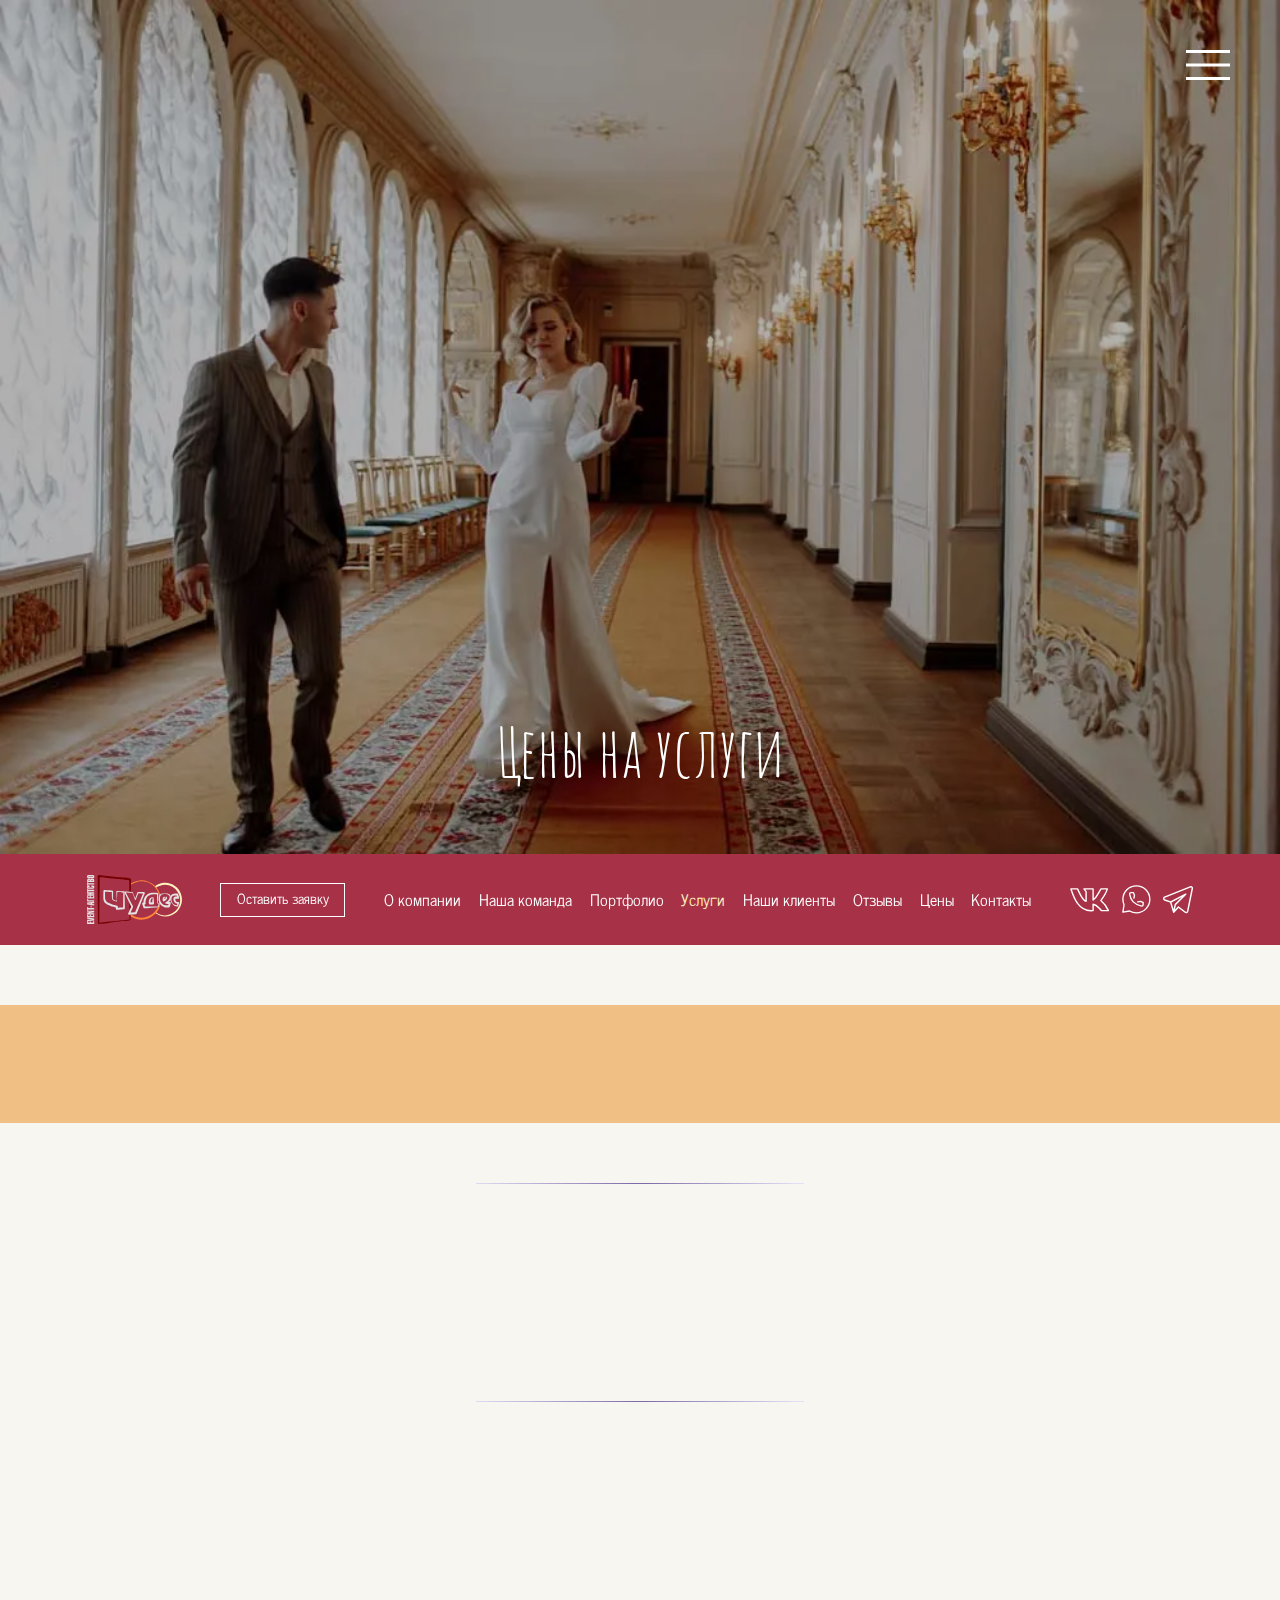
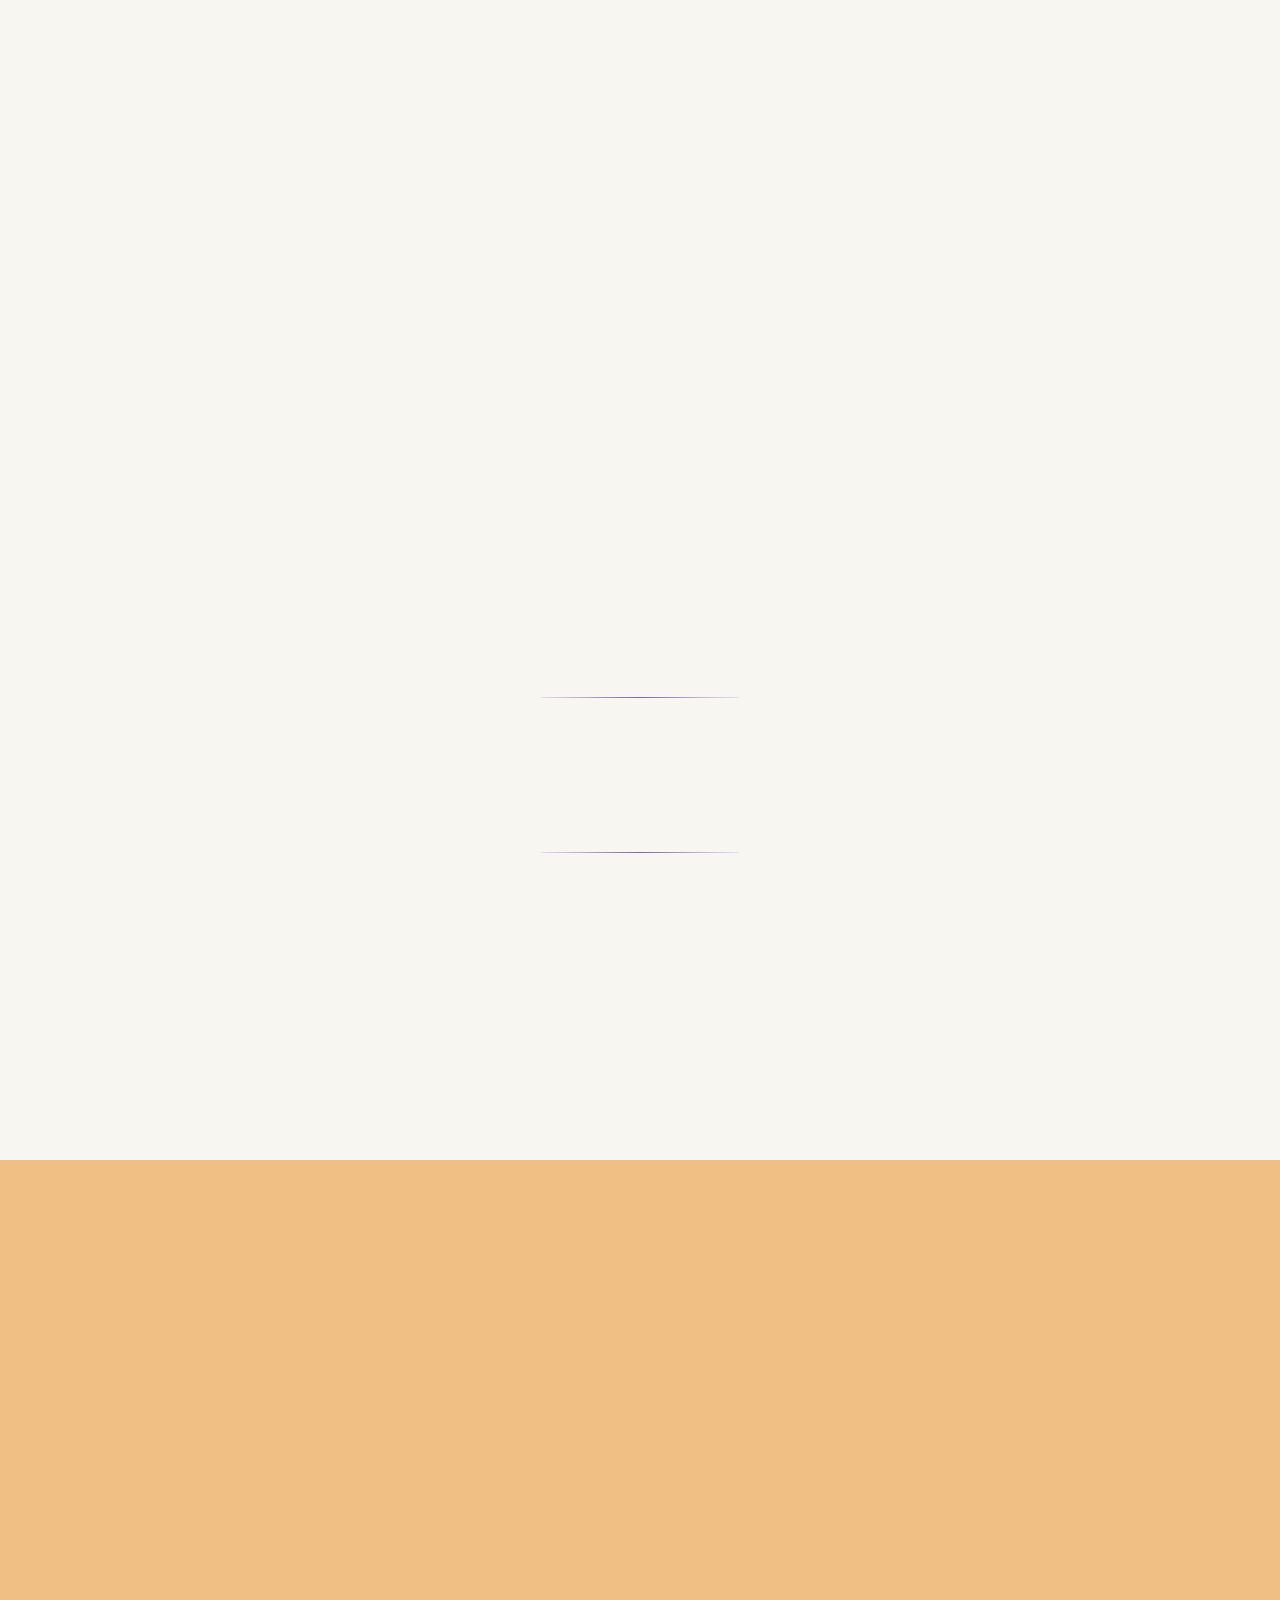
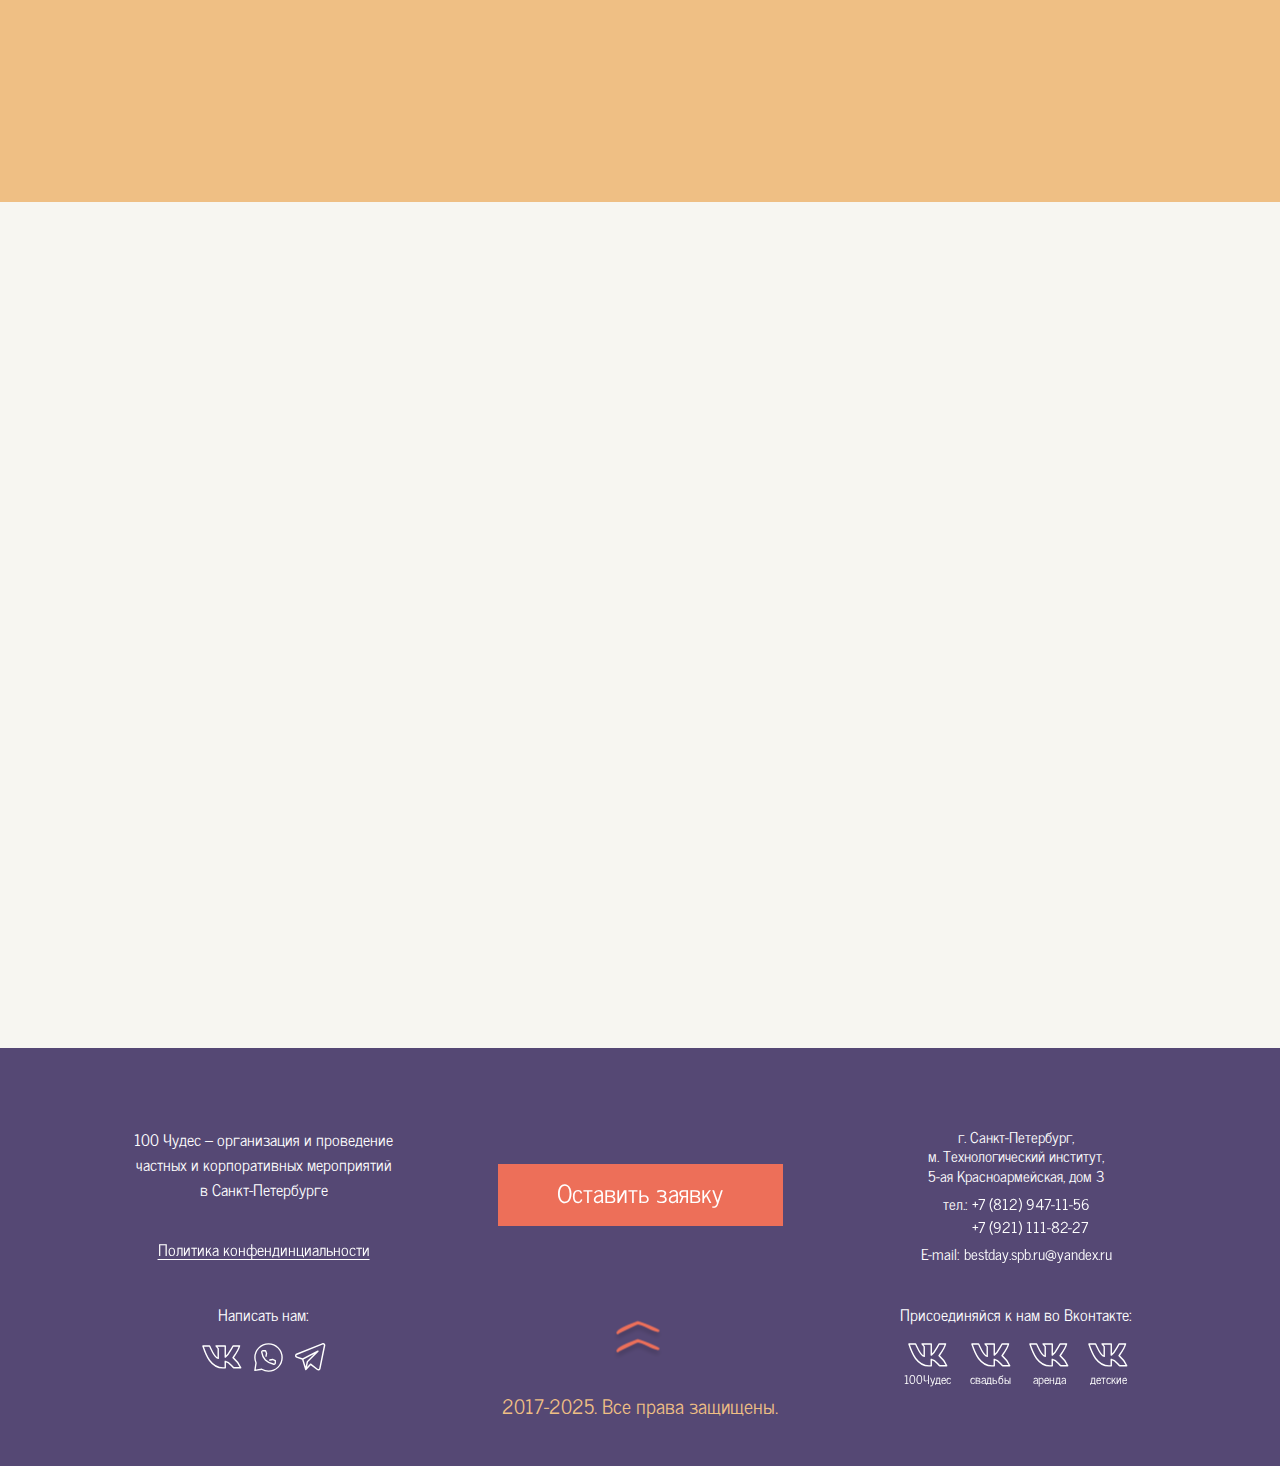
<file: wedding-organization.html>
<!DOCTYPE html>
<html lang="ru">
    <head>
        <meta charset="UTF-8">
        <meta name="viewport" content="width=device-width, initial-scale=1.0, maximum-scale=1.0, user-scalable=0">
        <link rel="stylesheet" href="css/swiper-bundle.min.css">
        <link rel="stylesheet" href="css/main.css">
        <title>Организация свадьбы под ключ</title>
        <script src="js/typing-effect.js" defer></script>
        <script src="js/common.js" defer></script>
        <script src="js/swiper-bundle.min.js" defer></script>
        <script src="js/swiper-events.js" defer></script>
    </head>
    <body>
        <div class="wrapper">
            <section class="first-screen blackout anim-item" id="section1">
                <picture>
                    <source srcset="img/wedding-organization_section1.webp" type="image/webp">
                    <img src="img/wedding-organization_section1.jpg" alt="">
                </picture>
                <h2 class="bottom-up-50 delay-5">Цены на услуги</h2>
                <div class="first-screen__burger">
                    <div class="burger__icon">
                        <span></span>
                    </div>
                </div>
            </section>
            <header class="header2">
                <div class="container">
                    <a class="header2__logo" href="index.html">
                        <img src="img/header_logo.svg" alt="">
                    </a>
                    <button class="form-open-btn" type="button">Оставить заявку</button>
                    <div class="header2__nav">
                        <nav>
                            <a class="white-link" href="">О компании</a>
                            <a class="white-link" href="">Наша команда</a>
                            <a class="white-link" href="">Портфолио</a>
                            <a href="#">Услуги</a>
                            <a class="white-link" href="">Наши клиенты</a>
                            <a class="white-link" href="">Отзывы</a>
                            <a class="white-link" href="">Цены</a>
                            <a class="white-link" href="">Контакты</a>
                        </nav>
                    </div>
                    <div class="header2__social-network">
                        <a class="vk-link" href="">
                            <svg viewBox="0 0 43 26" fill="none" xmlns="http://www.w3.org/2000/svg">
                                <path d="M25.0104 24.4688V17.5521C29.6562 18.2604 31.125 21.9167 34.0833 24.4688H41.625C39.7395 20.2593 36.9262 16.5309 33.3958 13.5625C36.1042 9.83333 38.9792 6.32292 40.3854 1H33.5312C30.8437 5.07292 29.4271 9.84375 25.0104 12.9896V1H15.0625L17.4375 3.9375V14.4063C13.5833 13.9583 10.9792 6.90625 8.15625 1H1C3.60417 8.97917 9.08333 26.4896 25.0104 24.4688Z" stroke="white" stroke-width="1.5" stroke-linecap="round" stroke-linejoin="round"/>
                            </svg>
                        </a>
                        <a class="wa-link" href="">
                            <svg viewBox="0 0 32 32" fill="none" xmlns="http://www.w3.org/2000/svg">
                                <path d="M31 16C31 24.2845 24.2845 31 16 31C13.3668 31.0036 10.7795 30.3112 8.5 28.993L1 30.25L2.248 22C1.42352 20.1072 0.998655 18.0646 1 16C1 7.7155 7.7155 1 16 1C24.2845 1 31 7.7155 31 16Z" stroke="white" stroke-width="1.5" stroke-linecap="round" stroke-linejoin="round"/>
                                <path d="M17.4401 18.802L20.5601 18.193L23.5001 19.3225V22.057C23.5001 22.9675 22.7171 23.662 21.8351 23.467C19.5506 22.966 15.4001 21.706 12.5171 18.802C9.77206 16.0375 8.83456 12.187 8.51506 10.0615C8.38756 9.211 9.06106 8.5 9.91456 8.5H12.7556L13.8581 11.4535L13.2746 14.605" stroke="white" stroke-width="1.5" stroke-linecap="round" stroke-linejoin="round"/>
                            </svg>
                        </a>
                        <a class="telegram-link" href="">
                            <svg viewBox="0 0 34 31" fill="none" xmlns="http://www.w3.org/2000/svg">
                                <path d="M32.3721 0.565878C32.0308 0.282587 31.6192 0.0970663 31.1809 0.0290402C30.7426 -0.0389858 30.2941 0.0130254 29.8831 0.179544L1.51448 11.6318C1.05605 11.8202 0.665769 12.1435 0.395432 12.5589C0.125096 12.9743 -0.0125061 13.4621 0.000893383 13.9576C0.0142929 14.453 0.17806 14.9327 0.470455 15.3328C0.762849 15.733 1.17004 16.0348 1.63798 16.1981L7.75914 18.323L11.0762 29.2891C11.0826 29.3113 11.1031 29.3255 11.1126 29.3461C11.1473 29.4334 11.1971 29.5138 11.2599 29.5836C11.3564 29.6902 11.4801 29.7685 11.6177 29.81C11.6336 29.8164 11.6446 29.8306 11.6605 29.8338H11.67L11.6747 29.8354C11.7972 29.8616 11.9245 29.855 12.0436 29.8164L12.0832 29.8085C12.1975 29.7681 12.3009 29.702 12.3856 29.6153C12.3951 29.6042 12.411 29.6026 12.4205 29.5931L17.1911 24.327L24.153 29.7182C24.5757 30.0491 25.0966 30.228 25.6334 30.228C26.7956 30.228 27.7978 29.4142 28.0369 28.279L33.2017 2.91713C33.2899 2.48658 33.2592 2.04016 33.1131 1.6257C32.9669 1.21123 32.7108 0.84433 32.3721 0.564294M12.8068 20.405L11.6874 25.847L9.35198 18.1235L20.9341 12.091L13.0221 20.0045C12.9127 20.1141 12.8379 20.2533 12.8068 20.405ZM26.4852 27.9607C26.4555 28.1043 26.3894 28.2378 26.2931 28.3484C26.1969 28.4591 26.0739 28.5431 25.9358 28.5925C25.801 28.6435 25.6553 28.659 25.5127 28.6374C25.3702 28.6157 25.2356 28.5577 25.122 28.469L17.5806 22.628C17.4229 22.5063 17.2252 22.4485 17.0268 22.4661C16.8284 22.4838 16.644 22.5755 16.5102 22.723L13.19 26.3821L14.3078 20.956L25.6904 9.57188C25.8237 9.43814 25.9048 9.26116 25.9191 9.07287C25.9334 8.88459 25.8799 8.6974 25.7683 8.54509C25.6567 8.39278 25.4943 8.28537 25.3104 8.24226C25.1266 8.19914 24.9334 8.22315 24.7657 8.30996L8.35764 16.8568L2.15573 14.7003C1.99179 14.6452 1.84889 14.5408 1.74657 14.4013C1.64426 14.2619 1.58753 14.0942 1.58414 13.9213C1.57578 13.7465 1.62226 13.5735 1.71708 13.4264C1.8119 13.2794 1.95032 13.1656 2.11298 13.1011L30.4768 1.64888C30.6223 1.58785 30.7818 1.56827 30.9378 1.5923C31.0937 1.61633 31.2399 1.68304 31.3603 1.78504C31.4801 1.88126 31.5705 2.00906 31.6215 2.154C31.6724 2.29893 31.6817 2.45523 31.6485 2.60521L26.4852 27.9607Z" fill="white"/>
                            </svg>
                        </a>
                    </div>
                    <div class="header2__burger-box">
                        <div class="burger-box__icon">
                            <span></span>
                        </div>
                    </div>
                </div>
            </header>
            <main>
                <section class="wedding-organization-section2 anim-item typing-effect">
                    <div class="wedding-organization-section2__title">
                        <div class="h3-wrapper">
                            <span>Организация свадьбы под ключ</span>
                            <h3></h3>
                        </div>
                    </div>
                    <div class="text-with-lines">
                        <div class="dividing-line"></div>
                        <p class="left-to-right-12 delay-5">
                            Размер гонорара агентства определяется исходя из общего бюджета мероприятия.
                            Он&nbsp;совершенно не&nbsp;зависит от&nbsp;количества времени, уделенного на&nbsp;подготовку и&nbsp;общение с&nbsp;парой.
                            Мы&nbsp;работаем на&nbsp;результат, а&nbsp;не&nbsp;считаем часы! Обратившись в&nbsp;«100&nbsp;Чудес»,
                            Вы&nbsp;можете быть уверены, что получите услугу организации свадьбы под&nbsp;ключ качественно.
                            Мы&nbsp;со&nbsp;всей внимательностью и&nbsp;любовью отнесемся к&nbsp;вашему&nbsp;торжеству.
                        </p>
                        <div class="dividing-line"></div>
                    </div>
                </section>
                <section class="wedding-organization-section3">
                    <div class="container anim-item">
                        <h4>Стоимость работы агентства</h4>
                        <div class="cost-tables">
                            <div class="cost-table bottom-up-50 delay-5">
                                <div class="cost-table__header font-size-24"><span>70 000</span> руб.</div>
                                <div class="cost-table__content">
                                    <p>
                                        при общем бюджете подобранных агентством услуг от&nbsp;500&nbsp;000
                                        (минимальный бюджет) до&nbsp;800&nbsp;000&nbsp;руб.
                                    </p>
                                    <button class="form-open-btn orange-btn" type="button">Заказать</button>
                                </div>
                            </div>
                            <div class="cost-table bottom-up-50 delay-5">
                                <div class="cost-table__header font-size-24"><span>90 000</span> руб.</div>
                                <div class="cost-table__content">
                                    <p>
                                        при общем бюджете подобранных агентством услуг от&nbsp;800&nbsp;000 до&nbsp;1&nbsp;200&nbsp;000&nbsp;руб.
                                    </p>
                                    <button class="form-open-btn orange-btn" type="button">Заказать</button>
                                </div>
                            </div>
                            <div class="cost-table bottom-up-50 delay-5">
                                <div class="cost-table__header font-size-24"><span>120 000</span> руб.</div>
                                <div class="cost-table__content">
                                    <p>
                                        10% при общем бюджете подобранных агентством услуг более 1&nbsp;200&nbsp;000&nbsp;руб.,
                                        но&nbsp;не&nbsp;менее 120&nbsp;000&nbsp;руб.
                                    </p>
                                    <button class="form-open-btn orange-btn" type="button">Заказать</button>
                                </div>
                            </div>
                            <div class="cost-table bottom-up-50 delay-5">
                                <div class="cost-table__header font-size-24">Свадьба для двоих</div>
                                <div class="cost-table__content">
                                    <p>
                                        Минимальный бюджет без&nbsp;образов 200&nbsp;000&nbsp;руб.
                                        <br>Стоимость услуг 55&nbsp;000&nbsp;руб.
                                    </p>
                                    <button class="form-open-btn orange-btn" type="button">Заказать</button>
                                </div>
                            </div>
                        </div>
                        <div class="cost-table2 bottom-up-50 delay-10">
                            <div class="cost-table2__column">
                                <div>
                                    <span>Организация свадьбы для&nbsp;иногородних <a href="">подробнее&nbsp;>>></a></span>
                                </div>
                                <div>
                                    <span>Организация интернациональных свадеб</span>
                                </div>
                                <div>
                                    <span>Организация концептуальной свадьбы</span>
                                </div>
                                <div>
                                    <span>Организация годовщины свадьбы <a href="">подробнее&nbsp;>>></a></span>
                                </div>
                                <div>
                                    <span>Организация свадьбы для&nbsp;двоих <a href="">подробнее&nbsp;>>></a></span>
                                </div>
                            </div>
                            <div class="cost-table2__column font-size-24">
                                <div>от <span>70 000</span> руб.</div>
                                <div>от <span>70 000</span> руб.</div>
                                <div>от <span>90 000</span> руб.</div>
                                <div>от <span>55 000</span> руб.</div>
                                <div>от <span>55 000</span> руб.</div>
                            </div>
                        </div>
                    </div>
                </section>
                <section class="wedding-organization-section4">
                    <div class="container anim-item">
                        <h4>Свадебный координатор</h4>
                        <div class="text-with-lines">
                            <div class="dividing-line"></div>
                            <p class="left-to-right-12 delay-5">
                                В услугу свадьба под ключ входит работа координатора в&nbsp;день мероприятия.
                                При&nbsp;необходимости вы можете взять отдельно услугу свадебного координатора.
                            </p>
                            <div class="dividing-line"></div>
                        </div>
                        <div class="cost-table2 with-brown-header bottom-up-50 delay-10">
                            <div class="cost-table2__column">
                                <div>
                                    <span>Кол-во координаторов / Время&nbsp;работы&nbsp;основного</span>
                                </div>
                                <div>
                                    <span>1 координатор</span>
                                </div>
                                <div>
                                    <span>2 координатора (второй&nbsp;до&nbsp;4&#8209;х&nbsp;часов)</span>
                                </div>
                            </div>
                            <div class="cost-table2__column">
                                <div>до 12-ти часов</div>
                                <div class="font-size-24"><span>25 000</span> руб.</div>
                                <div class="font-size-24"><span>35 000</span> руб.</div>
                            </div>
                            <div class="cost-table2__column">
                                <div>до 16-ти часов</div>
                                <div class="font-size-24"><span>30 000</span> руб.</div>
                                <div class="font-size-24"><span>40 000</span> руб.</div>
                            </div>
                        </div>
                    </div>
                </section>
                <section class="about-company-section6">
                    <div class="container anim-item">
                        <h4>Самое интересное из нашей биографии</h4>
                        <div class="about-company-section6__swiper bottom-up-25 delay-5">
                            <div class="swiper">
                                <div class="swiper-wrapper">
                                    <div class="swiper-slide">
                                        <a href="">
                                            <picture>
                                                <source srcset="img/about-company_section6-2.webp" type="image/webp">
                                                <img src="img/about-company_section6-2.png" alt="">
                                            </picture>
                                            <span class="swiper-slide__date">07.03.2025</span>
                                            <span class="swiper-slide__title">Восьмое марта<br>в цвете Тиффани</span>
                                        </a>
                                    </div>
                                    <div class="swiper-slide">
                                        <a href="">
                                            <picture>
                                                <source srcset="img/about-company_section6-1.webp" type="image/webp">
                                                <img src="img/about-company_section6-1.png" alt="">
                                            </picture>
                                            <span class="swiper-slide__date">21.02.2025</span>
                                            <span class="swiper-slide__title">23 февраля в стиле 90-х</span>
                                        </a>
                                    </div>
                                    <div class="swiper-slide">
                                        <a href="">
                                            <picture>
                                                <source srcset="img/about-company_section6-3.webp" type="image/webp">
                                                <img src="img/about-company_section6-3.png" alt="">
                                            </picture>
                                            <span class="swiper-slide__date">26.03.2025</span>
                                            <span class="swiper-slide__title">Тимбилдинг на совмещенное<br>23 февраля и 8 марта</span>
                                        </a>
                                    </div>
                                    <div class="swiper-slide">
                                        <a href="">
                                            <picture>
                                                <source srcset="img/about-company_section6-4.webp" type="image/webp">
                                                <img src="img/about-company_section6-4.png" alt="">
                                            </picture>
                                            <span class="swiper-slide__date">13.12.2024</span>
                                            <span class="swiper-slide__title">Французская вечеринка<br>для GSS</span>
                                        </a>
                                    </div>
                                    <div class="swiper-slide">
                                        <a href="">
                                            <picture>
                                                <source srcset="img/about-company_section6-5.webp" type="image/webp">
                                                <img src="img/about-company_section6-5.png" alt="">
                                            </picture>
                                            <span class="swiper-slide__date">26.12.2024</span>
                                            <span class="swiper-slide__title">Новый год с насыщенной<br>программой</span>
                                        </a>
                                    </div>
                                    <div class="swiper-slide">
                                        <a href="">
                                            <picture>
                                                <source srcset="img/about-company_section6-6.webp" type="image/webp">
                                                <img src="img/about-company_section6-6.png" alt="">
                                            </picture>
                                            <span class="swiper-slide__date">14.01.2025</span>
                                            <span class="swiper-slide__title">Новый год по-русски</span>
                                        </a>
                                    </div>
                                    <div class="swiper-slide">
                                        <a href="">
                                            <picture>
                                                <source srcset="img/about-company_section6-7.webp" type="image/webp">
                                                <img src="img/about-company_section6-7.png" alt="">
                                            </picture>
                                            <span class="swiper-slide__date">21.12.2024</span>
                                            <span class="swiper-slide__title">Меркурий в фазе близнецов,<br>а ДК-Форма в фазе Барби</span>
                                        </a>
                                    </div>
                                    <div class="swiper-slide">
                                        <a href="">
                                            <picture>
                                                <source srcset="img/about-company_section6-8.webp" type="image/webp">
                                                <img src="img/about-company_section6-8.png" alt="">
                                            </picture>
                                            <span class="swiper-slide__date">15.06.2024</span>
                                            <span class="swiper-slide__title">ЛКХП им. Кирова 85-летие</span>
                                        </a>
                                    </div>
                                    <div class="swiper-slide">
                                        <a href="">
                                            <picture>
                                                <source srcset="img/about-company_section6-9.webp" type="image/webp">
                                                <img src="img/about-company_section6-9.png" alt="">
                                            </picture>
                                            <span class="swiper-slide__date">20.12.2024</span>
                                            <span class="swiper-slide__title">Удивительный Новый Год<br>в Парусах на крыше!</span>
                                        </a>
                                    </div>
                                    <div class="swiper-slide">
                                        <a href="">
                                            <picture>
                                                <source srcset="img/about-company_section6-10.webp" type="image/webp">
                                                <img src="img/about-company_section6-10.png" alt="">
                                            </picture>
                                            <span class="swiper-slide__date">28.12.2024</span>
                                            <span class="swiper-slide__title">Фуршет с джазом</span>
                                        </a>
                                    </div>
                                </div>
                            </div>
                            <div class="swiper-btn-prev">&lt;</div>
                            <div class="swiper-btn-next">&lt;</div>
                        </div>
                        <div class="underlined-link transparency">
                            <a href="">Посмотреть все мероприятия</a>
                        </div>
                    </div>
                </section>
                <section class="wedding-organization-section6">
                    <div class="container anim-item">
                        <h4>Другие свадебные услуги:</h4>
                        <div class="cost-table2 bottom-up-15 delay-5">
                            <div class="cost-table2__column">
                                <div>
                                    <span>Оформление свадьбы <a href="">подробнее&nbsp;>>></a></span>
                                </div>
                                <div>
                                    <span>Фотозона на свадьбу <a href="">подробнее&nbsp;>>></a></span>
                                </div>
                                <div>
                                    <span>Свадебные приглашения <a href="">подробнее&nbsp;>>></a></span>
                                </div>
                                <div>
                                    <span>Организация выездной регистрации под&nbsp;ключ <a href="">подробнее&nbsp;>>></a></span>
                                </div>
                                <div>
                                    <span>Свадебный регистратор <a href="">подробнее&nbsp;>>></a></span>
                                </div>
                                <div>
                                    <span>Ведущий и ди-джей на&nbsp;свадьбу <a href="">подробнее&nbsp;>>></a></span>
                                </div>
                                <div>
                                    <span>Аниматор на прогулку для&nbsp;гостей <a href="">подробнее&nbsp;>>></a></span>
                                </div>
                                <div>
                                    <span>Свадебный вечер в&nbsp;формате квеста <a href="">подробнее&nbsp;>>></a></span>
                                </div>
                                <div>
                                    <span>Квест на свадебную прогулку <a href="">подробнее&nbsp;>>></a></span>
                                </div>
                                <div>
                                    <span>Аниматор няня на банкет (от&nbsp;3х&nbsp;часов) <a href="">подробнее&nbsp;>>></a></span>
                                </div>
                            </div>
                            <div class="cost-table2__column font-size-24">
                                <div>от <span>25 000</span> руб.</div>
                                <div>от <span>30 000</span> руб.</div>
                                <div>от <span>350</span> руб./шт.</div>
                                <div>от <span>35 000</span> руб.</div>
                                <div>от <span>18 000</span> руб.</div>
                                <div>от <span>90 000</span> руб. за 5 часов</div>
                                <div>от <span>15 400</span> руб. за 2 часа</div>
                                <div>от <span>70 000</span> руб.</div>
                                <div>от <span>70 000</span> руб. за 2 часа</div>
                                <div>от <span>4 000</span> руб. за час</div>
                            </div>
                        </div>
                    </div>
                </section>
            </main>
            <footer>
                <div class="container">
                    <div class="footer__text">
                        <span>100 Чудес – организация и проведение частных и&nbsp;корпоративных мероприятий в&nbsp;Санкт-Петербурге</span>
                        <a class="white-link" href="">Политика конфендинциальности</a>
                    </div>
                    <button class="form-open-btn orange-btn font-size-25 padding-60" type="button">Оставить заявку</button>
                    <div class="footer__contacts">
                        <span class="contacts__address">г. Санкт-Петербург,<br>м. Технологический институт,<br>5-ая Красноармейская, дом 3</span>
                        <div class="contacts__phone-numbers">
                            <span>тел.:</span>
                            <a class="white-link" href="tel:88129471156">+7 (812) 947-11-56</a>
                            <a class="white-link" href="tel:89211118227">+7 (921) 111-82-27</a>
                        </div>
                        <div class="contacts__mail">
                            <span>E-mail:</span>
                            <a class="white-link" href="mailto:bestday.spb.ru@yandex.ru">bestday.spb.ru@yandex.ru</a>
                        </div>
                    </div>
                    <div class="footer__write-us">
                        <span>Написать нам:</span>
                        <a class="vk-link" href="">
                            <svg viewBox="0 0 43 26" fill="none" xmlns="http://www.w3.org/2000/svg">
                                <path d="M25.0104 24.4688V17.5521C29.6562 18.2604 31.125 21.9167 34.0833 24.4688H41.625C39.7395 20.2593 36.9262 16.5309 33.3958 13.5625C36.1042 9.83333 38.9792 6.32292 40.3854 1H33.5312C30.8437 5.07292 29.4271 9.84375 25.0104 12.9896V1H15.0625L17.4375 3.9375V14.4063C13.5833 13.9583 10.9792 6.90625 8.15625 1H1C3.60417 8.97917 9.08333 26.4896 25.0104 24.4688Z" stroke="white" stroke-width="1.5" stroke-linecap="round" stroke-linejoin="round"/>
                            </svg>
                        </a>
                        <a class="wa-link" href="">
                            <svg viewBox="0 0 32 32" fill="none" xmlns="http://www.w3.org/2000/svg">
                                <path d="M31 16C31 24.2845 24.2845 31 16 31C13.3668 31.0036 10.7795 30.3112 8.5 28.993L1 30.25L2.248 22C1.42352 20.1072 0.998655 18.0646 1 16C1 7.7155 7.7155 1 16 1C24.2845 1 31 7.7155 31 16Z" stroke="white" stroke-width="1.5" stroke-linecap="round" stroke-linejoin="round"/>
                                <path d="M17.4401 18.802L20.5601 18.193L23.5001 19.3225V22.057C23.5001 22.9675 22.7171 23.662 21.8351 23.467C19.5506 22.966 15.4001 21.706 12.5171 18.802C9.77206 16.0375 8.83456 12.187 8.51506 10.0615C8.38756 9.211 9.06106 8.5 9.91456 8.5H12.7556L13.8581 11.4535L13.2746 14.605" stroke="white" stroke-width="1.5" stroke-linecap="round" stroke-linejoin="round"/>
                            </svg>
                        </a>
                        <a class="telegram-link" href="">
                            <svg viewBox="0 0 34 31" fill="none" xmlns="http://www.w3.org/2000/svg">
                                <path d="M32.3721 0.565878C32.0308 0.282587 31.6192 0.0970663 31.1809 0.0290402C30.7426 -0.0389858 30.2941 0.0130254 29.8831 0.179544L1.51448 11.6318C1.05605 11.8202 0.665769 12.1435 0.395432 12.5589C0.125096 12.9743 -0.0125061 13.4621 0.000893383 13.9576C0.0142929 14.453 0.17806 14.9327 0.470455 15.3328C0.762849 15.733 1.17004 16.0348 1.63798 16.1981L7.75914 18.323L11.0762 29.2891C11.0826 29.3113 11.1031 29.3255 11.1126 29.3461C11.1473 29.4334 11.1971 29.5138 11.2599 29.5836C11.3564 29.6902 11.4801 29.7685 11.6177 29.81C11.6336 29.8164 11.6446 29.8306 11.6605 29.8338H11.67L11.6747 29.8354C11.7972 29.8616 11.9245 29.855 12.0436 29.8164L12.0832 29.8085C12.1975 29.7681 12.3009 29.702 12.3856 29.6153C12.3951 29.6042 12.411 29.6026 12.4205 29.5931L17.1911 24.327L24.153 29.7182C24.5757 30.0491 25.0966 30.228 25.6334 30.228C26.7956 30.228 27.7978 29.4142 28.0369 28.279L33.2017 2.91713C33.2899 2.48658 33.2592 2.04016 33.1131 1.6257C32.9669 1.21123 32.7108 0.84433 32.3721 0.564294M12.8068 20.405L11.6874 25.847L9.35198 18.1235L20.9341 12.091L13.0221 20.0045C12.9127 20.1141 12.8379 20.2533 12.8068 20.405ZM26.4852 27.9607C26.4555 28.1043 26.3894 28.2378 26.2931 28.3484C26.1969 28.4591 26.0739 28.5431 25.9358 28.5925C25.801 28.6435 25.6553 28.659 25.5127 28.6374C25.3702 28.6157 25.2356 28.5577 25.122 28.469L17.5806 22.628C17.4229 22.5063 17.2252 22.4485 17.0268 22.4661C16.8284 22.4838 16.644 22.5755 16.5102 22.723L13.19 26.3821L14.3078 20.956L25.6904 9.57188C25.8237 9.43814 25.9048 9.26116 25.9191 9.07287C25.9334 8.88459 25.8799 8.6974 25.7683 8.54509C25.6567 8.39278 25.4943 8.28537 25.3104 8.24226C25.1266 8.19914 24.9334 8.22315 24.7657 8.30996L8.35764 16.8568L2.15573 14.7003C1.99179 14.6452 1.84889 14.5408 1.74657 14.4013C1.64426 14.2619 1.58753 14.0942 1.58414 13.9213C1.57578 13.7465 1.62226 13.5735 1.71708 13.4264C1.8119 13.2794 1.95032 13.1656 2.11298 13.1011L30.4768 1.64888C30.6223 1.58785 30.7818 1.56827 30.9378 1.5923C31.0937 1.61633 31.2399 1.68304 31.3603 1.78504C31.4801 1.88126 31.5705 2.00906 31.6215 2.154C31.6724 2.29893 31.6817 2.45523 31.6485 2.60521L26.4852 27.9607Z" fill="white"/>
                            </svg>
                        </a>
                    </div>
                    <div class="footer__bottom">
                        <a class="bottom__scroll-to-top" href="#section1">
                            <span>&lt;</span>
                            <span>&lt;</span>
                        </a>
                        <a class="white-link" href="">Политика конфендинциальности</a>
                        <span class="bottom__text">2017-2025. Все права защищены.</span>
                    </div>
                    <div class="footer__vk-links">
                        <span class="vk-links__text">Присоединяйся к нам во Вконтакте:</span>
                        <a class="vk-link" href="">
                            <svg viewBox="0 0 43 26" fill="none" xmlns="http://www.w3.org/2000/svg">
                                <path d="M25.0104 24.4688V17.5521C29.6562 18.2604 31.125 21.9167 34.0833 24.4688H41.625C39.7395 20.2593 36.9262 16.5309 33.3958 13.5625C36.1042 9.83333 38.9792 6.32292 40.3854 1H33.5312C30.8437 5.07292 29.4271 9.84375 25.0104 12.9896V1H15.0625L17.4375 3.9375V14.4063C13.5833 13.9583 10.9792 6.90625 8.15625 1H1C3.60417 8.97917 9.08333 26.4896 25.0104 24.4688Z" stroke="white" stroke-width="1.5" stroke-linecap="round" stroke-linejoin="round"/>
                            </svg>
                            <span>100Чудес</span>
                        </a>
                        <a class="vk-link" href="">
                            <svg viewBox="0 0 43 26" fill="none" xmlns="http://www.w3.org/2000/svg">
                                <path d="M25.0104 24.4688V17.5521C29.6562 18.2604 31.125 21.9167 34.0833 24.4688H41.625C39.7395 20.2593 36.9262 16.5309 33.3958 13.5625C36.1042 9.83333 38.9792 6.32292 40.3854 1H33.5312C30.8437 5.07292 29.4271 9.84375 25.0104 12.9896V1H15.0625L17.4375 3.9375V14.4063C13.5833 13.9583 10.9792 6.90625 8.15625 1H1C3.60417 8.97917 9.08333 26.4896 25.0104 24.4688Z" stroke="white" stroke-width="1.5" stroke-linecap="round" stroke-linejoin="round"/>
                            </svg>
                            <span>свадьбы</span>
                        </a>
                        <a class="vk-link" href="">
                            <svg viewBox="0 0 43 26" fill="none" xmlns="http://www.w3.org/2000/svg">
                                <path d="M25.0104 24.4688V17.5521C29.6562 18.2604 31.125 21.9167 34.0833 24.4688H41.625C39.7395 20.2593 36.9262 16.5309 33.3958 13.5625C36.1042 9.83333 38.9792 6.32292 40.3854 1H33.5312C30.8437 5.07292 29.4271 9.84375 25.0104 12.9896V1H15.0625L17.4375 3.9375V14.4063C13.5833 13.9583 10.9792 6.90625 8.15625 1H1C3.60417 8.97917 9.08333 26.4896 25.0104 24.4688Z" stroke="white" stroke-width="1.5" stroke-linecap="round" stroke-linejoin="round"/>
                            </svg>
                            <span>аренда</span>
                        </a>
                        <a class="vk-link" href="">
                            <svg viewBox="0 0 43 26" fill="none" xmlns="http://www.w3.org/2000/svg">
                                <path d="M25.0104 24.4688V17.5521C29.6562 18.2604 31.125 21.9167 34.0833 24.4688H41.625C39.7395 20.2593 36.9262 16.5309 33.3958 13.5625C36.1042 9.83333 38.9792 6.32292 40.3854 1H33.5312C30.8437 5.07292 29.4271 9.84375 25.0104 12.9896V1H15.0625L17.4375 3.9375V14.4063C13.5833 13.9583 10.9792 6.90625 8.15625 1H1C3.60417 8.97917 9.08333 26.4896 25.0104 24.4688Z" stroke="white" stroke-width="1.5" stroke-linecap="round" stroke-linejoin="round"/>
                            </svg>
                            <span>детские</span>
                        </a>
                    </div>
                </div>
            </footer>
        </div>
    </body>
</html>
</file>
<file: css/main.css>
* {
  padding: 0;
  margin: 0;
  border: 0;
}

*, *::before, *::after {
  box-sizing: border-box;
}

@font-face {
  font-family: "NewsCycle-Regular";
  src: url("../fonts/NewsCycle-Regular.woff2");
}
@font-face {
  font-family: "NewsCycle-Bold";
  src: url("../fonts/NewsCycle-Bold.woff2");
}
@font-face {
  font-family: "AmaticSC-Regular";
  src: url("../fonts/AmaticSC-Regular.woff2");
}
@font-face {
  font-family: "AmaticSC-Bold";
  src: url("../fonts/AmaticSC-Bold.woff2");
}
@font-face {
  font-family: "Comfortaa-Light";
  src: url("../fonts/Comfortaa-Light.woff2");
}
@font-face {
  font-family: "Comfortaa-Bold";
  src: url("../fonts/Comfortaa-Bold.woff2");
}
@font-face {
  font-family: "CenturyGothic-Regular";
  src: url("../fonts/CenturyGothic-Regular.woff2");
}
@font-face {
  font-family: "Niconne-Regular";
  src: url("../fonts/Niconne-Regular.woff2");
}
html, body {
  font-family: "NewsCycle-Regular";
  font-size: 20px;
  line-height: 1;
  color: black;
  background-color: #F7F6F1;
  text-size-adjust: 100%;
  scroll-behavior: smooth;
  overscroll-behavior-y: none;
}

body._lock, main {
  overflow: hidden;
}

.swiper .swiper-pagination, .container .swiper-pagination {
  font-size: 0;
}
.swiper .swiper-pagination .swiper-pagination-bullet, .container .swiper-pagination .swiper-pagination-bullet {
  width: 30px;
  height: 40px;
  margin: 0 10px;
  opacity: 1;
  border-radius: unset;
  background: linear-gradient(to bottom, transparent 19px, #FFFFFF 19px 22px, transparent 23px);
}

.container {
  max-width: 1280px;
  margin: 0px auto;
}
.container .swiper-pagination {
  position: unset;
  margin-top: 26px;
}
.container .swiper-pagination .swiper-pagination-bullet-active {
  background: linear-gradient(to bottom, transparent 19px, #554874 19px 22px, transparent 23px);
}

.swiper .swiper-pagination {
  bottom: 12px;
}
.swiper .swiper-pagination .swiper-pagination-bullet-active {
  background: linear-gradient(to bottom, transparent 19px, #F6BD76 19px 22px, transparent 23px);
}

.swiper-btn-prev, .swiper-btn-next {
  font-family: "AmaticSC-Regular";
  font-size: 128px;
  min-width: 40px;
  text-align: center;
  position: absolute;
  top: 50%;
  cursor: pointer;
}

.swiper-btn-prev[aria-disabled] {
  transform: translate3d(-100%, -50%, 0);
}

.swiper-btn-next[aria-disabled] {
  transform: translate3d(100%, -50%, 0) rotate(180deg);
}

.swiper-btn-prev:not([aria-disabled]) {
  transform: translate(-100%, -50%);
}

.swiper-btn-next:not([aria-disabled]) {
  transform: translate(100%, -50%) rotate(180deg);
}

.swiper-button-disabled {
  opacity: 0.3;
}

.swiper-btn-prev:not(.thank-you-letters__swiper .swiper-btn-prev),
.swiper-btn-next:not(.thank-you-letters__swiper .swiper-btn-next) {
  color: #412C73;
}

.swiper-btn-prev {
  left: -20px;
}

.swiper-btn-next {
  right: -20px;
}

.swiper-partners {
  padding: 20px 0;
  background-color: #FFFFFF;
  box-shadow: 0 1px 8px rgba(0, 0, 0, 0.2);
}
.swiper-partners .swiper-wrapper {
  transition-timing-function: linear;
}
.swiper-partners .swiper-wrapper .swiper-slide {
  height: auto;
  display: flex;
  align-items: center;
}

h2, h3, h4, h5 {
  font-family: "AmaticSC-Regular";
  font-weight: normal;
}

h2 {
  font-size: 70px;
  line-height: 110%;
  color: #FFFFFF;
}

.h3-wrapper {
  font-size: 60px;
  width: fit-content;
  margin: 0 auto;
  transform: translate3d(0, 0, 0);
  display: grid;
  text-align: center;
}
.h3-wrapper span, .h3-wrapper h3 {
  grid-column: 1/2;
  grid-row: 1/2;
}
.h3-wrapper span {
  font-family: "AmaticSC-Regular";
  visibility: hidden;
}
.h3-wrapper h3 {
  font-size: inherit;
}

h5 {
  font-size: 36px;
}

h4 {
  font-size: 48px;
  transform: translate3d(0, 0, 0);
}

h4:not(.home-section3__about-us h4, .about-company-section7 h4, .wedding-decoration-section4 h4) {
  width: fit-content;
  transition: opacity 0.8s, visibility 0.8s;
}

h4:not(.home-section2 h4, .home-section3__about-us h4) {
  margin-left: auto;
  margin-right: auto;
}

h4, .left-to-right-12, .left-to-right-25, .left-to-right-50, .bottom-up-15, .bottom-up-25,
.bottom-up-50, .bottom-up-100, .home-section3__blue-square, .transparency {
  opacity: 0;
  visibility: hidden;
}

h4, .left-to-right-12, .left-to-right-25, .left-to-right-50, .bottom-up-15, .bottom-up-25,
.bottom-up-50:not(.swiper), .bottom-up-100, .transparency {
  position: relative;
  z-index: 2;
}

.delay-0 {
  transition: transform 0.8s, opacity 0.8s, visibility 0.8s;
}

.delay-5 {
  transition: transform 0.8s 0.5s, opacity 0.8s 0.5s, visibility 0.8s 0.5s;
}

.delay-10 {
  transition: transform 0.8s 1s, opacity 0.8s 1s, visibility 0.8s 1s;
}

.delay-15 {
  transition: transform 0.8s 1.5s, opacity 0.8s 1.5s, visibility 0.8s 1.5s;
}

.delay-20 {
  transition: transform 0.8s 2s, opacity 0.8s 2s, visibility 0.8s 2s;
}

.delay-25 {
  transition: transform 0.8s 2.5s, opacity 0.8s 2.5s, visibility 0.8s 2.5s;
}

.left-to-right-12 {
  transform: translate3d(-12%, 0, 0);
}

.left-to-right-25 {
  transform: translate3d(-25%, 0, 0);
}

.left-to-right-50 {
  transform: translate3d(-50%, 0, 0);
}

.bottom-up-15 {
  transform: translate3d(0, 15%, 0);
}

.bottom-up-25 {
  transform: translate3d(0, 25%, 0);
}

.bottom-up-50:not(.centered-card) {
  transform: translate3d(0, 50%, 0);
}

.bottom-up-100 {
  transform: translate3d(0, 100%, 0);
}

.anim-item._transform h4, .anim-item._transform .left-to-right-12, .anim-item._transform .left-to-right-25, .anim-item._transform .left-to-right-50, .anim-item._transform .bottom-up-15, .anim-item._transform .bottom-up-25,
.anim-item._transform .bottom-up-50, .anim-item._transform .bottom-up-100, .anim-item._transform .home-section3__blue-square, .anim-item._transform .transparency, .anim-item2._transform h4, .anim-item2._transform .left-to-right-12, .anim-item2._transform .left-to-right-25, .anim-item2._transform .left-to-right-50, .anim-item2._transform .bottom-up-15, .anim-item2._transform .bottom-up-25,
.anim-item2._transform .bottom-up-50, .anim-item2._transform .bottom-up-100, .anim-item2._transform .home-section3__blue-square, .anim-item2._transform .transparency {
  opacity: 1;
  visibility: visible;
}
.anim-item._transform .left-to-right-12, .anim-item._transform .left-to-right-25, .anim-item._transform .left-to-right-50, .anim-item._transform .bottom-up-15, .anim-item._transform .bottom-up-25,
.anim-item._transform .bottom-up-50:not(.centered-card), .anim-item._transform .bottom-up-100, .anim-item2._transform .left-to-right-12, .anim-item2._transform .left-to-right-25, .anim-item2._transform .left-to-right-50, .anim-item2._transform .bottom-up-15, .anim-item2._transform .bottom-up-25,
.anim-item2._transform .bottom-up-50:not(.centered-card), .anim-item2._transform .bottom-up-100 {
  transform: translate3d(0, 0, 0);
}

.font-size-25 {
  font-size: 25px;
}

.font-size-24 {
  font-size: 24px;
}

picture img {
  display: block;
  width: 100%;
}

.card {
  display: grid;
  grid-template-columns: auto 1fr;
  column-gap: 14px;
}
.card div {
  width: 85px;
  height: 85px;
  display: flex;
  align-items: center;
  justify-content: center;
}
.card div svg {
  margin-left: 11%;
}
.card div svg:not(.svg-key) {
  width: 75%;
}

.text-with-lines {
  margin: 0 auto;
  display: flex;
  flex-direction: column;
  align-items: center;
}
.text-with-lines p {
  padding: 27px 0 32px 0;
  line-height: 160%;
}
.text-with-lines p:not(.about-company-section9 p) {
  text-align: justify;
}

.dividing-line {
  width: 40%;
  height: 1px;
  background: linear-gradient(to right, #E2DAF3, #7A68A7, #E8E2F8);
}

.cost-table2 {
  display: grid;
  letter-spacing: 0.02em;
  border-radius: 5px;
  overflow: hidden;
  box-shadow: 0 4px 4px rgba(0, 0, 0, 0.2);
}
.cost-table2 .cost-table2__column div {
  height: 65px;
  display: grid;
  justify-content: center;
  align-items: center;
  text-align: center;
}
.cost-table2 .cost-table2__column:first-child div span {
  font-size: 15px;
  line-height: 120%;
}
.cost-table2 .cost-table2__column:first-child div span a {
  color: #ED6F59;
}
@media (hover: hover) and (pointer: fine) {
  .cost-table2 .cost-table2__column:first-child div span a {
    display: inline-block;
    transform: translate3d(0, 0, 0);
    transition: color 0.3s;
  }
  .cost-table2 .cost-table2__column:first-child div span a:hover {
    color: rgba(148, 1, 29, 0.8);
  }
}
.cost-table2 .cost-table2__column:not(.cost-table2__column:last-child) {
  border-right: 1px solid rgba(0, 0, 0, 0.15);
}

.cost-table2:not(.with-brown-header) .cost-table2__column div:nth-child(2n+1) {
  background-color: #FFFFFF;
}
.cost-table2:not(.with-brown-header) .cost-table2__column:not(.cost-table2__column:first-child) div {
  grid-auto-flow: column;
  column-gap: 6px;
  color: #554874;
}
.cost-table2:not(.with-brown-header) .cost-table2__column:not(.cost-table2__column:first-child) div span {
  font-family: "NewsCycle-Bold";
}

.with-brown-header .cost-table2__column div:first-child {
  color: #FFFFFF;
  background-color: #976369;
}
.with-brown-header .cost-table2__column div:nth-child(2n+1):not(div:first-child) {
  background-color: #FFFFFF;
}
.with-brown-header .cost-table2__column:not(.cost-table2__column:first-child) div:first-child {
  font-size: 15px;
  line-height: 120%;
}
.with-brown-header .cost-table2__column:not(.cost-table2__column:first-child) div:not(div:first-child) {
  grid-auto-flow: column;
  column-gap: 6px;
  color: #554874;
}
.with-brown-header .cost-table2__column:not(.cost-table2__column:first-child) div:not(div:first-child) span {
  font-family: "NewsCycle-Bold";
}

.service-packages-container {
  padding: 0 60px;
}
.service-packages-container .service-packages {
  max-width: 1068px;
  margin-left: auto;
  margin-right: auto;
  display: grid;
  row-gap: 40px;
}
.service-packages-container .service-packages .service-package:nth-child(2n+1) {
  grid-template-columns: 350px 1fr;
}
.service-packages-container .service-packages .service-package:nth-child(2n+1) .service-package__cost {
  justify-self: start;
}
.service-packages-container .service-packages .service-package:nth-child(2n) {
  grid-template-columns: 1fr 350px;
}
.service-packages-container .service-packages .service-package:nth-child(2n) .service-package__name {
  grid-column: 2/3;
}
.service-packages-container .service-packages .service-package:nth-child(2n) .service-package__cost {
  justify-self: end;
}
.service-packages-container .service-packages .service-package {
  display: grid;
}
.service-packages-container .service-packages .service-package .service-package__name, .service-packages-container .service-packages .service-package .service-package__description, .service-packages-container .service-packages .service-package .service-package__cost {
  border-radius: 5px;
  box-shadow: 0 4px 4px rgba(0, 0, 0, 0.2);
}
.service-packages-container .service-packages .service-package .service-package__name {
  grid-row: 1/3;
  padding: 10px 10px 28px 10px;
  background-color: #FFFFFF;
}
.service-packages-container .service-packages .service-package .service-package__name h5 {
  text-align: center;
  margin-top: 28px;
  color: rgba(148, 1, 29, 0.8);
}
.service-packages-container .service-packages .service-package .service-package__description {
  align-self: end;
  padding: 20px 25px 32px 25px;
  background-color: #FFFFFF;
}
.service-packages-container .service-packages .service-package .service-package__description p {
  font-size: 15px;
  line-height: 133%;
  letter-spacing: 0.02em;
  text-align: justify;
  color: #4B2F32;
}
.service-packages-container .service-packages .service-package .service-package__description button {
  display: block;
  margin-top: 20px;
  margin-left: auto;
  margin-right: auto;
  color: #EFBF84;
  background-color: transparent;
}
.service-packages-container .service-packages .service-package .service-package__cost {
  display: grid;
  align-items: center;
  height: 64px;
  padding-left: 20px;
  padding-right: 20px;
  transform: translateY(-50%);
  color: #FFFFFF;
  background-color: #ED6F59;
}
.service-packages-container .service-packages .service-package div.service-package__cost {
  grid-auto-flow: column;
  padding-bottom: 1px;
  column-gap: 8px;
  font-size: 30px;
  letter-spacing: 0.02em;
}
.service-packages-container .service-packages .service-package div.service-package__cost span {
  font-family: "NewsCycle-Bold";
}
.service-packages-container .service-packages .service-package a.service-package__cost {
  padding-bottom: 5px;
}

input, button, textarea {
  font: inherit;
}

input, input:focus {
  appearance: none;
}

button {
  cursor: pointer;
}

.padding-60 {
  padding: 17px 60px 20px 60px;
}

.home-section1 .form-open-btn {
  transform: translate3d(0, 0, 0);
}

.orange-btn {
  color: #FFFFFF;
  background-color: #ED6F59;
}

.white-link {
  color: #FFFFFF;
}

.underlined-link {
  width: fit-content;
  transform: translate3d(0, 0, 0);
  margin-left: auto;
  margin-right: auto;
}
.underlined-link a {
  display: block;
  font-size: 32px;
  text-underline-offset: 3px;
  color: #4B2F32;
}

.underlined-link:not(.home-section7 .underlined-link) {
  margin-top: 35px;
}

a:not(.underlined-link a, .footer__text a, .footer__bottom .white-link) {
  text-decoration: none;
}

@media (hover: hover) and (pointer: fine) {
  .white-link {
    transform: translate3d(0, 0, 0);
    transition: color 0.3s;
  }
  .white-link:not(.header2 .white-link):hover {
    color: #F6BD76;
  }
  .underlined-link a {
    transition: color 0.3s;
  }
  .underlined-link a:hover {
    color: rgba(148, 1, 29, 0.8);
  }
  .orange-btn {
    will-change: transform;
    transition: transform 0.3s, background-color 0.3s;
  }
  .orange-btn:hover {
    transform: translate3d(0, 0, 0) scale(1.05);
    background-color: #F6BD76;
  }
  .vk-link, .wa-link {
    will-change: transform;
    transition: transform 0.3s;
  }
  .vk-link svg path, .wa-link svg path {
    transition: stroke 0.3s;
  }
  .vk-link:not(.header2 .vk-link):hover, .wa-link:not(.header2 .wa-link):hover {
    transform: translate3d(0, 0, 0) scale(1.1);
  }
  .vk-link:not(.header2 .vk-link):hover svg path, .wa-link:not(.header2 .wa-link):hover svg path {
    stroke: #F6BD76;
  }
  .telegram-link {
    will-change: transform;
    transition: transform 0.3s;
  }
  .telegram-link svg path {
    transition: fill 0.3s;
  }
  .telegram-link:not(.header2 .telegram-link):hover {
    transform: translate3d(0, 0, 0) scale(1.1);
  }
  .telegram-link:not(.header2 .telegram-link):hover svg path {
    fill: #F6BD76;
  }
  .swiper-btn-prev:not([aria-disabled]) {
    transform: translate3d(-100%, -50%, 0);
  }
  .swiper-btn-next:not([aria-disabled]) {
    transform: translate3d(100%, -50%, 0) rotate(180deg);
  }
  .swiper-btn-prev, .swiper-btn-next {
    transition: color 0.2s;
  }
  .swiper-btn-prev:not(.thank-you-letters__swiper .swiper-btn-prev, .swiper-button-disabled):hover,
  .swiper-btn-next:not(.thank-you-letters__swiper .swiper-btn-next, .swiper-button-disabled):hover {
    color: #FFFFFF;
  }
  .service-packages-container .service-packages .service-package .service-package__description button {
    transform: translate3d(0, 0, 0);
    transition: color 0.3s;
  }
  .service-packages-container .service-packages .service-package .service-package__description button:hover {
    color: #554874;
  }
  .service-packages-container .service-packages .service-package a.service-package__cost {
    will-change: transform;
    transition: transform 0.3s, background-color 0.3s;
  }
  .service-packages-container .service-packages .service-package a.service-package__cost:hover {
    transform: translate3d(0, -50%, 0) scale(1.05);
    background-color: #F6BD76;
  }
}
@media (max-width: 1300.9px) and (min-width: 321px) {
  html, body {
    font-size: calc(10px + 10 * (100vw - 321px) / 979);
  }
  .container .swiper-pagination {
    margin-top: calc(6px + 20 * (100vw - 321px) / 979);
  }
  .swiper .swiper-pagination .swiper-pagination-bullet, .container .swiper-pagination .swiper-pagination-bullet {
    width: calc(20px + 10 * (100vw - 321px) / 979);
    margin: 0 calc(8px + 2 * (100vw - 321px) / 979);
  }
  .swiper-btn-prev, .swiper-btn-next {
    font-size: calc(58px + 70 * (100vw - 321px) / 979);
    min-width: calc(20px + 20 * (100vw - 321px) / 979);
  }
  .swiper-btn-prev {
    left: calc(-8px + -12 * (100vw - 321px) / 979);
  }
  .swiper-btn-next {
    right: calc(-8px + -12 * (100vw - 321px) / 979);
  }
  .swiper-partners {
    padding: calc(12px + 8 * (100vw - 321px) / 979) 0;
  }
  .font-size-25 {
    font-size: calc(13px + 12 * (100vw - 321px) / 979);
  }
  .font-size-24 {
    font-size: calc(12px + 12 * (100vw - 321px) / 979);
  }
  .card div {
    width: calc(60px + 25 * (100vw - 321px) / 979);
    height: calc(60px + 25 * (100vw - 321px) / 979);
  }
  .text-with-lines p {
    padding: calc(11px + 16 * (100vw - 321px) / 979) 0 calc(15px + 17 * (100vw - 321px) / 979) 0;
  }
  .cost-table2 .cost-table2__column div {
    height: calc(40px + 25 * (100vw - 321px) / 979);
  }
  .cost-table2 .cost-table2__column:first-child div span {
    font-size: calc(10px + 5 * (100vw - 321px) / 979);
  }
  .cost-table2:not(.with-brown-header) .cost-table2__column:not(.cost-table2__column:first-child) div {
    column-gap: calc(4px + 2 * (100vw - 321px) / 979);
  }
  .with-brown-header .cost-table2__column:not(.cost-table2__column:first-child) div:first-child {
    font-size: calc(10px + 5 * (100vw - 321px) / 979);
  }
  .with-brown-header .cost-table2__column:not(.cost-table2__column:first-child) div:not(div:first-child) {
    column-gap: calc(4px + 2 * (100vw - 321px) / 979);
  }
  .service-packages-container {
    padding: 0 calc(15px + 45 * (100vw - 321px) / 979);
  }
  .service-packages-container .service-packages .service-package .service-package__name {
    padding: 10px 10px calc(16px + 12 * (100vw - 321px) / 979) 10px;
  }
  .service-packages-container .service-packages .service-package .service-package__name h5 {
    margin-top: calc(16px + 12 * (100vw - 321px) / 979);
  }
  .service-packages-container .service-packages .service-package .service-package__description {
    padding: calc(12px + 8 * (100vw - 321px) / 979) calc(16px + 9 * (100vw - 321px) / 979) calc(16px + 16 * (100vw - 321px) / 979) calc(16px + 9 * (100vw - 321px) / 979);
  }
  .service-packages-container .service-packages .service-package .service-package__description p {
    font-size: calc(10px + 5 * (100vw - 321px) / 979);
  }
  .service-packages-container .service-packages .service-package .service-package__description button {
    margin-top: calc(10px + 10 * (100vw - 321px) / 979);
  }
  .service-packages-container .service-packages .service-package .service-package__cost {
    height: calc(32px + 32 * (100vw - 321px) / 979);
    padding-left: calc(12px + 8 * (100vw - 321px) / 979);
    padding-right: calc(12px + 8 * (100vw - 321px) / 979);
  }
  .service-packages-container .service-packages .service-package div.service-package__cost {
    column-gap: calc(4px + 4 * (100vw - 321px) / 979);
    font-size: calc(15px + 15 * (100vw - 321px) / 979);
  }
  .service-packages-container .service-packages .service-package a.service-package__cost {
    padding-bottom: calc(3px + 2 * (100vw - 321px) / 979);
  }
  .padding-60 {
    padding: calc(12px + 5 * (100vw - 321px) / 979) calc(24px + 36 * (100vw - 321px) / 979) calc(14px + 6 * (100vw - 321px) / 979) calc(24px + 36 * (100vw - 321px) / 979);
  }
  .h3-wrapper {
    font-size: calc(28px + 32 * (100vw - 321px) / 979);
  }
  h4 {
    font-size: calc(24px + 24 * (100vw - 321px) / 979);
  }
  h5 {
    font-size: calc(20px + 16 * (100vw - 321px) / 979);
  }
  .underlined-link a {
    font-size: calc(14px + 18 * (100vw - 321px) / 979);
  }
  .underlined-link:not(.home-section7 .underlined-link) {
    margin-top: calc(20px + 15 * (100vw - 321px) / 979);
  }
}
@media (max-width: 1300.9px) and (min-width: 992px) {
  .service-packages-container .service-packages {
    row-gap: calc(32px + 8 * (100vw - 992px) / 308);
  }
  .service-packages-container .service-packages .service-package:nth-child(2n+1) {
    grid-template-columns: calc(295px + 55 * (100vw - 992px) / 308) 1fr;
  }
  .service-packages-container .service-packages .service-package:nth-child(2n) {
    grid-template-columns: 1fr calc(295px + 55 * (100vw - 992px) / 308);
  }
}
@media (max-width: 991.9px) and (min-width: 321px) {
  .service-packages-container .service-packages {
    row-gap: calc(5px + 5 * (100vw - 321px) / 670);
    margin-bottom: calc(-16px + -16 * (100vw - 321px) / 979);
  }
  .service-packages-container .service-packages .service-package .service-package__description button {
    margin-bottom: calc(15px + 10 * (100vw - 321px) / 670);
  }
}
@media (max-width: 991.9px) and (min-width: 601px) {
  .service-packages-container .service-packages {
    column-gap: calc(20px + 10 * (100vw - 601px) / 390);
  }
}
@media (max-width: 991.9px) {
  .service-packages-container .service-packages {
    width: fit-content;
    grid-template-columns: 1fr 1fr;
  }
  .service-packages-container .service-packages .service-package:nth-child(2n+1), .service-packages-container .service-packages .service-package:nth-child(2n) {
    grid-template-columns: 1fr;
  }
  .service-packages-container .service-packages .service-package:nth-child(2n+1) .service-package__cost, .service-packages-container .service-packages .service-package:nth-child(2n) .service-package__cost {
    justify-self: center;
  }
  .service-packages-container .service-packages .service-package:nth-child(2n) .service-package__name {
    grid-column: auto;
  }
  .service-packages-container .service-packages .service-package {
    grid-template-rows: auto 1fr;
    max-width: 350px;
  }
  .service-packages-container .service-packages .service-package .service-package__name {
    grid-row: auto;
    border-bottom-left-radius: unset;
    border-bottom-right-radius: unset;
  }
  .service-packages-container .service-packages .service-package .service-package__description {
    align-self: auto;
    padding-top: 0;
    margin-top: -3px;
    display: flex;
    flex-direction: column;
    border-top-left-radius: unset;
    border-top-right-radius: unset;
  }
  .service-packages-container .service-packages .service-package .service-package__description p {
    flex: 1 1 auto;
  }
  .service-packages-container .service-package:nth-child(2) {
    transition: transform 0.8s 0.5s, opacity 0.8s 0.5s, visibility 0.8s 0.5s;
  }
  .service-packages-container .service-package:nth-child(3), .service-packages-container .service-package:nth-child(4) {
    transition: transform 0.8s 1s, opacity 0.8s 1s, visibility 0.8s 1s;
  }
}
@media (max-width: 1300.9px) and (min-width: 768px) {
  h2 {
    font-size: calc(45px + 25 * (100vw - 768px) / 532);
  }
}
@media (max-width: 767.9px) and (min-width: 321px) {
  h2 {
    font-size: calc(32px + 13 * (100vw - 321px) / 446);
  }
}
@media (max-width: 767.9px) {
  .swiper .swiper-pagination .swiper-pagination-bullet, .container .swiper-pagination .swiper-pagination-bullet {
    background: linear-gradient(to bottom, transparent 19px, #FFFFFF 19px 21px, transparent 22px);
  }
  .container .swiper-pagination .swiper-pagination-bullet-active {
    background: linear-gradient(to bottom, transparent 19px, #554874 19px 21px, transparent 22px);
  }
  .swiper .swiper-pagination .swiper-pagination-bullet-active {
    background: linear-gradient(to bottom, transparent 19px, #F6BD76 19px 21px, transparent 22px);
  }
}
@media (max-width: 600.9px) {
  .service-packages-container .service-packages {
    grid-template-columns: 1fr;
  }
  .service-packages-container .service-packages .service-package:nth-child(2) {
    transition: transform 0.8s 1s, opacity 0.8s 1s, visibility 0.8s 1s;
  }
  .service-packages-container .service-packages .service-package:nth-child(3) {
    transition: transform 0.8s 1.5s, opacity 0.8s 1.5s, visibility 0.8s 1.5s;
  }
  .service-packages-container .service-packages .service-package:nth-child(4) {
    transition: transform 0.8s 2s, opacity 0.8s 2s, visibility 0.8s 2s;
  }
}
@media (max-width: 320.9px) {
  html, body {
    font-size: 10px;
  }
  .container .swiper-pagination {
    margin-top: 6px;
  }
  .swiper .swiper-pagination .swiper-pagination-bullet, .container .swiper-pagination .swiper-pagination-bullet {
    width: 20px;
    margin: 0 8px;
  }
  .swiper-btn-prev, .swiper-btn-next {
    font-size: 58px;
    min-width: 20px;
  }
  .swiper-btn-prev {
    left: -8px;
  }
  .swiper-btn-next {
    right: -8px;
  }
  .swiper-partners {
    padding: 12px 0;
  }
  .font-size-25 {
    font-size: 13px;
  }
  .font-size-24 {
    font-size: 12px;
  }
  .card div {
    width: 60px;
    height: 60px;
  }
  .text-with-lines p {
    padding: 11px 0 15px 0;
  }
  .cost-table2 .cost-table2__column div {
    height: 40px;
  }
  .cost-table2 .cost-table2__column:first-child div span {
    font-size: 10px;
  }
  .cost-table2:not(.with-brown-header) .cost-table2__column:not(.cost-table2__column:first-child) div {
    column-gap: 4px;
  }
  .with-brown-header .cost-table2__column:not(.cost-table2__column:first-child) div:first-child {
    font-size: 10px;
  }
  .with-brown-header .cost-table2__column:not(.cost-table2__column:first-child) div:not(div:first-child) {
    column-gap: 4px;
  }
  .service-packages-container {
    padding: 0 15px;
  }
  .service-packages-container .service-packages {
    row-gap: 5px;
    margin-bottom: -16px;
  }
  .service-packages-container .service-packages .service-package .service-package__name {
    padding: 10px 10px 16px 10px;
  }
  .service-packages-container .service-packages .service-package .service-package__name h5 {
    margin-top: 16px;
  }
  .service-packages-container .service-packages .service-package .service-package__description {
    padding-left: 16px;
    padding-right: 16px;
    padding-bottom: 16px;
  }
  .service-packages-container .service-packages .service-package .service-package__description p {
    font-size: 10px;
  }
  .service-packages-container .service-packages .service-package .service-package__description button {
    margin-top: 10px;
    margin-bottom: 15px;
  }
  .service-packages-container .service-packages .service-package .service-package__cost {
    height: 32px;
    padding-left: 12px;
    padding-right: 12px;
  }
  .service-packages-container .service-packages .service-package div.service-package__cost {
    column-gap: 4px;
    font-size: 15px;
  }
  .service-packages-container .service-packages .service-package a.service-package__cost {
    padding-bottom: 3px;
  }
  .padding-60 {
    padding: 12px 24px 14px 24px;
  }
  h2 {
    font-size: 32px;
  }
  .h3-wrapper {
    font-size: 28px;
  }
  h4 {
    font-size: 24px;
  }
  h5 {
    font-size: 20px;
  }
  .underlined-link a {
    font-size: 14px;
  }
  .underlined-link:not(.home-section7 .underlined-link) {
    margin-top: 20px;
  }
}
.header1 {
  position: absolute;
  width: 100%;
  top: 34px;
  left: 0;
}
.header1 .container {
  display: flex;
  padding: 0 101px 0 176px;
}
.header1 .container .header__logo, .header1 .container .header__nav, .header1 .container .header__phone {
  position: relative;
  transform: translate3d(0, 0, 0);
}
.header1 .container .header__logo {
  z-index: 3;
  flex: 1 1 auto;
}
.header1 .container .header__logo img {
  display: block;
  width: 98px;
}
.header1 .container .header__nav {
  z-index: 2;
}
.header1 .container .header__nav nav {
  display: grid;
  grid-auto-flow: column;
  column-gap: 12px;
  padding: 3px 0 10px 0;
  border-bottom: 1px solid #FFFFFF;
}
.header1 .container .header__nav nav a {
  font-size: 16px;
  text-transform: uppercase;
}
.header1 .container .header__phone {
  z-index: 2;
  display: flex;
  flex-direction: column;
  align-items: center;
  margin-left: 34px;
}
.header1 .container .header__phone a {
  font-size: 20px;
  margin-bottom: 8px;
}
.header1 .container .header__phone span {
  font-size: 10px;
  line-height: 110%;
  color: #FFFFFF;
}
.header1 .container .header__burger-icon-wrapper {
  display: none;
}

@media (max-width: 1300.9px) {
  .header1 .container {
    justify-content: space-between;
  }
  .header1 .container .header__logo {
    flex: 0 1 auto;
  }
  .header1 .container .header__phone {
    margin-left: 0;
  }
}
@media (max-width: 1300.9px) and (min-width: 768px) {
  .header1 .container {
    padding: 0 calc(50px + 126 * (100vw - 768px) / 532);
  }
  .header1 .container .header__nav nav a {
    font-size: calc(13px + 3 * (100vw - 768px) / 532);
  }
}
@media (max-width: 767.9px) {
  .header1 .container {
    padding: 0 50px;
    align-items: center;
  }
  .header1 .container .header__logo img {
    width: 90px;
  }
  .header1 .container .header__phone a {
    font-size: 18px;
    margin-bottom: 0;
  }
  .header1 .container .header__phone span {
    display: none;
  }
  .header1 .container .header__burger-icon-wrapper {
    display: flex;
    align-items: center;
    justify-content: center;
    width: 40px;
    height: 40px;
    position: relative;
    z-index: 2;
    transform: translate3d(5px, 0, 0);
  }
  .header1 .container .header__burger-icon-wrapper .burger-icon-wrapper__icon {
    position: relative;
    width: 30px;
    height: 20px;
    cursor: pointer;
  }
  .header1 .container .header__burger-icon-wrapper .burger-icon-wrapper__icon span, .header1 .container .header__burger-icon-wrapper .burger-icon-wrapper__icon::before, .header1 .container .header__burger-icon-wrapper .burger-icon-wrapper__icon::after {
    position: absolute;
    left: 0;
    height: 10%;
    width: 100%;
    transition: all 0.3s ease;
    background-color: #FFFFFF;
  }
  .header1 .container .header__burger-icon-wrapper .burger-icon-wrapper__icon::before, .header1 .container .header__burger-icon-wrapper .burger-icon-wrapper__icon::after {
    content: "";
    transform: translate3d(0, 0, 0);
  }
  .header1 .container .header__burger-icon-wrapper .burger-icon-wrapper__icon::before {
    top: 0;
  }
  .header1 .container .header__burger-icon-wrapper .burger-icon-wrapper__icon::after {
    bottom: 0;
  }
  .header1 .container .header__burger-icon-wrapper .burger-icon-wrapper__icon span {
    top: 50%;
    transform: translate3d(0, -50%, 0) scale(1);
  }
  .header1 .container .header__burger-icon-wrapper._active .burger-icon-wrapper__icon span {
    transform: translate3d(0, -50%, 0) scale(0);
  }
  .header1 .container .header__burger-icon-wrapper._active .burger-icon-wrapper__icon::before {
    top: 9px;
    transform: translate3d(0, 0, 0) rotate(-45deg);
  }
  .header1 .container .header__burger-icon-wrapper._active .burger-icon-wrapper__icon::after {
    bottom: 9px;
    transform: translate3d(0, 0, 0) rotate(45deg);
  }
  .header1 .container .header__nav {
    position: fixed;
    top: 0;
    right: -100%;
    width: 100%;
    height: 100%;
    padding-top: 100px;
    transition: transform 0.3s ease;
    display: flex;
    justify-content: flex-end;
    align-items: flex-start;
    overflow: auto;
    background-color: rgba(0, 0, 0, 0.7);
  }
  .header1 .container .header__nav nav {
    min-width: 160px;
    padding: 28px;
    grid-auto-flow: row;
    background-color: #FFFFFF;
    box-shadow: 0 4px 4px rgba(0, 0, 0, 0.2);
  }
  .header1 .container .header__nav nav a {
    font-size: 13px;
    margin-top: 20px;
    color: inherit;
  }
  .header1 .container .header__nav nav a:first-child {
    margin-top: 0;
  }
  .header1 .container .header__nav._active {
    transform: translate3d(-100%, 0, 0);
  }
}
@media (max-width: 480.9px) {
  .header1 {
    top: 22px;
  }
  .header1 .container {
    padding: 0 22px;
  }
  .header1 .container .header__phone a {
    font-size: 16px;
  }
}
@media (max-width: 360.9px) {
  .header1 {
    top: 20px;
  }
  .header1 .container {
    padding: 0 15px;
  }
  .header1 .container .header__logo img {
    width: 80px;
  }
}
.header2 {
  position: sticky;
  z-index: 3;
  top: 0;
  padding: 22px 0;
  background-color: rgb(167, 50, 71);
}
.header2 .container {
  padding: 0 90px;
  display: flex;
  justify-content: space-between;
  align-items: center;
}
.header2 .container .header2__logo img {
  display: block;
  height: 49px;
}
.header2 .container .form-open-btn {
  font-size: 14px;
  padding: 8px 16px 10px 16px;
  color: #FFFFFF;
  border: 1px solid;
  border-color: #FFFFFF;
  background-color: transparent;
}
.header2 .container .header2__nav nav {
  display: grid;
  grid-auto-flow: column;
  column-gap: 18px;
}
.header2 .container .header2__nav nav a {
  font-size: 16px;
}
.header2 .container .header2__nav nav a:not(.white-link) {
  color: #fff4c0;
}
.header2 .container .header2__social-network {
  display: grid;
  grid-auto-flow: column;
  align-items: center;
  column-gap: 12px;
}
.header2 .container .header2__social-network a svg {
  display: block;
}
.header2 .container .header2__social-network .vk-link svg {
  width: 40px;
}
.header2 .container .header2__social-network .wa-link svg {
  width: 29px;
}
.header2 .container .header2__social-network .telegram-link svg {
  width: 31px;
}
.header2 .container .header2__burger-box {
  display: none;
}
@media (hover: hover) and (pointer: fine) {
  .header2 .container .form-open-btn {
    will-change: transform;
    transition: transform 0.3s, color 0.3s, border-color 0.3s;
  }
  .header2 .container .form-open-btn:hover {
    transform: translate3d(0, 0, 0) scale(1.05);
    color: #fff4c0;
    border-color: #fff4c0;
  }
  .header2 .container .white-link:hover {
    color: #fff4c0;
  }
  .header2 .container .vk-link:hover, .header2 .container .wa-link:hover {
    transform: translate3d(0, 0, 0) scale(1.1);
  }
  .header2 .container .vk-link:hover svg path, .header2 .container .wa-link:hover svg path {
    stroke: #fff4c0;
  }
  .header2 .container .telegram-link:hover {
    transform: translate3d(0, 0, 0) scale(1.1);
  }
  .header2 .container .telegram-link:hover svg path {
    fill: #fff4c0;
  }
}

@media (max-width: 1300.9px) and (min-width: 992px) {
  .header2 {
    padding: calc(16px + 6 * (100vw - 992px) / 308) 0;
  }
  .header2 .container {
    padding: 0 calc(40px + 50 * (100vw - 992px) / 308);
  }
  .header2 .container .header2__logo img {
    height: calc(40px + 9 * (100vw - 992px) / 308);
  }
  .header2 .container .form-open-btn {
    font-size: calc(12px + 2 * (100vw - 992px) / 308);
    padding: 8px calc(10px + 6 * (100vw - 992px) / 308) 10px calc(10px + 6 * (100vw - 992px) / 308);
  }
  .header2 .container .header2__nav nav {
    column-gap: calc(14px + 4 * (100vw - 992px) / 308);
  }
  .header2 .container .header2__nav nav a {
    font-size: calc(13px + 3 * (100vw - 992px) / 308);
  }
  .header2 .container .header2__social-network .vk-link svg {
    width: calc(36px + 4 * (100vw - 992px) / 308);
  }
  .header2 .container .header2__social-network .wa-link svg {
    width: calc(25px + 4 * (100vw - 992px) / 308);
  }
  .header2 .container .header2__social-network .telegram-link svg {
    width: calc(27px + 4 * (100vw - 992px) / 308);
  }
}
@media (max-width: 991.9px) {
  .header2 {
    padding: 16px 0;
  }
  .header2 .container {
    max-width: 580px;
    padding: 0 30px;
  }
  .header2 .container .header2__logo img {
    height: 40px;
  }
  .header2 .container .header2__burger-box {
    display: flex;
    align-items: center;
    justify-content: center;
    width: 40px;
    height: 40px;
    transform: translate3d(5px, 0, 0);
  }
  .header2 .container .header2__burger-box .burger-box__icon {
    position: relative;
    width: 30px;
    height: 20px;
    cursor: pointer;
  }
  .header2 .container .header2__burger-box .burger-box__icon span, .header2 .container .header2__burger-box .burger-box__icon::before, .header2 .container .header2__burger-box .burger-box__icon::after {
    position: absolute;
    left: 0;
    height: 10%;
    width: 100%;
    transition: all 0.3s ease;
    background-color: #FFFFFF;
  }
  .header2 .container .header2__burger-box .burger-box__icon::before, .header2 .container .header2__burger-box .burger-box__icon::after {
    content: "";
    transform: translate3d(0, 0, 0);
  }
  .header2 .container .header2__burger-box .burger-box__icon::before {
    top: 0;
  }
  .header2 .container .header2__burger-box .burger-box__icon::after {
    bottom: 0;
  }
  .header2 .container .header2__burger-box .burger-box__icon span {
    top: 50%;
    transform: translate3d(0, -50%, 0) scale(1);
  }
  .header2 .container .header2__burger-box._active .burger-box__icon span {
    transform: translate3d(0, -50%, 0) scale(0);
  }
  .header2 .container .header2__burger-box._active .burger-box__icon::before {
    top: 9px;
    transform: translate3d(0, 0, 0) rotate(-45deg);
  }
  .header2 .container .header2__burger-box._active .burger-box__icon::after {
    bottom: 9px;
    transform: translate3d(0, 0, 0) rotate(45deg);
  }
  .header2 .container .header2__nav {
    position: absolute;
    top: 72px;
    left: 0;
    width: 100%;
    height: calc(100vh - 72px);
    opacity: 0;
    visibility: hidden;
    transition: opacity 0.8s, visibility 0.8s;
    transform: translate3d(0, 0, 0);
    display: flex;
    justify-content: flex-end;
    align-items: flex-start;
    overflow: auto;
    background-color: rgba(0, 0, 0, 0.7);
  }
  .header2 .container .header2__nav nav {
    padding: 0 28px;
    max-height: 0;
    overflow: hidden;
    transition: max-height 0.8s;
    grid-auto-flow: row;
    background-color: #FFFFFF;
    box-shadow: 0 4px 4px rgba(0, 0, 0, 0.2);
  }
  .header2 .container .header2__nav nav a {
    font-size: 13px;
    margin-top: 20px;
  }
  .header2 .container .header2__nav nav a:first-child {
    margin-top: 28px;
  }
  .header2 .container .header2__nav nav a:last-child {
    margin-bottom: 28px;
  }
  .header2 .container .header2__nav nav a:not(.white-link) {
    color: rgba(148, 1, 29, 0.8);
  }
  .header2 .container .header2__nav nav .white-link {
    color: inherit;
  }
}
@media (max-width: 991.9px) and (hover: hover) and (pointer: fine) {
  .header2 .container .header2__nav nav .white-link:hover {
    color: rgba(148, 1, 29, 0.8);
  }
}
@media (max-width: 991.9px) {
  .header2 .container .header2__nav._active {
    opacity: 1;
    visibility: visible;
  }
}
@media (max-width: 767.9px) {
  .header2 {
    padding: 12px 0;
  }
  .header2 .container {
    max-width: 520px;
  }
  .header2 .container .header2__logo img {
    height: 36px;
  }
  .header2 .container .form-open-btn {
    font-size: 13px;
    padding: 8px 12px 10px 12px;
  }
  .header2 .container .header2__social-network .vk-link svg {
    width: 36px;
  }
  .header2 .container .header2__social-network .wa-link svg {
    width: 25px;
  }
  .header2 .container .header2__social-network .telegram-link svg {
    width: 27px;
  }
  .header2 .container .header2__burger-box {
    height: 36px;
  }
  .header2 .container .header2__nav {
    top: 60px;
    height: calc(100vh - 60px);
  }
}
@media (max-width: 480.9px) and (min-width: 321px) {
  .header2 .container {
    padding: 0 calc(12px + 18 * (100vw - 321px) / 159);
  }
  .header2 .container .form-open-btn {
    font-size: calc(9px + 3 * (100vw - 321px) / 159);
    padding: 6px calc(8px + 2 * (100vw - 321px) / 159) 8px calc(8px + 2 * (100vw - 321px) / 159);
  }
  .header2 .container .header2__social-network {
    column-gap: calc(8px + 4 * (100vw - 321px) / 159);
  }
  .header2 .container .header2__social-network .vk-link svg {
    width: calc(28px + 4 * (100vw - 321px) / 159);
  }
  .header2 .container .header2__social-network .wa-link svg {
    width: calc(17px + 4 * (100vw - 321px) / 159);
  }
  .header2 .container .header2__social-network .telegram-link svg {
    width: calc(19px + 4 * (100vw - 321px) / 159);
  }
  .header2 .container .header2__burger-box .burger-box__icon {
    width: calc(24px + 6 * (100vw - 321px) / 159);
  }
}
@media (max-width: 480.9px) {
  .header2 .container .header2__logo img {
    height: 30px;
  }
  .header2 .container .header2__burger-box {
    height: 30px;
    width: auto;
    transform: translate3d(0, 0, 0);
  }
  .header2 .container .header2__nav {
    top: 54px;
    height: calc(100vh - 54px);
  }
}
@media (max-width: 360.9px) {
  .header2 .container .header2__logo img {
    height: 28px;
  }
  .header2 .container .header2__burger-box {
    height: 28px;
  }
  .header2 .container .header2__nav {
    top: 52px;
    height: calc(100vh - 52px);
  }
}
@media (max-width: 320.9px) {
  .header2 .container {
    padding: 0 12px;
  }
  .header2 .container .form-open-btn {
    font-size: 9px;
    padding: 6px 8px 8px 8px;
  }
  .header2 .container .header2__social-network {
    column-gap: 8px;
  }
  .header2 .container .header2__social-network .vk-link svg {
    width: 28px;
  }
  .header2 .container .header2__social-network .wa-link svg {
    width: 17px;
  }
  .header2 .container .header2__social-network .telegram-link svg {
    width: 19px;
  }
  .header2 .container .header2__burger-box .burger-box__icon {
    width: 24px;
  }
}
footer {
  background-color: #554874;
}
footer .container {
  display: grid;
  grid-template-columns: 1fr auto 1fr;
  column-gap: 90px;
  row-gap: 45px;
  padding: 80px 120px 50px 120px;
}
footer .container .footer__text {
  font-size: 16px;
  display: flex;
  flex-direction: column;
}
footer .container .footer__text span {
  flex: 1 1 auto;
  line-height: 156%;
  text-align: center;
  color: #FFFFFF;
}
footer .container .footer__text a {
  margin: 0 auto 4px auto;
  text-underline-offset: 3px;
}
footer .container .form-open-btn {
  align-self: center;
}
footer .container .footer__contacts {
  font-size: 15px;
}
footer .container .footer__contacts .contacts__address {
  display: block;
  line-height: 130%;
  text-align: center;
  color: #FFFFFF;
}
footer .container .footer__contacts .contacts__phone-numbers {
  display: grid;
  grid-auto-flow: column;
  justify-content: center;
  column-gap: 5px;
  row-gap: 8px;
  margin: 12px 0;
}
footer .container .footer__contacts .contacts__phone-numbers span {
  grid-row: 1/3;
  color: #FFFFFF;
}
footer .container .footer__contacts .contacts__mail {
  display: flex;
  justify-content: center;
}
footer .container .footer__contacts .contacts__mail span {
  color: #FFFFFF;
}
footer .container .footer__contacts .contacts__mail a {
  margin-left: 5px;
}
footer .container .footer__write-us {
  align-self: start;
  display: grid;
  justify-content: center;
  align-items: center;
  column-gap: 12px;
  row-gap: 20px;
}
footer .container .footer__write-us span {
  grid-column: 1/4;
  font-size: 16px;
  text-align: center;
  color: #FFFFFF;
}
footer .container .footer__write-us a svg {
  display: block;
}
footer .container .footer__write-us .vk-link svg {
  width: 40px;
}
footer .container .footer__write-us .wa-link svg {
  width: 29px;
}
footer .container .footer__write-us .telegram-link svg {
  width: 31px;
}
footer .container .footer__bottom {
  display: flex;
  flex-direction: column;
  align-items: center;
}
footer .container .footer__bottom .bottom__scroll-to-top {
  transform: rotate(90deg);
  display: flex;
}
footer .container .footer__bottom .bottom__scroll-to-top span {
  font-family: "AmaticSC-Bold";
  font-size: 60px;
  color: #ED6F59;
  text-shadow: 4px 0 4px rgba(0, 0, 0, 0.2);
}
footer .container .footer__bottom .bottom__scroll-to-top span:nth-child(2) {
  margin-left: -5px;
}
@media (hover: hover) and (pointer: fine) {
  footer .container .footer__bottom .bottom__scroll-to-top {
    transform: translate3d(0, 0, 0) rotate(90deg);
  }
  footer .container .footer__bottom .bottom__scroll-to-top span {
    transform: translate3d(0, 0, 0);
    transition: transform 0.3s, color 0.3s;
  }
  footer .container .footer__bottom .bottom__scroll-to-top:hover span {
    transform: translate3d(-5px, 0, 0);
    color: #F6BD76;
  }
}
footer .container .footer__bottom .white-link {
  display: none;
}
footer .container .footer__bottom .bottom__text {
  color: #EFBF84;
  margin-top: 30px;
}
footer .container .footer__vk-links {
  align-self: start;
  display: grid;
  justify-content: center;
  column-gap: 10px;
  row-gap: 20px;
}
footer .container .footer__vk-links .vk-links__text {
  grid-column: 1/5;
  font-size: 16px;
  text-align: center;
  color: #FFFFFF;
}
footer .container .footer__vk-links a {
  display: flex;
  flex-direction: column;
  align-items: center;
}
footer .container .footer__vk-links a svg {
  width: 40px;
}
footer .container .footer__vk-links a span {
  font-size: 12px;
  margin-top: 6px;
  color: #FFFFFF;
}
@media (hover: hover) and (pointer: fine) {
  footer .container a, footer .container button {
    position: relative;
    z-index: 2;
  }
}

@media (max-width: 1300.9px) and (min-width: 321px) {
  footer .container {
    row-gap: calc(30px + 15 * (100vw - 321px) / 979);
    padding-top: calc(50px + 30 * (100vw - 321px) / 979);
    padding-bottom: calc(35px + 15 * (100vw - 321px) / 979);
  }
  footer .container .footer__text {
    font-size: calc(12px + 4 * (100vw - 321px) / 979);
  }
  footer .container .footer__contacts {
    font-size: calc(11px + 4 * (100vw - 321px) / 979);
  }
  footer .container .footer__write-us, footer .container .footer__vk-links {
    row-gap: calc(16px + 4 * (100vw - 321px) / 979);
  }
  footer .container .footer__write-us span {
    font-size: calc(12px + 4 * (100vw - 321px) / 979);
  }
  footer .container .footer__bottom .bottom__text {
    margin-top: calc(20px + 10 * (100vw - 321px) / 979);
  }
  footer .container .footer__bottom .white-link {
    font-size: calc(12px + 4 * (100vw - 321px) / 979);
  }
  footer .container .footer__vk-links .vk-links__text {
    font-size: calc(12px + 4 * (100vw - 321px) / 979);
  }
}
@media (max-width: 1300.9px) and (min-width: 992px) {
  footer .container {
    column-gap: calc(60px + 30 * (100vw - 992px) / 308);
    padding-left: calc(80px + 40 * (100vw - 992px) / 308);
    padding-right: calc(80px + 40 * (100vw - 992px) / 308);
  }
}
@media (max-width: 991.9px) {
  footer .container {
    max-width: 592px;
    grid-template-columns: 1fr 1fr;
    column-gap: 60px;
    padding-left: 20px;
    padding-right: 20px;
  }
  footer .container .form-open-btn, footer .container .footer__bottom {
    grid-column: 1/3;
  }
  footer .container .form-open-btn {
    order: 5;
    justify-self: center;
    margin-top: 3px;
  }
  footer .container .footer__bottom {
    order: 6;
  }
}
@media (max-width: 767.9px) {
  footer .container {
    max-width: 542px;
    column-gap: 40px;
  }
}
@media (max-width: 600.9px) {
  footer .container {
    grid-template-columns: 1fr;
  }
  footer .container .form-open-btn, footer .container .footer__bottom {
    grid-column: auto;
  }
  footer .container .footer__text {
    justify-self: center;
  }
  footer .container .footer__text span {
    max-width: 300px;
  }
  footer .container .footer__text a {
    display: none;
  }
  footer .container .footer__contacts {
    display: grid;
    justify-content: center;
    column-gap: 20px;
    row-gap: 30px;
  }
  footer .container .footer__contacts .contacts__address {
    grid-column: 1/3;
  }
  footer .container .footer__contacts .contacts__phone-numbers {
    margin: 0;
  }
  footer .container .footer__contacts .contacts__mail {
    align-self: start;
  }
  footer .container .footer__bottom .bottom__scroll-to-top span {
    font-size: 50px;
  }
  footer .container .footer__bottom .white-link {
    display: block;
    margin-top: 30px;
    text-underline-offset: 3px;
  }
}
@media (max-width: 360.9px) {
  footer .container .footer__contacts {
    column-gap: 12px;
  }
}
@media (max-width: 320.9px) {
  footer .container {
    row-gap: 30px;
    padding-top: 50px;
    padding-bottom: 35px;
  }
  footer .container .footer__text {
    font-size: 12px;
  }
  footer .container .footer__contacts {
    font-size: 11px;
  }
  footer .container .footer__write-us, footer .container .footer__vk-links {
    row-gap: 16px;
  }
  footer .container .footer__write-us span {
    font-size: 12px;
  }
  footer .container .footer__bottom .bottom__text {
    margin-top: 20px;
  }
  footer .container .footer__bottom .white-link {
    font-size: 12px;
  }
  footer .container .footer__vk-links .vk-links__text {
    font-size: 12px;
  }
}
.home-section1 {
  display: grid;
}
.home-section1 .swiper, .home-section1 .container {
  grid-row: 1/2;
  grid-column: 1/2;
  width: 100%;
}
.home-section1 .swiper .swiper-wrapper .swiper-slide picture img {
  position: absolute;
  top: 0;
  left: 0;
  height: 100%;
  object-fit: cover;
}
.home-section1 .container.slide1 .home-section1__greeting .greeting__heading h2:nth-child(2), .home-section1 .container.slide1 .home-section1__greeting .greeting__heading h2:nth-child(3), .home-section1 .container.slide1 .home-section1__greeting .greeting__heading h2:nth-child(4) {
  opacity: 0;
}
.home-section1 .container.slide1 .home-section1__greeting .greeting__text span:nth-child(2) {
  opacity: 0;
}
.home-section1 .container.slide1 .home-section1__photo-frame .photo-frame__with-photo .with-photo__photo picture:first-child {
  transform: translate3d(0, 0, 0);
}
.home-section1 .container.slide1 .home-section1__photo-frame .photo-frame__with-photo .with-photo__photo picture:nth-child(2), .home-section1 .container.slide1 .home-section1__photo-frame .photo-frame__with-photo .with-photo__photo picture:nth-child(3), .home-section1 .container.slide1 .home-section1__photo-frame .photo-frame__with-photo .with-photo__photo picture:nth-child(4) {
  opacity: 0;
  transform: translate3d(30px, -35px, 0);
}
.home-section1 .container.slide1 .home-section1__photo-frame .photo-frame__with-photo .with-photo__year span:nth-child(2), .home-section1 .container.slide1 .home-section1__photo-frame .photo-frame__with-photo .with-photo__year span:nth-child(3), .home-section1 .container.slide1 .home-section1__photo-frame .photo-frame__with-photo .with-photo__year span:nth-child(4) {
  opacity: 0;
}
.home-section1 .container.slide2 .home-section1__greeting .greeting__heading h2:first-child, .home-section1 .container.slide2 .home-section1__greeting .greeting__heading h2:nth-child(3), .home-section1 .container.slide2 .home-section1__greeting .greeting__heading h2:nth-child(4) {
  opacity: 0;
}
.home-section1 .container.slide2 .home-section1__greeting .greeting__text span:first-child {
  opacity: 0;
}
.home-section1 .container.slide2 .home-section1__photo-frame .photo-frame__with-photo .with-photo__photo picture:nth-child(2) {
  transform: translate3d(0, 0, 0);
}
.home-section1 .container.slide2 .home-section1__photo-frame .photo-frame__with-photo .with-photo__photo picture:first-child, .home-section1 .container.slide2 .home-section1__photo-frame .photo-frame__with-photo .with-photo__photo picture:nth-child(3), .home-section1 .container.slide2 .home-section1__photo-frame .photo-frame__with-photo .with-photo__photo picture:nth-child(4) {
  opacity: 0;
  transform: translate3d(30px, -35px, 0);
}
.home-section1 .container.slide2 .home-section1__photo-frame .photo-frame__with-photo .with-photo__year span:first-child, .home-section1 .container.slide2 .home-section1__photo-frame .photo-frame__with-photo .with-photo__year span:nth-child(3), .home-section1 .container.slide2 .home-section1__photo-frame .photo-frame__with-photo .with-photo__year span:nth-child(4) {
  opacity: 0;
}
.home-section1 .container.slide3 .home-section1__greeting .greeting__heading h2:first-child, .home-section1 .container.slide3 .home-section1__greeting .greeting__heading h2:nth-child(2), .home-section1 .container.slide3 .home-section1__greeting .greeting__heading h2:nth-child(4) {
  opacity: 0;
}
.home-section1 .container.slide3 .home-section1__greeting .greeting__text span:first-child, .home-section1 .container.slide3 .home-section1__greeting .greeting__text span:nth-child(2) {
  opacity: 0;
}
.home-section1 .container.slide3 .home-section1__photo-frame .photo-frame__with-photo .with-photo__photo picture:nth-child(3) {
  transform: translate3d(0, 0, 0);
}
.home-section1 .container.slide3 .home-section1__photo-frame .photo-frame__with-photo .with-photo__photo picture:first-child, .home-section1 .container.slide3 .home-section1__photo-frame .photo-frame__with-photo .with-photo__photo picture:nth-child(2), .home-section1 .container.slide3 .home-section1__photo-frame .photo-frame__with-photo .with-photo__photo picture:nth-child(4) {
  opacity: 0;
  transform: translate3d(30px, -35px, 0);
}
.home-section1 .container.slide3 .home-section1__photo-frame .photo-frame__with-photo .with-photo__year span:first-child, .home-section1 .container.slide3 .home-section1__photo-frame .photo-frame__with-photo .with-photo__year span:nth-child(2), .home-section1 .container.slide3 .home-section1__photo-frame .photo-frame__with-photo .with-photo__year span:nth-child(4) {
  opacity: 0;
}
.home-section1 .container.slide4 .home-section1__greeting .greeting__heading h2:first-child, .home-section1 .container.slide4 .home-section1__greeting .greeting__heading h2:nth-child(2), .home-section1 .container.slide4 .home-section1__greeting .greeting__heading h2:nth-child(3) {
  opacity: 0;
}
.home-section1 .container.slide4 .home-section1__greeting .greeting__text span:first-child, .home-section1 .container.slide4 .home-section1__greeting .greeting__text span:nth-child(2) {
  opacity: 0;
}
.home-section1 .container.slide4 .home-section1__photo-frame .photo-frame__with-photo .with-photo__photo picture:nth-child(4) {
  transform: translate3d(0, 0, 0);
}
.home-section1 .container.slide4 .home-section1__photo-frame .photo-frame__with-photo .with-photo__photo picture:first-child, .home-section1 .container.slide4 .home-section1__photo-frame .photo-frame__with-photo .with-photo__photo picture:nth-child(2), .home-section1 .container.slide4 .home-section1__photo-frame .photo-frame__with-photo .with-photo__photo picture:nth-child(3) {
  opacity: 0;
  transform: translate3d(30px, -35px, 0);
}
.home-section1 .container.slide4 .home-section1__photo-frame .photo-frame__with-photo .with-photo__year span:first-child, .home-section1 .container.slide4 .home-section1__photo-frame .photo-frame__with-photo .with-photo__year span:nth-child(2), .home-section1 .container.slide4 .home-section1__photo-frame .photo-frame__with-photo .with-photo__year span:nth-child(3) {
  opacity: 0;
}
.home-section1 .container {
  position: relative;
  z-index: 1;
  pointer-events: none;
  min-height: 100vh;
  min-height: 100svh;
  display: grid;
  grid-auto-flow: column;
  align-items: center;
  justify-content: space-between;
  padding: 120px 176px;
}
.home-section1 .container .home-section1__greeting {
  position: relative;
}
.home-section1 .container .home-section1__greeting .greeting__heading {
  display: grid;
  margin-bottom: 47px;
}
.home-section1 .container .home-section1__greeting .greeting__heading h2 {
  grid-row: 1/2;
  grid-column: 1/2;
  width: fit-content;
  transform: translate3d(0, 0, 0);
  transition: opacity 0.8s;
}
.home-section1 .container .home-section1__greeting .greeting__heading h2 span {
  display: block;
  color: #F6BD76;
}
.home-section1 .container .home-section1__greeting .greeting__text {
  display: grid;
  position: absolute;
  bottom: 110px;
  left: 0;
}
.home-section1 .container .home-section1__greeting .greeting__text span {
  grid-row: 1/2;
  grid-column: 1/2;
  font-size: 36px;
  color: #FFFFFF;
  width: fit-content;
  transform: translate3d(0, 0, 0);
  transition: opacity 0.8s;
}
.home-section1 .container .home-section1__greeting .form-open-btn {
  pointer-events: auto;
  position: relative;
  z-index: 2;
}
.home-section1 .container .home-section1__photo-frame {
  width: 387px;
  padding: 16px 0;
  margin-left: 30px;
  display: grid;
}
.home-section1 .container .home-section1__photo-frame .photo-frame__with-photo, .home-section1 .container .home-section1__photo-frame .photo-frame__without-photo {
  grid-column: 1/2;
  grid-row: 1/2;
}
.home-section1 .container .home-section1__photo-frame .photo-frame__with-photo {
  position: relative;
  width: 92.455%;
  transform: translateY(16px);
  border-top: 8px solid #FFFCFC;
  border-bottom: 8px solid #FFFCFC;
  border-left: 7px solid #FFFCFC;
  border-right: 7px solid #FFFCFC;
}
.home-section1 .container .home-section1__photo-frame .photo-frame__with-photo .with-photo__photo {
  display: grid;
}
.home-section1 .container .home-section1__photo-frame .photo-frame__with-photo .with-photo__photo picture {
  grid-row: 1/2;
  grid-column: 1/2;
  transition: transform 0.8s, opacity 0.8s;
}
.home-section1 .container .home-section1__photo-frame .photo-frame__with-photo .with-photo__year, .home-section1 .container .home-section1__photo-frame .photo-frame__with-photo .with-photo__social-network {
  position: absolute;
  bottom: 0;
  left: 50%;
}
.home-section1 .container .home-section1__photo-frame .photo-frame__with-photo .with-photo__year {
  display: grid;
  transform: translate(-50%, -23px);
}
.home-section1 .container .home-section1__photo-frame .photo-frame__with-photo .with-photo__year span {
  grid-row: 1/2;
  grid-column: 1/2;
  font-family: "Comfortaa-Light";
  font-size: 96px;
  line-height: 73%;
  color: #FFFFFF;
  transform: translate3d(0, 0, 0);
  transition: opacity 0.8s;
}
.home-section1 .container .home-section1__photo-frame .photo-frame__with-photo .with-photo__social-network {
  width: 91.595%;
  transform: translate(-50%, calc(100% + 23px));
  padding: 10px;
  border-top: 2px solid #FFFFFF;
  display: flex;
  align-items: center;
}
.home-section1 .container .home-section1__photo-frame .photo-frame__with-photo .with-photo__social-network span {
  flex: 1 1 auto;
  color: #FFFFFF;
}
.home-section1 .container .home-section1__photo-frame .photo-frame__with-photo .with-photo__social-network a {
  pointer-events: auto;
  margin-left: 12px;
}
.home-section1 .container .home-section1__photo-frame .photo-frame__with-photo .with-photo__social-network a svg {
  display: block;
}
.home-section1 .container .home-section1__photo-frame .photo-frame__with-photo .with-photo__social-network .vk-link svg {
  width: 43px;
}
.home-section1 .container .home-section1__photo-frame .photo-frame__with-photo .with-photo__social-network .wa-link svg {
  width: 32px;
}
.home-section1 .container .home-section1__photo-frame .photo-frame__with-photo .with-photo__social-network .telegram-link svg {
  width: 34px;
}
.home-section1 .container .home-section1__photo-frame .photo-frame__without-photo {
  justify-self: end;
  width: 79.329%;
  transform: translateY(-16px);
  margin-bottom: 16px;
  border: 4px solid #FFFCFC;
}

.home-section2 {
  background-color: rgba(148, 1, 29, 0.8);
}
.home-section2 .container {
  padding: 30px 80px 70px 80px;
}
.home-section2 .container h4 {
  color: #FFFFFF;
}
.home-section2 .container div {
  display: grid;
  grid-template-columns: repeat(5, 1fr);
  row-gap: 32px;
  column-gap: 29px;
  margin-top: 28px;
}
.home-section2 .container div a {
  display: flex;
  flex-direction: column;
  align-items: center;
  padding: 4px 12px 11px 12px;
  border-radius: 5px;
  background-color: rgba(255, 255, 255, 0.84);
}
.home-section2 .container div a svg {
  flex: 1 1 auto;
}
.home-section2 .container div a span {
  letter-spacing: 0.02em;
  text-align: center;
  color: #412C73;
}
.home-section2 .container div .home-section2__link1 svg {
  width: 80px;
}
.home-section2 .container div .home-section2__link2 svg {
  width: 65px;
}
.home-section2 .container div .home-section2__link3 svg {
  width: 70px;
}
.home-section2 .container div .home-section2__link4 svg {
  width: 64px;
}
.home-section2 .container div .home-section2__link5 svg {
  width: 65px;
}
.home-section2 .container div .home-section2__link6 svg {
  width: 70px;
}
.home-section2 .container div .home-section2__link7 svg {
  width: 80px;
}
.home-section2 .container div .home-section2__link8 svg {
  width: 65px;
}
.home-section2 .container div .home-section2__link9 svg {
  width: 75px;
}
.home-section2 .container div .home-section2__link10 svg {
  width: 77px;
  margin-top: 4px;
  margin-bottom: -10px;
}
@media (hover: hover) and (pointer: fine) {
  .home-section2 .container div a {
    will-change: transform;
    transition: transform 0.3s, background-color 0.3s;
  }
  .home-section2 .container div a:hover {
    transform: translate3d(0, 0, 0) scale(1.05);
    background-color: rgb(255, 255, 255);
  }
}

.home-section3 .container {
  position: relative;
  display: grid;
  grid-template-columns: 660px 1fr;
  column-gap: 45px;
  align-items: center;
  padding: 60px;
}
.home-section3 .container .home-section3__blue-square {
  position: absolute;
  z-index: 3;
  top: -35px;
  left: 50%;
  transform: translate3d(20px, -50%, 0);
  padding: 25px;
  text-align: center;
  color: #FFFFFF;
  background-color: #554874;
}
.home-section3 .container .home-section3__blue-square span:first-child {
  font-size: 32px;
}
.home-section3 .container .home-section3__blue-square span:nth-child(2) {
  display: block;
  font-family: "AmaticSC-Bold";
  font-size: 64px;
  margin-top: 14px;
}
.home-section3 .container picture img {
  border-radius: 5px;
}
.home-section3 .container .home-section3__about-us {
  display: flex;
  flex-direction: column;
  align-items: center;
}
.home-section3 .container .home-section3__about-us h4 {
  transition: opacity 0.8s 1s, visibility 0.8s 1s;
  color: #554874;
}
.home-section3 .container .home-section3__about-us p {
  line-height: 162%;
  margin: 18px 0 34px 0;
  text-align: justify;
  color: #543D40;
}
.home-section3 .container .home-section3__about-us a {
  display: block;
  padding: 9px 20px 12px 20px;
  box-shadow: 0 2px 4px rgba(0, 0, 0, 0.25);
}
.home-section3 .container._transform .home-section3__blue-square {
  transform: translate3d(20px, 0, 0);
}

.home-section4 {
  background-color: rgba(148, 1, 29, 0.8);
}
.home-section4 .container {
  padding: 60px 60px 30px 60px;
  display: flex;
  flex-direction: column;
  align-items: center;
}
.home-section4 .container .home-section4__cards {
  display: grid;
  grid-template-columns: repeat(3, 1fr);
  column-gap: 30px;
  row-gap: 60px;
}
.home-section4 .container .home-section4__cards .card {
  grid-template-rows: auto 1fr;
}
.home-section4 .container .home-section4__cards .card div {
  grid-row: 1/3;
  background: linear-gradient(to right, #554874 11%, #FFFFFF 11%);
}
.home-section4 .container .home-section4__cards .card span, .home-section4 .container .home-section4__cards .card p {
  color: #FFFFFF;
}
.home-section4 .container .home-section4__cards .card p {
  text-transform: lowercase;
  font-size: 13px;
  line-height: 125%;
  margin-top: 8px;
}
.home-section4 .container .hidden-content {
  max-height: 0;
  overflow: hidden;
  transition: max-height 0.5s ease-out;
}
.home-section4 .container .hidden-content .home-section4__cards {
  margin-top: 60px;
}
.home-section4 .container .home-section4__btn {
  transform: translate3d(0, 0, 0) rotate(-90deg);
  transition: opacity 0.8s 1.5s, visibility 0.8s 1.5s;
  margin-top: 25px;
}
.home-section4 .container .home-section4__btn button {
  font-family: "AmaticSC-Bold";
  font-size: 60px;
  width: 60px;
  transform: translate3d(0, 0, 0) rotateY(0);
  transition: transform 0.3s;
  color: #FFFFFF;
  background-color: transparent;
  text-shadow: -4px 0 4px rgba(0, 0, 0, 0.25);
}
.home-section4 .container .home-section4__btn button._open {
  transform: translate3d(0, 0, 0) rotateY(180deg);
}
@media (hover: hover) and (pointer: fine) {
  .home-section4 .container .home-section4__btn button {
    transition: transform 0.3s, color 0.3s;
  }
  .home-section4 .container .home-section4__btn button:hover {
    color: #F6BD76;
  }
}

.home-section5 {
  background-color: #EFBF84;
}
.home-section5 .container {
  padding: 50px 115px 60px 115px;
}
.home-section5 .container h4 {
  color: #412C73;
}
.home-section5 .container .home-section5__swiper {
  margin-top: 30px;
}
.home-section5 .container .home-section5__swiper .swiper {
  background-color: #FFFFFF;
  box-shadow: 0 4px 4px rgba(0, 0, 0, 0.2);
}
.home-section5 .container .home-section5__swiper .swiper .swiper-wrapper .swiper-slide {
  padding: 10px;
}
.home-section5 .container .home-section5__swiper .swiper .swiper-wrapper .swiper-slide .swiper-slide__photos {
  display: grid;
  grid-template-columns: 520px 242px 1fr;
  gap: 10px;
}
.home-section5 .container .home-section5__swiper .swiper .swiper-wrapper .swiper-slide .swiper-slide__photos picture:first-child, .home-section5 .container .home-section5__swiper .swiper .swiper-wrapper .swiper-slide .swiper-slide__photos picture:nth-child(2) {
  grid-row: 1/3;
}
.home-section5 .container .home-section5__swiper .swiper .swiper-wrapper .swiper-slide .swiper-slide__photos picture img {
  height: 100%;
  object-fit: cover;
}
.home-section5 .container .home-section5__swiper .swiper .swiper-wrapper .swiper-slide .swiper-slide__description {
  display: flex;
  align-items: center;
  width: fit-content;
  margin-left: auto;
  margin-right: auto;
  margin-top: 20px;
}
.home-section5 .container .home-section5__swiper .swiper .swiper-wrapper .swiper-slide .swiper-slide__description .description__date {
  font-family: "CenturyGothic-Regular";
  font-size: 36px;
  color: #554874;
}
.home-section5 .container .home-section5__swiper .swiper .swiper-wrapper .swiper-slide .swiper-slide__description .description__title {
  font-size: 32px;
  margin-left: 30px;
}
.home-section5 .container .home-section5__swiper .swiper .swiper-wrapper .swiper-slide .swiper-slide__link {
  width: fit-content;
  margin: 10px auto 15px auto;
}
.home-section5 .container .home-section5__swiper .swiper .swiper-wrapper .swiper-slide .swiper-slide__link a {
  display: block;
  font-size: 24px;
  color: #ED6F59;
}
@media (hover: hover) and (pointer: fine) {
  .home-section5 .container .home-section5__swiper .swiper .swiper-wrapper .swiper-slide .swiper-slide__link a {
    transition: color 0.3s;
  }
  .home-section5 .container .home-section5__swiper .swiper .swiper-wrapper .swiper-slide .swiper-slide__link a:hover {
    color: #F6BD76;
  }
}
.home-section5 .container .underlined-link {
  transition: opacity 0.8s 1.2s, visibility 0.8s 1.2s;
}

.home-section6 .container {
  padding: 50px 60px 60px 60px;
}
.home-section6 .container h4 {
  color: #412C73;
  margin-bottom: 30px;
}

.home-section7 {
  background-color: #ED6F59;
}
.home-section7 .container {
  padding: 0 50px 60px 50px;
}
.home-section7 .container h4 {
  padding: 20px 70px;
  color: #FFFFFF;
  background-color: #554874;
}
.home-section7 .container .home-section7__swiper {
  margin-top: 50px;
}
.home-section7 .container .home-section7__swiper .swiper {
  padding: 10px;
  margin-bottom: -10px;
}
.home-section7 .container .home-section7__swiper .swiper .swiper-wrapper .swiper-slide {
  height: auto !important;
  display: flex;
  flex-direction: column;
  padding: 36px 22px 22px 22px;
  border-top-left-radius: 6px;
  border-bottom-left-radius: 6px;
  border-bottom-right-radius: 6px;
  background-color: #F7F6F1;
  box-shadow: -4px 4px 4px rgba(0, 0, 0, 0.2);
}
.home-section7 .container .home-section7__swiper .swiper .swiper-wrapper .swiper-slide .swiper-slide__mark-wrapper {
  width: 60px;
  height: 60px;
  position: absolute;
  top: 0;
  right: 0;
  text-align: center;
  border-bottom-left-radius: 6px;
  background-color: #ED6F59;
}
.home-section7 .container .home-section7__swiper .swiper .swiper-wrapper .swiper-slide .swiper-slide__mark-wrapper .mark-wrapper__small-quotation-mark {
  font-family: "Niconne-Regular";
  font-size: 128px;
  line-height: 94%;
  margin-left: 2px;
  color: #EFBF84;
}
.home-section7 .container .home-section7__swiper .swiper .swiper-wrapper .swiper-slide .swiper-slide__mark-wrapper .mark-wrapper__left-corner, .home-section7 .container .home-section7__swiper .swiper .swiper-wrapper .swiper-slide .swiper-slide__mark-wrapper .mark-wrapper__right-corner {
  position: absolute;
  width: 12px;
  height: 12px;
  background-color: inherit;
}
.home-section7 .container .home-section7__swiper .swiper .swiper-wrapper .swiper-slide .swiper-slide__mark-wrapper .mark-wrapper__left-corner::after, .home-section7 .container .home-section7__swiper .swiper .swiper-wrapper .swiper-slide .swiper-slide__mark-wrapper .mark-wrapper__right-corner::after {
  content: "";
  position: absolute;
  top: 0;
  left: 0;
  width: 100%;
  height: 100%;
  border-top-right-radius: 50%;
  background-color: #F7F6F1;
}
.home-section7 .container .home-section7__swiper .swiper .swiper-wrapper .swiper-slide .swiper-slide__mark-wrapper .mark-wrapper__left-corner {
  top: 0;
  left: 0;
  transform: translate3d(-100%, 0, 0);
}
.home-section7 .container .home-section7__swiper .swiper .swiper-wrapper .swiper-slide .swiper-slide__mark-wrapper .mark-wrapper__right-corner {
  bottom: 0;
  right: 0;
  transform: translate3d(0, 100%, 0);
}
.home-section7 .container .home-section7__swiper .swiper .swiper-wrapper .swiper-slide .swiper-slide__big-quotation-mark {
  font-family: "Niconne-Regular";
  font-size: 200px;
  line-height: 10%;
  position: absolute;
  bottom: 0;
  right: 18px;
  color: rgba(85, 72, 116, 0.6);
}
.home-section7 .container .home-section7__swiper .swiper .swiper-wrapper .swiper-slide .swiper-slide__stars {
  display: grid;
  justify-content: start;
  grid-auto-flow: column;
  column-gap: 5px;
  transform: translateX(-2px);
}
.home-section7 .container .home-section7__swiper .swiper .swiper-wrapper .swiper-slide .swiper-slide__stars svg {
  width: 25px;
}
.home-section7 .container .home-section7__swiper .swiper .swiper-wrapper .swiper-slide p {
  flex: 1 1 auto;
  font-size: 12px;
  line-height: 125%;
  margin: 15px 0 17px 0;
  color: #412C73;
}
.home-section7 .container .home-section7__swiper .swiper .swiper-wrapper .swiper-slide .swiper-slide__author {
  display: grid;
  grid-template-columns: auto 1fr;
  column-gap: 12px;
  row-gap: 10px;
}
.home-section7 .container .home-section7__swiper .swiper .swiper-wrapper .swiper-slide .swiper-slide__author div {
  grid-row: 1/3;
  width: 61px;
  height: 61px;
  border-radius: 50%;
  overflow: hidden;
}
.home-section7 .container .home-section7__swiper .swiper .swiper-wrapper .swiper-slide .swiper-slide__author div img {
  width: 100%;
}
.home-section7 .container .home-section7__swiper .swiper .swiper-wrapper .swiper-slide .swiper-slide__author .author__name {
  align-self: end;
  color: #554874;
}
.home-section7 .container .home-section7__swiper .swiper .swiper-wrapper .swiper-slide .swiper-slide__author .author__date {
  font-size: 16px;
  color: #ED6F59;
}
.home-section7 .container .underlined-link {
  margin-top: 17px;
  transition: opacity 0.8s 1.2s, visibility 0.8s 1.2s;
}

.home-section8 .container {
  padding: 50px 60px 60px 60px;
}
.home-section8 .container h4 {
  color: #554874;
  margin-bottom: 40px;
}
.home-section8 .container form {
  display: grid;
  grid-template-columns: 1fr 1fr;
  gap: 30px;
  max-width: 800px;
  margin: 0 auto;
}
.home-section8 .container form input, .home-section8 .container form select, .home-section8 .container form textarea {
  border-radius: 5px;
  color: #554874;
  background-color: rgba(255, 255, 255, 0.8);
  box-shadow: 0 4px 4px rgba(0, 0, 0, 0.2);
  transform: translate3d(0, 0, 0);
  transition: box-shadow 0.3s;
}
.home-section8 .container form input::placeholder, .home-section8 .container form textarea::placeholder {
  color: inherit;
}
.home-section8 .container form input:focus, .home-section8 .container form select:focus, .home-section8 .container form textarea:focus {
  outline: none;
  box-shadow: 0 4px 4px rgba(237, 111, 89, 0.25);
}
.home-section8 .container form input, .home-section8 .container form select {
  width: 100%;
  height: 52px;
  padding: 0 26px;
}
.home-section8 .container form select {
  font-family: inherit;
  letter-spacing: inherit;
  appearance: none;
}
.home-section8 .container form textarea {
  grid-column: 1/3;
  height: 104px;
  padding: 12px 26px;
  resize: none;
}
.home-section8 .container form .orange-btn {
  grid-column: 1/3;
  width: fit-content;
  margin: 10px auto 0 auto;
}

@media (max-width: 1300.9px) and (min-width: 321px) {
  .home-section1 .container.slide1 .home-section1__photo-frame .photo-frame__with-photo .with-photo__photo picture:nth-child(2), .home-section1 .container.slide1 .home-section1__photo-frame .photo-frame__with-photo .with-photo__photo picture:nth-child(3), .home-section1 .container.slide1 .home-section1__photo-frame .photo-frame__with-photo .with-photo__photo picture:nth-child(4) {
    transform: translate3d(calc(17px + 13 * (100vw - 321px) / 979), calc(-24px + -11 * (100vw - 321px) / 979), 0);
  }
  .home-section1 .container.slide2 .home-section1__photo-frame .photo-frame__with-photo .with-photo__photo picture:first-child, .home-section1 .container.slide2 .home-section1__photo-frame .photo-frame__with-photo .with-photo__photo picture:nth-child(3), .home-section1 .container.slide2 .home-section1__photo-frame .photo-frame__with-photo .with-photo__photo picture:nth-child(4) {
    transform: translate3d(calc(17px + 13 * (100vw - 321px) / 979), calc(-24px + -11 * (100vw - 321px) / 979), 0);
  }
  .home-section1 .container.slide3 .home-section1__photo-frame .photo-frame__with-photo .with-photo__photo picture:first-child, .home-section1 .container.slide3 .home-section1__photo-frame .photo-frame__with-photo .with-photo__photo picture:nth-child(2), .home-section1 .container.slide3 .home-section1__photo-frame .photo-frame__with-photo .with-photo__photo picture:nth-child(4) {
    transform: translate3d(calc(17px + 13 * (100vw - 321px) / 979), calc(-24px + -11 * (100vw - 321px) / 979), 0);
  }
  .home-section1 .container.slide4 .home-section1__photo-frame .photo-frame__with-photo .with-photo__photo picture:first-child, .home-section1 .container.slide4 .home-section1__photo-frame .photo-frame__with-photo .with-photo__photo picture:nth-child(2), .home-section1 .container.slide4 .home-section1__photo-frame .photo-frame__with-photo .with-photo__photo picture:nth-child(3) {
    transform: translate3d(calc(17px + 13 * (100vw - 321px) / 979), calc(-24px + -11 * (100vw - 321px) / 979), 0);
  }
  .home-section1 .container .home-section1__greeting .greeting__heading {
    margin-bottom: calc(27px + 20 * (100vw - 321px) / 979);
  }
  .home-section1 .container .home-section1__greeting .greeting__text {
    bottom: calc(66px + 44 * (100vw - 321px) / 979);
  }
  .home-section1 .container .home-section1__greeting .greeting__text span {
    font-size: calc(14px + 22 * (100vw - 321px) / 979);
  }
  .home-section1 .container .home-section1__photo-frame {
    padding: calc(10px + 6 * (100vw - 321px) / 979) 0;
  }
  .home-section1 .container .home-section1__photo-frame .photo-frame__with-photo {
    transform: translateY(calc(10px + 6 * (100vw - 321px) / 979));
  }
  .home-section1 .container .home-section1__photo-frame .photo-frame__with-photo .with-photo__year span {
    font-size: calc(40px + 56 * (100vw - 321px) / 979);
  }
  .home-section1 .container .home-section1__photo-frame .photo-frame__without-photo {
    transform: translateY(calc(-10px + -6 * (100vw - 321px) / 979));
    margin-bottom: calc(10px + 6 * (100vw - 321px) / 979);
  }
  .home-section2 .container {
    padding: calc(22px + 8 * (100vw - 321px) / 979) calc(40px + 40 * (100vw - 321px) / 979) calc(40px + 30 * (100vw - 321px) / 979) calc(40px + 40 * (100vw - 321px) / 979);
  }
  .home-section2 .container div {
    row-gap: calc(14px + 18 * (100vw - 321px) / 979);
    column-gap: calc(11px + 18 * (100vw - 321px) / 979);
    margin-top: calc(20px + 8 * (100vw - 321px) / 979);
  }
  .home-section2 .container div a {
    padding: 4px calc(6px + 6 * (100vw - 321px) / 979) 11px calc(6px + 6 * (100vw - 321px) / 979);
  }
  .home-section2 .container div .home-section2__link1 svg {
    width: calc(42px + 38 * (100vw - 321px) / 979);
  }
  .home-section2 .container div .home-section2__link2 svg {
    width: calc(35px + 30 * (100vw - 321px) / 979);
  }
  .home-section2 .container div .home-section2__link3 svg {
    width: calc(37px + 33 * (100vw - 321px) / 979);
  }
  .home-section2 .container div .home-section2__link4 svg {
    width: calc(34px + 30 * (100vw - 321px) / 979);
  }
  .home-section2 .container div .home-section2__link5 svg {
    width: calc(35px + 30 * (100vw - 321px) / 979);
  }
  .home-section2 .container div .home-section2__link6 svg {
    width: calc(37px + 33 * (100vw - 321px) / 979);
  }
  .home-section2 .container div .home-section2__link7 svg {
    width: calc(42px + 38 * (100vw - 321px) / 979);
  }
  .home-section2 .container div .home-section2__link8 svg {
    width: calc(35px + 30 * (100vw - 321px) / 979);
  }
  .home-section2 .container div .home-section2__link9 svg {
    width: calc(40px + 35 * (100vw - 321px) / 979);
  }
  .home-section2 .container div .home-section2__link10 svg {
    width: calc(41px + 36 * (100vw - 321px) / 979);
    margin-bottom: calc(-4px + -6 * (100vw - 321px) / 979);
  }
  .home-section3 .container {
    padding: calc(30px + 30 * (100vw - 321px) / 979);
  }
  .home-section3 .container .home-section3__blue-square span:first-child {
    font-size: calc(16px + 16 * (100vw - 321px) / 979);
  }
  .home-section3 .container .home-section3__blue-square span:nth-child(2) {
    font-size: calc(32px + 32 * (100vw - 321px) / 979);
    margin-top: calc(10px + 4 * (100vw - 321px) / 979);
  }
  .home-section3 .container .home-section3__about-us p {
    margin: calc(12px + 6 * (100vw - 321px) / 979) 0 calc(17px + 17 * (100vw - 321px) / 979) 0;
  }
  .home-section4 .container {
    padding: calc(30px + 30 * (100vw - 321px) / 979) calc(15px + 45 * (100vw - 321px) / 979) calc(15px + 15 * (100vw - 321px) / 979) calc(15px + 45 * (100vw - 321px) / 979);
  }
  .home-section4 .container .home-section4__cards {
    column-gap: calc(15px + 15 * (100vw - 321px) / 979);
    row-gap: calc(25px + 35 * (100vw - 321px) / 979);
  }
  .home-section4 .container .home-section4__cards .card p {
    font-size: calc(10px + 3 * (100vw - 321px) / 979);
  }
  .home-section4 .container .hidden-content .home-section4__cards {
    margin-top: calc(25px + 35 * (100vw - 321px) / 979);
  }
  .home-section4 .container .home-section4__btn {
    margin-top: calc(10px + 15 * (100vw - 321px) / 979);
  }
  .home-section4 .container .home-section4__btn button {
    font-size: calc(35px + 25 * (100vw - 321px) / 979);
    width: calc(35px + 25 * (100vw - 321px) / 979);
  }
  .home-section5 .container {
    padding: calc(25px + 25 * (100vw - 321px) / 979) calc(40px + 75 * (100vw - 321px) / 979) calc(35px + 25 * (100vw - 321px) / 979) calc(40px + 75 * (100vw - 321px) / 979);
  }
  .home-section5 .container .home-section5__swiper {
    margin-top: calc(15px + 15 * (100vw - 321px) / 979);
  }
  .home-section5 .container .home-section5__swiper .swiper .swiper-wrapper .swiper-slide {
    padding: calc(5px + 5 * (100vw - 321px) / 979);
  }
  .home-section5 .container .home-section5__swiper .swiper .swiper-wrapper .swiper-slide .swiper-slide__photos {
    gap: calc(5px + 5 * (100vw - 321px) / 979);
  }
  .home-section5 .container .home-section5__swiper .swiper .swiper-wrapper .swiper-slide .swiper-slide__description {
    margin-top: calc(10px + 10 * (100vw - 321px) / 979);
  }
  .home-section5 .container .home-section5__swiper .swiper .swiper-wrapper .swiper-slide .swiper-slide__description .description__date {
    font-size: calc(12px + 24 * (100vw - 321px) / 979);
  }
  .home-section5 .container .home-section5__swiper .swiper .swiper-wrapper .swiper-slide .swiper-slide__description .description__title {
    font-size: calc(10px + 22 * (100vw - 321px) / 979);
    margin-left: calc(10px + 20 * (100vw - 321px) / 979);
  }
  .home-section5 .container .home-section5__swiper .swiper .swiper-wrapper .swiper-slide .swiper-slide__link {
    margin: calc(5px + 5 * (100vw - 321px) / 979) auto calc(5px + 10 * (100vw - 321px) / 979) auto;
  }
  .home-section5 .container .home-section5__swiper .swiper .swiper-wrapper .swiper-slide .swiper-slide__link a {
    font-size: calc(13px + 11 * (100vw - 321px) / 979);
  }
  .home-section6 .container {
    padding: calc(25px + 25 * (100vw - 321px) / 979) calc(20px + 40 * (100vw - 321px) / 979) calc(35px + 25 * (100vw - 321px) / 979) calc(20px + 40 * (100vw - 321px) / 979);
  }
  .home-section6 .container h4 {
    margin-bottom: calc(17px + 13 * (100vw - 321px) / 979);
  }
  .home-section7 .container {
    padding: 0 calc(10px + 40 * (100vw - 321px) / 979) calc(35px + 25 * (100vw - 321px) / 979) calc(10px + 40 * (100vw - 321px) / 979);
  }
  .home-section7 .container h4 {
    padding: calc(10px + 10 * (100vw - 321px) / 979) calc(20px + 50 * (100vw - 321px) / 979);
  }
  .home-section7 .container .home-section7__swiper {
    margin-top: calc(20px + 30 * (100vw - 321px) / 979);
  }
  .home-section7 .container .home-section7__swiper .swiper .swiper-wrapper .swiper-slide {
    padding: calc(24px + 12 * (100vw - 321px) / 979) calc(14px + 8 * (100vw - 321px) / 979) calc(14px + 8 * (100vw - 321px) / 979) calc(14px + 8 * (100vw - 321px) / 979);
  }
  .home-section7 .container .home-section7__swiper .swiper .swiper-wrapper .swiper-slide .swiper-slide__mark-wrapper {
    width: calc(36px + 24 * (100vw - 321px) / 979);
    height: calc(36px + 24 * (100vw - 321px) / 979);
  }
  .home-section7 .container .home-section7__swiper .swiper .swiper-wrapper .swiper-slide .swiper-slide__mark-wrapper .mark-wrapper__small-quotation-mark {
    font-size: calc(78px + 50 * (100vw - 321px) / 979);
  }
  .home-section7 .container .home-section7__swiper .swiper .swiper-wrapper .swiper-slide .swiper-slide__big-quotation-mark {
    font-size: calc(120px + 80 * (100vw - 321px) / 979);
    right: calc(11px + 7 * (100vw - 321px) / 979);
  }
  .home-section7 .container .home-section7__swiper .swiper .swiper-wrapper .swiper-slide .swiper-slide__stars svg {
    width: calc(12px + 13 * (100vw - 321px) / 979);
  }
  .home-section7 .container .home-section7__swiper .swiper .swiper-wrapper .swiper-slide p {
    font-size: calc(10px + 2 * (100vw - 321px) / 979);
    margin: calc(10px + 5 * (100vw - 321px) / 979) 0 calc(12px + 5 * (100vw - 321px) / 979) 0;
  }
  .home-section7 .container .home-section7__swiper .swiper .swiper-wrapper .swiper-slide .swiper-slide__author {
    column-gap: calc(10px + 2 * (100vw - 321px) / 979);
    row-gap: calc(8px + 2 * (100vw - 321px) / 979);
  }
  .home-section7 .container .home-section7__swiper .swiper .swiper-wrapper .swiper-slide .swiper-slide__author div {
    width: calc(37px + 24 * (100vw - 321px) / 979);
    height: calc(37px + 24 * (100vw - 321px) / 979);
  }
  .home-section7 .container .home-section7__swiper .swiper .swiper-wrapper .swiper-slide .swiper-slide__author .author__date {
    font-size: calc(10px + 6 * (100vw - 321px) / 979);
  }
  .home-section7 .container .underlined-link {
    margin-top: calc(8px + 9 * (100vw - 321px) / 979);
  }
  .home-section8 .container {
    padding: calc(25px + 25 * (100vw - 321px) / 979) calc(20px + 40 * (100vw - 321px) / 979) calc(30px + 30 * (100vw - 321px) / 979) calc(20px + 40 * (100vw - 321px) / 979);
  }
  .home-section8 .container h4 {
    margin-bottom: calc(20px + 20 * (100vw - 321px) / 979);
  }
  .home-section8 .container form {
    gap: calc(15px + 15 * (100vw - 321px) / 979);
  }
  .home-section8 .container form input, .home-section8 .container form select {
    height: calc(36px + 16 * (100vw - 321px) / 979);
    padding: 0 calc(14px + 12 * (100vw - 321px) / 979);
  }
  .home-section8 .container form textarea {
    height: calc(72px + 32 * (100vw - 321px) / 979);
    padding: 12px calc(14px + 12 * (100vw - 321px) / 979);
  }
}
@media (max-width: 1300.9px) and (min-width: 768px) {
  .home-section1 .container {
    padding: 120px calc(50px + 126 * (100vw - 768px) / 532);
  }
  .home-section1 .container .home-section1__photo-frame {
    width: calc(290px + 97 * (100vw - 768px) / 532);
  }
  .home-section1 .container .home-section1__photo-frame .photo-frame__with-photo .with-photo__social-network a {
    margin-left: calc(10px + 2 * (100vw - 768px) / 532);
  }
  .home-section1 .container .home-section1__photo-frame .photo-frame__with-photo .with-photo__social-network .vk-link svg {
    width: calc(35px + 8 * (100vw - 768px) / 532);
  }
  .home-section1 .container .home-section1__photo-frame .photo-frame__with-photo .with-photo__social-network .wa-link svg {
    width: calc(24px + 8 * (100vw - 768px) / 532);
  }
  .home-section1 .container .home-section1__photo-frame .photo-frame__with-photo .with-photo__social-network .telegram-link svg {
    width: calc(26px + 8 * (100vw - 768px) / 532);
  }
  .home-section5 .container .home-section5__swiper .swiper .swiper-wrapper .swiper-slide .swiper-slide__photos {
    grid-template-columns: calc(301px + 219 * (100vw - 768px) / 532) calc(140px + 102 * (100vw - 768px) / 532) 1fr;
  }
}
@media (max-width: 1300.9px) and (min-width: 992px) {
  .home-section3 .container {
    grid-template-columns: calc(450px + 210 * (100vw - 992px) / 308) 1fr;
  }
  .home-section3 .container .home-section3__blue-square {
    top: calc(-32px + -3 * (100vw - 992px) / 308);
    transform: translate3d(calc(-30px + 50 * (100vw - 992px) / 308), -50%, 0);
    padding: calc(14px + 11 * (100vw - 992px) / 308);
  }
  .home-section3 .container._transform .home-section3__blue-square {
    transform: translate3d(calc(-30px + 50 * (100vw - 992px) / 308), 0, 0);
  }
}
@media (max-width: 991.9px) and (min-width: 321px) {
  .home-section3 .container .home-section3__blue-square {
    padding: calc(15px + 5 * (100vw - 321px) / 670);
  }
  .home-section3 .container .home-section3__about-us {
    margin-top: calc(16px + 20 * (100vw - 321px) / 670);
  }
  .home-section3 .container._transform .home-section3__blue-square {
    transform: translate3d(0, calc(-16px + -4 * (100vw - 321px) / 670), 0);
  }
}
@media (max-width: 991.9px) {
  .home-section2 .container h4 {
    text-align: center;
  }
  .home-section2 .container div {
    grid-template-columns: repeat(4, 1fr);
  }
  .home-section2 .container div a:nth-child(9) {
    grid-column: 1/3;
  }
  .home-section2 .container div a:nth-child(10) {
    grid-column: 3/5;
  }
  .home-section3 .container {
    grid-template-columns: 1fr;
    justify-items: center;
    padding-top: 0;
  }
  .home-section3 .container .home-section3__blue-square {
    position: unset;
    transform: translate3d(0, -50%, 0);
  }
  .home-section3 .container picture, .home-section3 .container .home-section3__about-us {
    max-width: 660px;
  }
  .home-section4 .container .home-section4__cards .card {
    grid-template-columns: 1fr;
    grid-template-rows: auto auto 1fr;
    max-width: 256px;
  }
  .home-section4 .container .home-section4__cards .card div {
    grid-row: 1/2;
    margin: 0 auto 10px auto;
  }
  .home-section4 .container .home-section4__cards .card span, .home-section4 .container .home-section4__cards .card p {
    text-align: center;
  }
  .home-section8 .container form {
    max-width: none;
  }
}
@media (max-width: 767.9px) and (min-width: 321px) {
  .home-section1 .container .home-section1__photo-frame {
    max-width: calc(190px + 196 * (100vw - 321px) / 446);
  }
}
@media (max-width: 767.9px) and (min-width: 481px) {
  .home-section5 .container .home-section5__swiper .swiper .swiper-wrapper .swiper-slide .swiper-slide__photos {
    grid-template-columns: 1fr calc(110px + 70 * (100vw - 481px) / 286);
  }
}
@media (max-width: 767.9px) {
  .home-section1 .container {
    padding: 110px 20px;
    grid-auto-flow: row;
    justify-content: unset;
    row-gap: 50px;
  }
  .home-section1 .container .home-section1__greeting {
    align-self: start;
  }
  .home-section1 .container .home-section1__greeting .greeting__heading h2 {
    margin-left: auto;
    margin-right: auto;
    text-align: center;
  }
  .home-section1 .container .home-section1__greeting .greeting__text {
    width: max-content;
    left: 50%;
  }
  .home-section1 .container .home-section1__greeting .greeting__text span {
    transform: translate3d(-50%, 0, 0);
  }
  .home-section1 .container .form-open-btn {
    display: block;
    margin: 0 auto;
  }
  .home-section1 .container .home-section1__photo-frame {
    width: 100%;
    grid-row: 1/2;
    align-self: end;
    margin-right: auto;
    margin-left: auto;
  }
  .home-section1 .container .home-section1__photo-frame .photo-frame__with-photo .with-photo__social-network {
    display: none;
  }
  .home-section5 .container .home-section5__swiper .swiper .swiper-wrapper .swiper-slide .swiper-slide__photos picture:nth-child(2) {
    display: none;
  }
}
@media (max-width: 600.9px) {
  .home-section2 .container div {
    grid-template-columns: repeat(3, 1fr);
  }
  .home-section2 .container div a:nth-child(9) {
    grid-column: auto;
  }
  .home-section2 .container div a:nth-child(10) {
    grid-column: 1/4;
  }
  .home-section8 .container form input[type=email], .home-section8 .container form select {
    grid-column: 1/3;
  }
}
@media (max-width: 480.9px) {
  .home-section1 .container {
    padding: 100px 20px;
    row-gap: 40px;
  }
  .home-section4 .container .home-section4__cards {
    grid-template-columns: 1fr;
  }
  .home-section5 .container .home-section5__swiper .swiper .swiper-wrapper .swiper-slide .swiper-slide__photos {
    grid-template-columns: 1fr;
  }
  .home-section5 .container .home-section5__swiper .swiper .swiper-wrapper .swiper-slide .swiper-slide__photos picture:nth-child(3), .home-section5 .container .home-section5__swiper .swiper .swiper-wrapper .swiper-slide .swiper-slide__photos picture:nth-child(4) {
    display: none;
  }
}
@media (max-width: 360.9px) {
  .home-section1 .container {
    padding: 90px 20px;
    row-gap: 30px;
  }
  .home-section2 .container div {
    grid-template-columns: repeat(2, 1fr);
  }
  .home-section2 .container div a:nth-child(10) {
    grid-column: auto;
  }
}
@media (max-width: 320.9px) {
  .home-section1 .container.slide1 .home-section1__photo-frame .photo-frame__with-photo .with-photo__photo picture:nth-child(2), .home-section1 .container.slide1 .home-section1__photo-frame .photo-frame__with-photo .with-photo__photo picture:nth-child(3), .home-section1 .container.slide1 .home-section1__photo-frame .photo-frame__with-photo .with-photo__photo picture:nth-child(4) {
    transform: translate3d(17px, -24px, 0);
  }
  .home-section1 .container.slide2 .home-section1__photo-frame .photo-frame__with-photo .with-photo__photo picture:first-child, .home-section1 .container.slide2 .home-section1__photo-frame .photo-frame__with-photo .with-photo__photo picture:nth-child(3), .home-section1 .container.slide2 .home-section1__photo-frame .photo-frame__with-photo .with-photo__photo picture:nth-child(4) {
    transform: translate3d(17px, -24px, 0);
  }
  .home-section1 .container.slide3 .home-section1__photo-frame .photo-frame__with-photo .with-photo__photo picture:first-child, .home-section1 .container.slide3 .home-section1__photo-frame .photo-frame__with-photo .with-photo__photo picture:nth-child(2), .home-section1 .container.slide3 .home-section1__photo-frame .photo-frame__with-photo .with-photo__photo picture:nth-child(4) {
    transform: translate3d(17px, -24px, 0);
  }
  .home-section1 .container.slide4 .home-section1__photo-frame .photo-frame__with-photo .with-photo__photo picture:first-child, .home-section1 .container.slide4 .home-section1__photo-frame .photo-frame__with-photo .with-photo__photo picture:nth-child(2), .home-section1 .container.slide4 .home-section1__photo-frame .photo-frame__with-photo .with-photo__photo picture:nth-child(3) {
    transform: translate3d(17px, -24px, 0);
  }
  .home-section1 .container .home-section1__greeting .greeting__heading {
    margin-bottom: 27px;
  }
  .home-section1 .container .home-section1__greeting .greeting__text {
    bottom: 66px;
  }
  .home-section1 .container .home-section1__greeting .greeting__text span {
    font-size: 14px;
  }
  .home-section1 .container .home-section1__photo-frame {
    max-width: 190px;
    padding: 10px 0;
  }
  .home-section1 .container .home-section1__photo-frame .photo-frame__with-photo {
    transform: translateY(10px);
  }
  .home-section1 .container .home-section1__photo-frame .photo-frame__with-photo .with-photo__year span {
    font-size: 40px;
  }
  .home-section1 .container .home-section1__photo-frame .photo-frame__without-photo {
    transform: translateY(-10px);
    margin-bottom: 10px;
  }
  .home-section2 .container {
    padding: 22px 40px 30px 40px;
  }
  .home-section2 .container div {
    row-gap: 14px;
    column-gap: 11px;
    margin-top: 20px;
  }
  .home-section2 .container div a {
    padding: 4px 6px 11px 6px;
  }
  .home-section2 .container div .home-section2__link1 svg {
    width: 42px;
  }
  .home-section2 .container div .home-section2__link2 svg {
    width: 35px;
  }
  .home-section2 .container div .home-section2__link3 svg {
    width: 37px;
  }
  .home-section2 .container div .home-section2__link4 svg {
    width: 34px;
  }
  .home-section2 .container div .home-section2__link5 svg {
    width: 35px;
  }
  .home-section2 .container div .home-section2__link6 svg {
    width: 37px;
  }
  .home-section2 .container div .home-section2__link7 svg {
    width: 42px;
  }
  .home-section2 .container div .home-section2__link8 svg {
    width: 35px;
  }
  .home-section2 .container div .home-section2__link9 svg {
    width: 40px;
  }
  .home-section2 .container div .home-section2__link10 svg {
    width: 41px;
    margin-bottom: -4px;
  }
  .home-section3 .container {
    padding-bottom: 30px;
    padding-left: 30px;
    padding-right: 30px;
  }
  .home-section3 .container .home-section3__blue-square {
    padding: 15px;
  }
  .home-section3 .container .home-section3__blue-square span:first-child {
    font-size: 16px;
  }
  .home-section3 .container .home-section3__blue-square span:nth-child(2) {
    font-size: 32px;
    margin-top: 10px;
  }
  .home-section3 .container .home-section3__about-us {
    margin-top: 16px;
  }
  .home-section3 .container .home-section3__about-us p {
    margin: 12px 0 17px 0;
  }
  .home-section3 .container._transform .home-section3__blue-square {
    transform: translate3d(0, -16px, 0);
  }
  .home-section4 .container {
    padding: 30px 15px 15px 15px;
  }
  .home-section4 .container .home-section4__cards {
    row-gap: 25px;
  }
  .home-section4 .container .home-section4__cards .card p {
    font-size: 10px;
  }
  .home-section4 .container .hidden-content .home-section4__cards {
    margin-top: 25px;
  }
  .home-section4 .container .home-section4__btn {
    margin-top: 10px;
  }
  .home-section4 .container .home-section4__btn button {
    font-size: 35px;
    width: 35px;
  }
  .home-section5 .container {
    padding: 25px 40px 35px 40px;
  }
  .home-section5 .container .home-section5__swiper {
    margin-top: 15px;
  }
  .home-section5 .container .home-section5__swiper .swiper .swiper-wrapper .swiper-slide {
    padding: 5px;
  }
  .home-section5 .container .home-section5__swiper .swiper .swiper-wrapper .swiper-slide .swiper-slide__description {
    margin-top: 10px;
  }
  .home-section5 .container .home-section5__swiper .swiper .swiper-wrapper .swiper-slide .swiper-slide__description .description__date {
    font-size: 12px;
  }
  .home-section5 .container .home-section5__swiper .swiper .swiper-wrapper .swiper-slide .swiper-slide__description .description__title {
    font-size: 10px;
    margin-left: 10px;
  }
  .home-section5 .container .home-section5__swiper .swiper .swiper-wrapper .swiper-slide .swiper-slide__link {
    margin: 5px auto;
  }
  .home-section5 .container .home-section5__swiper .swiper .swiper-wrapper .swiper-slide .swiper-slide__link a {
    font-size: 13px;
  }
  .home-section6 .container {
    padding: 25px 20px 35px 20px;
  }
  .home-section6 .container h4 {
    margin-bottom: 17px;
  }
  .home-section7 .container {
    padding: 0 10px 35px 10px;
  }
  .home-section7 .container h4 {
    padding: 10px 20px;
  }
  .home-section7 .container .home-section7__swiper {
    margin-top: 20px;
  }
  .home-section7 .container .home-section7__swiper .swiper .swiper-wrapper .swiper-slide {
    padding: 24px 14px 14px 14px;
  }
  .home-section7 .container .home-section7__swiper .swiper .swiper-wrapper .swiper-slide .swiper-slide__mark-wrapper {
    width: 36px;
    height: 36px;
  }
  .home-section7 .container .home-section7__swiper .swiper .swiper-wrapper .swiper-slide .swiper-slide__mark-wrapper .mark-wrapper__small-quotation-mark {
    font-size: 78px;
  }
  .home-section7 .container .home-section7__swiper .swiper .swiper-wrapper .swiper-slide .swiper-slide__big-quotation-mark {
    font-size: 120px;
    right: 11px;
  }
  .home-section7 .container .home-section7__swiper .swiper .swiper-wrapper .swiper-slide .swiper-slide__stars svg {
    width: 12px;
  }
  .home-section7 .container .home-section7__swiper .swiper .swiper-wrapper .swiper-slide p {
    font-size: 10px;
    margin: 10px 0 12px 0;
  }
  .home-section7 .container .home-section7__swiper .swiper .swiper-wrapper .swiper-slide .swiper-slide__author {
    column-gap: 10px;
    row-gap: 8px;
  }
  .home-section7 .container .home-section7__swiper .swiper .swiper-wrapper .swiper-slide .swiper-slide__author div {
    width: 37px;
    height: 37px;
  }
  .home-section7 .container .home-section7__swiper .swiper .swiper-wrapper .swiper-slide .swiper-slide__author .author__date {
    font-size: 10px;
  }
  .home-section7 .container .underlined-link {
    margin-top: 8px;
  }
  .home-section8 .container {
    padding: 25px 20px 30px 20px;
  }
  .home-section8 .container h4 {
    margin-bottom: 20px;
  }
  .home-section8 .container form {
    gap: 15px;
  }
  .home-section8 .container form input, .home-section8 .container form select {
    height: 36px;
    padding: 0 14px;
  }
  .home-section8 .container form textarea {
    height: 72px;
    padding: 12px 14px;
  }
}
.first-screen {
  display: grid;
  position: relative;
}
.first-screen picture, .first-screen h2 {
  grid-column: 1/2;
  grid-row: 1/2;
}
.first-screen h2 {
  justify-self: center;
  align-self: end;
  margin-bottom: 5%;
}
.first-screen .first-screen__burger {
  position: absolute;
  z-index: 1;
  top: 45px;
  right: 45px;
  display: flex;
  align-items: center;
  justify-content: center;
  width: 54px;
  height: 40px;
}
.first-screen .first-screen__burger .burger__icon {
  position: relative;
  width: 44px;
  height: 30px;
  cursor: pointer;
}
.first-screen .first-screen__burger .burger__icon span, .first-screen .first-screen__burger .burger__icon::before, .first-screen .first-screen__burger .burger__icon::after {
  position: absolute;
  left: 0;
  height: 10%;
  width: 100%;
  transition: all 0.3s ease;
  background-color: #FFFFFF;
}
.first-screen .first-screen__burger .burger__icon::before, .first-screen .first-screen__burger .burger__icon::after {
  content: "";
  transform: translate3d(0, 0, 0);
}
.first-screen .first-screen__burger .burger__icon::before {
  top: 0;
}
.first-screen .first-screen__burger .burger__icon::after {
  bottom: 0;
}
.first-screen .first-screen__burger .burger__icon span {
  top: 50%;
  transform: translate3d(0, -50%, 0) scale(1);
}
.first-screen .first-screen__burger._active .burger__icon span {
  transform: translate3d(0, -50%, 0) scale(0);
}
.first-screen .first-screen__burger._active .burger__icon::before {
  top: 13px;
  transform: translate3d(0, 0, 0) rotate(-45deg);
}
.first-screen .first-screen__burger._active .burger__icon::after {
  bottom: 13px;
  transform: translate3d(0, 0, 0) rotate(45deg);
}

.about-company-section2 .container {
  padding: 50px 120px 60px 120px;
}
.about-company-section2 .container h3 {
  color: rgba(148, 1, 29, 0.8);
}
.about-company-section2 .container .about-company-section2__text {
  display: grid;
  row-gap: 30px;
  margin-top: 40px;
}
.about-company-section2 .container .about-company-section2__text p {
  line-height: 175%;
  text-align: justify;
  color: #4B2F32;
}

.about-company-section3 {
  background-color: #EFBF84;
}
.about-company-section3 .container {
  padding: 50px 30px 65px 30px;
}
.about-company-section3 .container h4 {
  color: #554874;
}
.about-company-section3 .container .about-company-section3__statistics {
  display: grid;
  grid-template-columns: repeat(5, 1fr);
  gap: 20px;
  margin-top: 33px;
}
.about-company-section3 .container .about-company-section3__statistics div {
  transform: translate3d(0, 0, 0);
  display: grid;
  grid-template-rows: auto 1fr;
  row-gap: 4px;
  padding: 18px 10px;
  border-radius: 5px;
  color: #412C73;
  background-color: rgba(255, 255, 255, 0.84);
}
.about-company-section3 .container .about-company-section3__statistics div span:not(:last-child) {
  font-family: "Comfortaa-Bold";
  font-size: 40px;
}
.about-company-section3 .container .about-company-section3__statistics div span:last-child {
  text-align: center;
}
.about-company-section3 .container .about-company-section3__statistics div:not(.statistics__box) span:first-child {
  justify-self: center;
}
.about-company-section3 .container .about-company-section3__statistics .statistics__box span:first-child {
  justify-self: end;
}
.about-company-section3 .container .about-company-section3__statistics .statistics__box span:nth-child(3) {
  grid-column: 1/3;
}

.about-company-section4 .container {
  padding: 50px 120px 58px 120px;
}
.about-company-section4 .container h4 {
  color: #4B2F32;
}
.about-company-section4 .container p {
  line-height: 175%;
  text-align: justify;
  margin-top: 25px;
  color: #543D40;
}

.about-company-section5 .container2 {
  display: flex;
  flex-direction: column;
  align-items: center;
  padding-top: 50px;
  padding-bottom: 58px;
  background-color: #554874;
}
.about-company-section5 .container2 h4 {
  color: #EFBF84;
}
.about-company-section5 .container2 p {
  line-height: 175%;
  text-align: center;
  margin: 25px 120px 0 120px;
  color: #FFFFFF;
}
.about-company-section5 .container:nth-child(2) {
  margin-top: 50px;
}
.about-company-section5 .container:last-child {
  margin-bottom: 60px;
}
.about-company-section5 .container {
  padding: 0 60px;
}
.about-company-section5 .container h4 {
  color: #554874;
}
.about-company-section5 .container .about-company-section5__cards {
  display: grid;
  align-items: start;
  grid-template-columns: repeat(3, 1fr);
  column-gap: 30px;
  margin-top: 40px;
}
.about-company-section5 .container .about-company-section5__cards .card {
  grid-template-rows: auto 1fr;
}
.about-company-section5 .container .about-company-section5__cards .card div {
  grid-row: 1/3;
  background: linear-gradient(to right, #F6BD76 11%, #FFFFFF 11%);
}
.about-company-section5 .container .about-company-section5__cards .card span {
  color: rgba(148, 1, 29, 0.8);
}
.about-company-section5 .container .about-company-section5__cards .card p {
  text-transform: lowercase;
  font-size: 14px;
  line-height: 120%;
  margin-top: 8px;
  color: #4B2F32;
}
@media (hover: hover) and (pointer: fine) {
  .about-company-section5 .container .about-company-section5__cards .card div svg {
    transform: translate3d(0, 0, 0);
  }
  .about-company-section5 .container .about-company-section5__cards .card div svg path {
    transition: stroke 0.3s;
  }
  .about-company-section5 .container .about-company-section5__cards .card:hover div svg path {
    stroke: #F6BD76;
  }
}
.about-company-section5 .container .dividing-line {
  margin: 60px auto 55px auto;
  transform: translate3d(0, 0, 0);
  transition: opacity 0.8s 2s;
}

.about-company-section6 {
  background-color: #EFBF84;
}
.about-company-section6 .container {
  padding: 50px 115px 60px 115px;
}
.about-company-section6 .container h4 {
  text-align: center;
  color: #412C73;
}
.about-company-section6 .container .about-company-section6__swiper {
  max-width: 1050px;
  margin-left: auto;
  margin-right: auto;
  margin-top: 32px;
  padding: 10px 10px 16px 10px;
  background-color: #FFFFFF;
  box-shadow: 0 4px 4px rgba(0, 0, 0, 0.2);
}
.about-company-section6 .container .about-company-section6__swiper .swiper .swiper-wrapper .swiper-slide a picture {
  display: block;
  height: 280px;
}
.about-company-section6 .container .about-company-section6__swiper .swiper .swiper-wrapper .swiper-slide a picture img {
  height: 100%;
  object-fit: cover;
  object-position: top;
}
.about-company-section6 .container .about-company-section6__swiper .swiper .swiper-wrapper .swiper-slide a span {
  display: block;
  text-align: center;
}
.about-company-section6 .container .about-company-section6__swiper .swiper .swiper-wrapper .swiper-slide a .swiper-slide__date {
  font-family: "CenturyGothic-Regular";
  font-size: 28px;
  margin: 12px 0 6px 0;
  color: #554874;
}
.about-company-section6 .container .about-company-section6__swiper .swiper .swiper-wrapper .swiper-slide a .swiper-slide__title {
  font-size: 18px;
  color: black;
}
@media (hover: hover) and (pointer: fine) {
  .about-company-section6 .container .about-company-section6__swiper .swiper .swiper-wrapper .swiper-slide a picture {
    overflow: hidden;
  }
  .about-company-section6 .container .about-company-section6__swiper .swiper .swiper-wrapper .swiper-slide a picture img {
    transform: translate3d(0, 0, 0) scale(1);
    opacity: 0.9;
    transition: transform 0.3s, opacity 0.3s;
  }
  .about-company-section6 .container .about-company-section6__swiper .swiper .swiper-wrapper .swiper-slide a:hover picture img {
    transform: translate3d(0, 0, 0) scale(1.05);
    opacity: 1;
  }
}
.about-company-section6 .container .underlined-link {
  transition: opacity 0.8s 1.2s, visibility 0.8s 1.2s;
}

.about-company-section7 .container {
  padding: 60px;
}
.about-company-section7 .container .about-company-section7__clients {
  display: grid;
  grid-template-columns: auto 1fr;
  column-gap: 72px;
  margin-bottom: 60px;
}
.about-company-section7 .container .about-company-section7__clients .clients__thank-you-letters {
  grid-row: 1/3;
  width: 480px;
  padding: 60px 90px;
  background-color: #554874;
}
.about-company-section7 .container .about-company-section7__clients .clients__thank-you-letters .thank-you-letters__swiper .swiper .swiper-wrapper .swiper-slide {
  height: auto;
  display: flex;
  align-items: center;
}
.about-company-section7 .container .about-company-section7__clients .clients__thank-you-letters .thank-you-letters__swiper .swiper-btn-prev, .about-company-section7 .container .about-company-section7__clients .clients__thank-you-letters .thank-you-letters__swiper .swiper-btn-next {
  color: #ED6F59;
}
@media (hover: hover) and (pointer: fine) {
  .about-company-section7 .container .about-company-section7__clients .clients__thank-you-letters .thank-you-letters__swiper .swiper-btn-prev:hover, .about-company-section7 .container .about-company-section7__clients .clients__thank-you-letters .thank-you-letters__swiper .swiper-btn-next:hover {
    color: #FFFFFF;
  }
}
.about-company-section7 .container .about-company-section7__clients h4 {
  align-self: end;
  transition: opacity 0.8s 0.5s, visibility 0.8s 0.5s;
  color: #412C73;
}
.about-company-section7 .container .about-company-section7__clients .clients__text {
  align-self: start;
  text-align: justify;
  line-height: 150%;
  margin-top: 30px;
}
.about-company-section7 .container .underlined-link {
  transition: opacity 0.8s 2.2s, visibility 0.8s 2.2s;
}

.about-company-section8 {
  margin-top: 60px;
  background-color: #976369;
}
.about-company-section8 .about-company-section8__title {
  background-color: #F7F6F1;
}
.about-company-section8 .about-company-section8__title h4 {
  padding: 10px 20px;
  color: #543D40;
  background-color: #EFBF84;
}
.about-company-section8 .container {
  padding: 60px;
}
.about-company-section8 .container .about-company-section8__cards {
  display: grid;
  grid-template-columns: repeat(3, 1fr);
  column-gap: 30px;
  row-gap: 60px;
}
.about-company-section8 .container .about-company-section8__cards .card {
  grid-template-rows: auto 1fr;
}
.about-company-section8 .container .about-company-section8__cards .card div {
  grid-row: 1/3;
  background: linear-gradient(to right, #554874 11%, #FFFFFF 11%);
}
.about-company-section8 .container .about-company-section8__cards .card div .svg-key {
  height: 75%;
}
.about-company-section8 .container .about-company-section8__cards .card span, .about-company-section8 .container .about-company-section8__cards .card p {
  color: #FFFFFF;
}
.about-company-section8 .container .about-company-section8__cards .card p {
  text-transform: lowercase;
  font-size: 13px;
  line-height: 125%;
  margin-top: 8px;
}
.about-company-section8 .container .about-company-section8__cards .centered-card {
  transform: translate3d(calc(50% + 15px), 50%, 0);
}

.about-company-section8._transform .container .about-company-section8__cards .centered-card {
  transform: translate3d(calc(50% + 15px), 0, 0);
}

.about-company-section9 .container {
  padding: 50px 60px 55px 60px;
}
.about-company-section9 .container h4 {
  margin-bottom: 40px;
  color: #412C73;
}
.about-company-section9 .container .text-with-lines {
  max-width: 710px;
}
.about-company-section9 .container .text-with-lines p {
  text-align: center;
}
.about-company-section9 .container ul {
  margin: 43px 0 45px 0;
}
.about-company-section9 .container ul li {
  list-style: none;
  position: relative;
  line-height: 120%;
  margin-top: 20px;
  padding-left: 44px;
}
.about-company-section9 .container ul li a {
  color: #ED6F59;
}
@media (hover: hover) and (pointer: fine) {
  .about-company-section9 .container ul li a {
    display: inline-block;
    transform: translate3d(0, 0, 0);
    transition: color 0.3s;
  }
  .about-company-section9 .container ul li a:hover {
    color: rgba(148, 1, 29, 0.8);
  }
}
.about-company-section9 .container ul li::before {
  content: "";
  position: absolute;
  top: 50%;
  left: 0;
  transform: translateY(-50%);
  width: 28px;
  height: 24px;
  background: url("../img/about-company_section9.svg") center/cover;
}
.about-company-section9 .container ul li:first-child {
  margin-top: 0;
}

@media (min-aspect-ratio: 3/2) {
  .first-screen picture img {
    height: 100vh;
    height: 100svh;
    object-fit: cover;
  }
}
@media (max-width: 1300.9px) {
  .about-company-section3 .container .about-company-section3__statistics {
    grid-template-columns: repeat(3, 1fr);
    gap: 30px;
    margin-left: auto;
    margin-right: auto;
  }
  .about-company-section3 .container .about-company-section3__statistics div:nth-child(4), .about-company-section3 .container .about-company-section3__statistics div:nth-child(5) {
    transform: translate3d(calc(50% + 15px), 0, 0);
  }
}
@media (max-width: 1300.9px) and (min-width: 321px) {
  .about-company-section2 .container {
    padding: calc(25px + 25 * (100vw - 321px) / 979) calc(20px + 100 * (100vw - 321px) / 979) calc(30px + 30 * (100vw - 321px) / 979) calc(20px + 100 * (100vw - 321px) / 979);
  }
  .about-company-section2 .container .about-company-section2__text {
    row-gap: calc(12px + 18 * (100vw - 321px) / 979);
    margin-top: calc(20px + 20 * (100vw - 321px) / 979);
  }
  .about-company-section3 .container {
    padding: calc(25px + 25 * (100vw - 321px) / 979) calc(20px + 10 * (100vw - 321px) / 979) calc(35px + 30 * (100vw - 321px) / 979) calc(20px + 10 * (100vw - 321px) / 979);
  }
  .about-company-section3 .container .about-company-section3__statistics {
    margin-top: calc(20px + 13 * (100vw - 321px) / 979);
  }
  .about-company-section3 .container .about-company-section3__statistics div {
    padding: calc(14px + 4 * (100vw - 321px) / 979) 10px;
  }
  .about-company-section3 .container .about-company-section3__statistics div span:not(:last-child) {
    font-size: calc(20px + 20 * (100vw - 321px) / 979);
  }
  .about-company-section4 .container {
    padding: calc(25px + 25 * (100vw - 321px) / 979) calc(20px + 100 * (100vw - 321px) / 979) calc(28px + 30 * (100vw - 321px) / 979) calc(20px + 100 * (100vw - 321px) / 979);
  }
  .about-company-section4 .container p {
    margin-top: calc(15px + 10 * (100vw - 321px) / 979);
  }
  .about-company-section5 .container2 {
    padding-top: calc(25px + 25 * (100vw - 321px) / 979);
    padding-bottom: calc(28px + 30 * (100vw - 321px) / 979);
  }
  .about-company-section5 .container2 p {
    margin: calc(15px + 10 * (100vw - 321px) / 979) calc(20px + 100 * (100vw - 321px) / 979) 0 calc(20px + 100 * (100vw - 321px) / 979);
  }
  .about-company-section5 .container:nth-child(2) {
    margin-top: calc(25px + 25 * (100vw - 321px) / 979);
  }
  .about-company-section5 .container:last-child {
    margin-bottom: calc(30px + 30 * (100vw - 321px) / 979);
  }
  .about-company-section5 .container {
    padding: 0 calc(15px + 45 * (100vw - 321px) / 979);
  }
  .about-company-section5 .container .about-company-section5__cards {
    column-gap: calc(15px + 15 * (100vw - 321px) / 979);
    margin-top: calc(20px + 20 * (100vw - 321px) / 979);
  }
  .about-company-section5 .container .about-company-section5__cards .card p {
    font-size: calc(10px + 4 * (100vw - 321px) / 979);
  }
  .about-company-section5 .container .dividing-line {
    margin: calc(35px + 25 * (100vw - 321px) / 979) auto calc(30px + 25 * (100vw - 321px) / 979) auto;
  }
  .about-company-section6 .container {
    padding: calc(25px + 25 * (100vw - 321px) / 979) calc(40px + 75 * (100vw - 321px) / 979) calc(35px + 25 * (100vw - 321px) / 979) calc(40px + 75 * (100vw - 321px) / 979);
  }
  .about-company-section6 .container .about-company-section6__swiper {
    margin-top: calc(17px + 15 * (100vw - 321px) / 979);
    padding-bottom: calc(13px + 3 * (100vw - 321px) / 979);
  }
  .about-company-section6 .container .about-company-section6__swiper .swiper .swiper-wrapper .swiper-slide a .swiper-slide__date {
    font-size: calc(16px + 12 * (100vw - 321px) / 979);
    margin: calc(10px + 2 * (100vw - 321px) / 979) 0 calc(4px + 2 * (100vw - 321px) / 979) 0;
  }
  .about-company-section6 .container .about-company-section6__swiper .swiper .swiper-wrapper .swiper-slide a .swiper-slide__title {
    font-size: calc(12px + 6 * (100vw - 321px) / 979);
  }
  .about-company-section7 .container {
    padding-top: calc(35px + 25 * (100vw - 321px) / 979);
    padding-bottom: calc(35px + 25 * (100vw - 321px) / 979);
  }
  .about-company-section7 .container .about-company-section7__clients .clients__thank-you-letters {
    width: calc(240px + 240 * (100vw - 321px) / 979);
    padding: calc(35px + 25 * (100vw - 321px) / 979) calc(45px + 45 * (100vw - 321px) / 979);
  }
  .about-company-section7 .container .about-company-section7__clients .clients__text {
    margin-top: calc(15px + 15 * (100vw - 321px) / 979);
  }
  .about-company-section8 {
    margin-top: calc(25px + 35 * (100vw - 321px) / 979);
  }
  .about-company-section8 .about-company-section8__title h4 {
    padding: calc(8px + 2 * (100vw - 321px) / 979) calc(16px + 4 * (100vw - 321px) / 979);
  }
  .about-company-section8 .container {
    padding-top: calc(35px + 25 * (100vw - 321px) / 979);
    padding-bottom: calc(35px + 25 * (100vw - 321px) / 979);
  }
  .about-company-section8 .container .about-company-section8__cards {
    column-gap: calc(16px + 14 * (100vw - 321px) / 979);
    row-gap: calc(25px + 35 * (100vw - 321px) / 979);
  }
  .about-company-section8 .container .about-company-section8__cards .card p {
    font-size: calc(10px + 3 * (100vw - 321px) / 979);
  }
  .about-company-section8 .container .about-company-section8__cards .centered-card {
    transform: translate3d(calc(50% + 8px + 7 * (100vw - 321px) / 979), 50%, 0);
  }
  .about-company-section8._transform .container .about-company-section8__cards .centered-card {
    transform: translate3d(calc(50% + 8px + 7 * (100vw - 321px) / 979), 0, 0);
  }
  .about-company-section9 .container {
    padding: calc(25px + 25 * (100vw - 321px) / 979) calc(15px + 45 * (100vw - 321px) / 979) calc(30px + 25 * (100vw - 321px) / 979) calc(15px + 45 * (100vw - 321px) / 979);
  }
  .about-company-section9 .container h4 {
    margin-bottom: calc(20px + 20 * (100vw - 321px) / 979);
  }
  .about-company-section9 .container .text-with-lines {
    max-width: calc(355px + 355 * (100vw - 321px) / 979);
  }
  .about-company-section9 .container ul {
    margin: calc(23px + 20 * (100vw - 321px) / 979) 0 calc(25px + 20 * (100vw - 321px) / 979) 0;
  }
  .about-company-section9 .container ul li {
    margin-top: calc(10px + 10 * (100vw - 321px) / 979);
    padding-left: calc(24px + 20 * (100vw - 321px) / 979);
  }
  .about-company-section9 .container ul li::before {
    width: calc(14px + 14 * (100vw - 321px) / 979);
    height: calc(12px + 12 * (100vw - 321px) / 979);
  }
}
@media (max-width: 1300.9px) and (min-width: 1201px) {
  .about-company-section8 .container {
    padding-left: calc(40px + 20 * (100vw - 1201px) / 99);
    padding-right: calc(40px + 20 * (100vw - 1201px) / 99);
  }
}
@media (max-width: 1300.9px) and (min-width: 992px) {
  .about-company-section7 .container {
    padding-left: calc(40px + 20 * (100vw - 992px) / 308);
    padding-right: calc(40px + 20 * (100vw - 992px) / 308);
  }
  .about-company-section7 .container .about-company-section7__clients {
    column-gap: calc(40px + 20 * (100vw - 992px) / 308);
    margin-bottom: calc(35px + 25 * (100vw - 321px) / 979);
  }
}
@media (max-width: 1300.9px) and (min-width: 768px) {
  .about-company-section3 .container .about-company-section3__statistics {
    max-width: calc(600px + 144 * (100vw - 768px) / 532);
  }
}
@media (max-width: 1200.9px) and (min-width: 321px) {
  .about-company-section8 .container {
    padding-left: calc(10px + 30 * (100vw - 321px) / 879);
    padding-right: calc(10px + 30 * (100vw - 321px) / 879);
  }
}
@media (max-width: 1200.9px) {
  .about-company-section5 .container {
    display: flex;
    flex-direction: column;
    align-items: center;
  }
  .about-company-section5 .container .about-company-section5__cards .card {
    grid-template-columns: 1fr;
    grid-template-rows: auto auto 1fr;
    max-width: 256px;
  }
  .about-company-section5 .container .about-company-section5__cards .card div {
    grid-row: 1/2;
    margin: 0 auto 10px auto;
  }
  .about-company-section5 .container .about-company-section5__cards .card span, .about-company-section5 .container .about-company-section5__cards .card p {
    text-align: center;
  }
  .about-company-section6 .container .about-company-section6__swiper {
    max-width: 790px;
  }
  .about-company-section8 .container {
    display: flex;
    justify-content: center;
  }
  .about-company-section8 .container .about-company-section8__cards .card {
    grid-template-columns: 1fr;
    grid-template-rows: auto auto 1fr;
    max-width: 260px;
  }
  .about-company-section8 .container .about-company-section8__cards .card div {
    grid-row: 1/2;
    margin: 0 auto 10px auto;
  }
  .about-company-section8 .container .about-company-section8__cards .card span, .about-company-section8 .container .about-company-section8__cards .card p {
    text-align: center;
  }
}
@media (max-width: 991.9px) {
  .first-screen .first-screen__burger {
    display: none;
  }
  .about-company-section6 .container .about-company-section6__swiper {
    max-width: 530px;
  }
  .about-company-section7 .container .about-company-section7__clients {
    grid-template-columns: 1fr;
  }
  .about-company-section7 .container .about-company-section7__clients .clients__thank-you-letters {
    grid-row: auto;
    justify-self: center;
  }
}
@media (max-width: 991.9px) and (min-width: 321px) {
  .about-company-section7 .container {
    padding-left: calc(20px + 20 * (100vw - 321px) / 670);
    padding-right: calc(20px + 20 * (100vw - 321px) / 670);
  }
  .about-company-section7 .container .about-company-section7__clients {
    margin-bottom: calc(26px + 24 * (100vw - 321px) / 979);
  }
  .about-company-section7 .container .about-company-section7__clients .clients__thank-you-letters {
    margin-bottom: calc(21px + 15 * (100vw - 321px) / 979);
  }
}
@media (max-width: 767.9px) {
  .about-company-section3 .container .about-company-section3__statistics {
    max-width: 600px;
    gap: 20px;
  }
  .about-company-section3 .container .about-company-section3__statistics div:nth-child(4), .about-company-section3 .container .about-company-section3__statistics div:nth-child(5) {
    transform: translate3d(calc(50% + 10px), 0, 0);
  }
  .about-company-section6 .container .about-company-section6__swiper {
    padding-top: 6px;
    padding-left: 6px;
    padding-right: 6px;
    max-width: 518px;
  }
}
@media (max-width: 600.9px) and (min-width: 481px) {
  .about-company-section6 .container .about-company-section6__swiper .swiper .swiper-wrapper .swiper-slide a picture {
    height: calc(202px + 58 * (100vw - 481px) / 119);
  }
}
@media (max-width: 600.9px) {
  .about-company-section3 .container .about-company-section3__statistics {
    gap: 16px;
  }
  .about-company-section3 .container .about-company-section3__statistics div:nth-child(4), .about-company-section3 .container .about-company-section3__statistics div:nth-child(5) {
    transform: translate3d(calc(50% + 8px), 0, 0);
  }
}
@media (max-width: 480.9px) {
  .about-company-section3 .container .about-company-section3__statistics {
    grid-template-columns: 1fr 1fr;
  }
  .about-company-section3 .container .about-company-section3__statistics div:nth-child(4), .about-company-section3 .container .about-company-section3__statistics div:nth-child(5) {
    transform: translate3d(0, 0, 0);
  }
  .about-company-section3 .container .about-company-section3__statistics div:nth-child(5) {
    grid-column: 1/3;
  }
  .about-company-section5 .container .about-company-section5__cards {
    grid-template-columns: 1fr;
    row-gap: 25px;
  }
  .about-company-section6 .container .about-company-section6__swiper {
    max-width: 262px;
  }
  .about-company-section7 .container .about-company-section7__clients .clients__thank-you-letters {
    width: 100%;
    min-width: 0;
  }
  .about-company-section8 .container .about-company-section8__cards {
    grid-template-columns: 1fr;
  }
  .about-company-section8 .container .about-company-section8__cards .centered-card {
    transform: translate3d(0, 50%, 0);
  }
  .about-company-section8._transform .container .about-company-section8__cards .centered-card {
    transform: translate3d(0, 0, 0);
  }
}
@media (max-width: 400.9px) {
  .about-company-section5 .container .about-company-section5__cards {
    row-gap: 22px;
  }
}
@media (max-width: 320.9px) {
  .about-company-section2 .container {
    padding: 25px 20px 30px 20px;
  }
  .about-company-section2 .container .about-company-section2__text {
    row-gap: 12px;
    margin-top: 20px;
  }
  .about-company-section3 .container {
    padding: 25px 20px 35px 20px;
  }
  .about-company-section3 .container .about-company-section3__statistics {
    margin-top: 20px;
  }
  .about-company-section3 .container .about-company-section3__statistics div {
    padding: 14px 10px;
  }
  .about-company-section3 .container .about-company-section3__statistics div span:not(:last-child) {
    font-size: 20px;
  }
  .about-company-section4 .container {
    padding: 25px 20px 28px 20px;
  }
  .about-company-section4 .container p {
    margin-top: 15px;
  }
  .about-company-section5 .container2 {
    padding-top: 25px;
    padding-bottom: 28px;
  }
  .about-company-section5 .container2 p {
    margin: 15px 20px 0 20px;
  }
  .about-company-section5 .container:nth-child(2) {
    margin-top: 25px;
  }
  .about-company-section5 .container:last-child {
    margin-bottom: 30px;
  }
  .about-company-section5 .container {
    padding: 0 15px;
  }
  .about-company-section5 .container .about-company-section5__cards {
    margin-top: 20px;
  }
  .about-company-section5 .container .about-company-section5__cards .card p {
    font-size: 10px;
  }
  .about-company-section5 .container .dividing-line {
    margin: 35px auto 30px auto;
  }
  .about-company-section6 .container {
    padding: 25px 40px 35px 40px;
  }
  .about-company-section6 .container .about-company-section6__swiper {
    margin-top: 17px;
    padding-bottom: 13px;
  }
  .about-company-section6 .container .about-company-section6__swiper .swiper .swiper-wrapper .swiper-slide a .swiper-slide__date {
    font-size: 16px;
    margin: 10px 0 4px 0;
  }
  .about-company-section6 .container .about-company-section6__swiper .swiper .swiper-wrapper .swiper-slide a .swiper-slide__title {
    font-size: 12px;
  }
  .about-company-section7 .container {
    padding: 35px 20px;
  }
  .about-company-section7 .container .about-company-section7__clients {
    margin-bottom: 26px;
  }
  .about-company-section7 .container .about-company-section7__clients .clients__thank-you-letters {
    padding: 35px 45px;
    margin-bottom: 21px;
  }
  .about-company-section7 .container .about-company-section7__clients .clients__text {
    margin-top: 15px;
  }
  .about-company-section8 {
    margin-top: 25px;
  }
  .about-company-section8 .about-company-section8__title h4 {
    padding: 8px 16px;
  }
  .about-company-section8 .container {
    padding-top: 35px;
    padding-bottom: 35px;
    padding-left: 10px;
    padding-right: 10px;
  }
  .about-company-section8 .container .about-company-section8__cards {
    row-gap: 25px;
  }
  .about-company-section8 .container .about-company-section8__cards .card p {
    font-size: 10px;
  }
  .about-company-section9 .container {
    padding: 25px 15px 30px 15px;
  }
  .about-company-section9 .container h4 {
    margin-bottom: 20px;
  }
  .about-company-section9 .container ul {
    margin: 23px 0 25px 0;
  }
  .about-company-section9 .container ul li {
    margin-top: 10px;
    padding-left: 24px;
  }
  .about-company-section9 .container ul li::before {
    width: 14px;
    height: 12px;
  }
}
.blackout::after {
  content: "";
  position: absolute;
  top: 0;
  left: 0;
  width: 100%;
  height: 100%;
  background-color: rgba(0, 0, 0, 0.3);
}

.wedding-organization-section2 {
  padding: 60px 0 50px 0;
}
.wedding-organization-section2 .wedding-organization-section2__title {
  padding: 28px 60px 32px 60px;
  margin-bottom: 60px;
  background-color: #EFBF84;
}
.wedding-organization-section2 .wedding-organization-section2__title h3 {
  color: #412C73;
}
.wedding-organization-section2 .text-with-lines {
  max-width: 950px;
  padding: 0 60px;
}
.wedding-organization-section2 .text-with-lines p {
  color: #4B2F32;
}

.wedding-organization-section3 .container {
  padding: 0 60px;
}
.wedding-organization-section3 .container h4 {
  margin-bottom: 40px;
  color: rgba(148, 1, 29, 0.8);
}
.wedding-organization-section3 .container .cost-tables {
  display: grid;
  grid-template-columns: repeat(4, 1fr);
  gap: 20px;
}
.wedding-organization-section3 .container .cost-tables .cost-table {
  display: flex;
  flex-direction: column;
  border-radius: 5px;
  overflow: hidden;
  box-shadow: 0 4px 4px rgba(0, 0, 0, 0.2);
}
.wedding-organization-section3 .container .cost-tables .cost-table .cost-table__header {
  padding: 19px 6px 22px 6px;
  text-align: center;
  color: #FFFFFF;
}
.wedding-organization-section3 .container .cost-tables .cost-table .cost-table__header span {
  font-family: "NewsCycle-Bold";
  letter-spacing: 0.02em;
}
.wedding-organization-section3 .container .cost-tables .cost-table .cost-table__content {
  flex: 1 1 auto;
  padding: 20px 30px;
  display: flex;
  flex-direction: column;
  align-items: center;
  background-color: rgba(255, 255, 255, 0.84);
}
.wedding-organization-section3 .container .cost-tables .cost-table .cost-table__content p {
  flex: 1 1 auto;
  font-size: 15px;
  line-height: 133%;
  letter-spacing: 0.02em;
  text-align: center;
  color: #4B2F32;
}
.wedding-organization-section3 .container .cost-tables .cost-table .cost-table__content button {
  font-size: 15px;
  padding: 10px 30px 13px 30px;
  margin-top: 20px;
  box-shadow: 0 2px 4px rgba(0, 0, 0, 0.25);
}
.wedding-organization-section3 .container .cost-tables .cost-table:first-child .cost-table__header {
  background-color: #EFBF84;
}
.wedding-organization-section3 .container .cost-tables .cost-table:nth-child(2) .cost-table__header {
  background-color: rgba(148, 1, 29, 0.8);
}
.wedding-organization-section3 .container .cost-tables .cost-table:nth-child(3) .cost-table__header {
  background-color: #554874;
}
.wedding-organization-section3 .container .cost-tables .cost-table:nth-child(4) .cost-table__header {
  background-color: #ED6F59;
}
.wedding-organization-section3 .container .cost-table2 {
  grid-template-columns: 1fr auto;
  max-width: 748px;
  margin: 55px auto 0 auto;
}
.wedding-organization-section3 .container .cost-table2 .cost-table2__column div {
  padding: 0 50px;
}

.wedding-organization-section4 .container {
  padding: 55px 60px 65px 60px;
}
.wedding-organization-section4 .container h4 {
  margin-bottom: 40px;
  color: rgba(148, 1, 29, 0.8);
}
.wedding-organization-section4 .container .text-with-lines {
  max-width: 500px;
}
.wedding-organization-section4 .container .text-with-lines p {
  color: #4B2F32;
}
.wedding-organization-section4 .container .cost-table2 {
  grid-template-columns: 1fr auto auto;
  max-width: 748px;
  margin: 50px auto 0 auto;
}
.wedding-organization-section4 .container .cost-table2 .cost-table2__column div {
  padding: 0 30px;
}

.wedding-organization-section6 .container {
  padding: 50px 60px 65px 60px;
}
.wedding-organization-section6 .container h4 {
  color: rgba(148, 1, 29, 0.8);
}
.wedding-organization-section6 .container .cost-table2 {
  grid-template-columns: 1fr auto;
  width: fit-content;
  margin: 40px auto 0 auto;
}
.wedding-organization-section6 .container .cost-table2 .cost-table2__column div {
  padding: 0 50px;
}

@media (max-width: 1300.9px) and (min-width: 321px) {
  .wedding-organization-section2 {
    padding: calc(30px + 30 * (100vw - 321px) / 979) 0 calc(25px + 25 * (100vw - 321px) / 979) 0;
  }
  .wedding-organization-section2 .wedding-organization-section2__title {
    padding: calc(14px + 14 * (100vw - 321px) / 979) calc(15px + 45 * (100vw - 321px) / 979) calc(16px + 16 * (100vw - 321px) / 979) calc(15px + 45 * (100vw - 321px) / 979);
    margin-bottom: calc(30px + 30 * (100vw - 321px) / 979);
  }
  .wedding-organization-section2 .text-with-lines {
    max-width: calc(450px + 500 * (100vw - 321px) / 979);
    padding: 0 calc(15px + 45 * (100vw - 321px) / 979);
  }
  .wedding-organization-section3 .container {
    padding: 0 calc(15px + 45 * (100vw - 321px) / 979);
  }
  .wedding-organization-section3 .container h4 {
    margin-bottom: calc(20px + 20 * (100vw - 321px) / 979);
  }
  .wedding-organization-section3 .container .cost-tables {
    gap: calc(12px + 8 * (100vw - 321px) / 979);
  }
  .wedding-organization-section3 .container .cost-tables .cost-table .cost-table__header {
    padding: calc(12px + 7 * (100vw - 321px) / 979) 6px calc(12px + 10 * (100vw - 321px) / 979) 6px;
  }
  .wedding-organization-section3 .container .cost-tables .cost-table .cost-table__content {
    padding: calc(12px + 8 * (100vw - 321px) / 979) calc(15px + 15 * (100vw - 321px) / 979);
  }
  .wedding-organization-section3 .container .cost-tables .cost-table .cost-table__content p, .wedding-organization-section3 .container .cost-tables .cost-table .cost-table__content button {
    font-size: calc(10px + 5 * (100vw - 321px) / 979);
  }
  .wedding-organization-section3 .container .cost-tables .cost-table .cost-table__content button {
    padding: calc(7px + 3 * (100vw - 321px) / 979) calc(15px + 15 * (100vw - 321px) / 979) calc(8px + 5 * (100vw - 321px) / 979) calc(15px + 15 * (100vw - 321px) / 979);
    margin-top: calc(12px + 8 * (100vw - 321px) / 979);
  }
  .wedding-organization-section3 .container .cost-table2 {
    max-width: calc(500px + 248 * (100vw - 321px) / 979);
    margin: calc(30px + 25 * (100vw - 321px) / 979) auto 0 auto;
  }
  .wedding-organization-section3 .container .cost-table2 .cost-table2__column div {
    padding: 0 calc(12px + 38 * (100vw - 321px) / 979);
  }
  .wedding-organization-section4 .container {
    padding: calc(30px + 25 * (100vw - 321px) / 979) calc(15px + 45 * (100vw - 321px) / 979) calc(35px + 30 * (100vw - 321px) / 979) calc(15px + 45 * (100vw - 321px) / 979);
  }
  .wedding-organization-section4 .container h4 {
    margin-bottom: calc(20px + 20 * (100vw - 321px) / 979);
  }
  .wedding-organization-section4 .container .text-with-lines {
    max-width: calc(250px + 250 * (100vw - 321px) / 979);
  }
  .wedding-organization-section4 .container .cost-table2 {
    max-width: calc(500px + 248 * (100vw - 321px) / 979);
    margin: calc(25px + 25 * (100vw - 321px) / 979) auto 0 auto;
  }
  .wedding-organization-section4 .container .cost-table2 .cost-table2__column div {
    padding: 0 calc(6px + 24 * (100vw - 321px) / 979);
  }
  .wedding-organization-section6 .container {
    padding: calc(25px + 25 * (100vw - 321px) / 979) calc(15px + 45 * (100vw - 321px) / 979) calc(35px + 30 * (100vw - 321px) / 979) calc(15px + 45 * (100vw - 321px) / 979);
  }
  .wedding-organization-section6 .container .cost-table2 {
    margin: calc(20px + 20 * (100vw - 321px) / 979) auto 0 auto;
  }
  .wedding-organization-section6 .container .cost-table2 .cost-table2__column div {
    padding: 0 calc(6px + 44 * (100vw - 321px) / 979);
  }
}
@media (max-width: 1200.9px) {
  .wedding-organization-section3 .container .cost-tables {
    grid-template-columns: 1fr 1fr;
    width: fit-content;
    margin: 0 auto;
  }
  .wedding-organization-section3 .container .cost-tables .cost-table {
    max-width: 275px;
  }
  .wedding-organization-section3 .container .cost-tables .cost-table:nth-child(3), .wedding-organization-section3 .container .cost-tables .cost-table:nth-child(4) {
    transition: transform 0.8s 1s, opacity 0.8s 1s, visibility 0.8s 1s;
  }
  .wedding-organization-section3 .container .cost-table2 {
    transition: transform 0.8s 1.5s, opacity 0.8s 1.5s, visibility 0.8s 1.5s;
  }
}
@media (max-width: 360.9px) {
  .wedding-organization-section3 .container .cost-tables {
    grid-template-columns: 1fr;
  }
  .wedding-organization-section3 .container .cost-tables .cost-table {
    max-width: none;
  }
  .wedding-organization-section3 .container .cost-tables .cost-table:nth-child(2) {
    transition: transform 0.8s 1s, opacity 0.8s 1s, visibility 0.8s 1s;
  }
  .wedding-organization-section3 .container .cost-tables .cost-table:nth-child(3) {
    transition: transform 0.8s 1.5s, opacity 0.8s 1.5s, visibility 0.8s 1.5s;
  }
  .wedding-organization-section3 .container .cost-tables .cost-table:nth-child(4) {
    transition: transform 0.8s 2s, opacity 0.8s 2s, visibility 0.8s 2s;
  }
  .wedding-organization-section3 .container .cost-table2 {
    transition: transform 0.8s 2.5s, opacity 0.8s 2.5s, visibility 0.8s 2.5s;
  }
}
@media (max-width: 320.9px) {
  .wedding-organization-section2 {
    padding: 30px 0 25px 0;
  }
  .wedding-organization-section2 .wedding-organization-section2__title {
    padding: 14px 15px 16px 15px;
    margin-bottom: 30px;
  }
  .wedding-organization-section2 .text-with-lines {
    padding: 0 15px;
  }
  .wedding-organization-section3 .container {
    padding: 0 15px;
  }
  .wedding-organization-section3 .container h4 {
    margin-bottom: 20px;
  }
  .wedding-organization-section3 .container .cost-tables {
    gap: 12px;
  }
  .wedding-organization-section3 .container .cost-tables .cost-table .cost-table__header {
    padding: 12px 6px;
  }
  .wedding-organization-section3 .container .cost-tables .cost-table .cost-table__content {
    padding: 12px 15px;
  }
  .wedding-organization-section3 .container .cost-tables .cost-table .cost-table__content p, .wedding-organization-section3 .container .cost-tables .cost-table .cost-table__content button {
    font-size: 10px;
  }
  .wedding-organization-section3 .container .cost-tables .cost-table .cost-table__content button {
    padding: 7px 15px 8px 15px;
    margin-top: 12px;
  }
  .wedding-organization-section3 .container .cost-table2 {
    margin: 30px auto 0 auto;
  }
  .wedding-organization-section3 .container .cost-table2 .cost-table2__column div {
    padding: 0 12px;
  }
  .wedding-organization-section4 .container {
    padding: 30px 15px 35px 15px;
  }
  .wedding-organization-section4 .container h4 {
    margin-bottom: 20px;
  }
  .wedding-organization-section4 .container .text-with-lines {
    max-width: 250px;
  }
  .wedding-organization-section4 .container .cost-table2 {
    margin: 25px auto 0 auto;
  }
  .wedding-organization-section4 .container .cost-table2 .cost-table2__column div {
    padding: 0 6px;
  }
  .wedding-organization-section6 .container {
    padding: 25px 15px 35px 15px;
  }
  .wedding-organization-section6 .container .cost-table2 {
    margin: 20px auto 0 auto;
  }
  .wedding-organization-section6 .container .cost-table2 .cost-table2__column div {
    padding: 0 6px;
  }
}
.wedding-decoration-section3 .container h4 {
  color: rgba(148, 1, 29, 0.8);
  margin-bottom: 40px;
}

.wedding-decoration-section4 .container {
  padding: 60px;
}
.wedding-decoration-section4 .container .text-with-lines {
  max-width: 930px;
}
.wedding-decoration-section4 .container h4 {
  width: fit-content;
  transition: transform 0.8s 0.5s, opacity 0.8s 0.5s, visibility 0.8s 0.5s;
  margin-top: 50px;
  color: rgba(148, 1, 29, 0.8);
}
.wedding-decoration-section4 .container .cost-table2 {
  grid-template-columns: 1fr 1fr;
  max-width: 748px;
  margin: 40px auto 60px auto;
}
.wedding-decoration-section4 .container .cost-table2 .cost-table2__column div {
  padding: 0 30px;
}

@media (max-width: 1300.9px) and (min-width: 321px) {
  .wedding-decoration-section3 .container h4 {
    margin-bottom: calc(20px + 20 * (100vw - 321px) / 979);
  }
  .wedding-decoration-section4 .container {
    padding: calc(30px + 30 * (100vw - 321px) / 979) calc(15px + 45 * (100vw - 321px) / 979);
  }
  .wedding-decoration-section4 .container .text-with-lines {
    max-width: calc(620px + 310 * (100vw - 321px) / 979);
  }
  .wedding-decoration-section4 .container h4 {
    margin-top: calc(25px + 25 * (100vw - 321px) / 979);
  }
  .wedding-decoration-section4 .container .cost-table2 {
    max-width: calc(500px + 248 * (100vw - 321px) / 979);
    margin: calc(20px + 20 * (100vw - 321px) / 979) auto calc(30px + 30 * (100vw - 321px) / 979) auto;
  }
  .wedding-decoration-section4 .container .cost-table2 .cost-table2__column div {
    padding: 0 calc(12px + 18 * (100vw - 321px) / 979);
  }
}
@media (max-width: 320.9px) {
  .wedding-decoration-section3 .container h4 {
    margin-bottom: 20px;
  }
  .wedding-decoration-section4 .container {
    padding: 30px 15px;
  }
  .wedding-decoration-section4 .container h4 {
    margin-top: 25px;
  }
  .wedding-decoration-section4 .container .cost-table2 {
    margin: 20px auto 30px auto;
  }
  .wedding-decoration-section4 .container .cost-table2 .cost-table2__column div {
    padding: 0 12px;
  }
}
</file>
